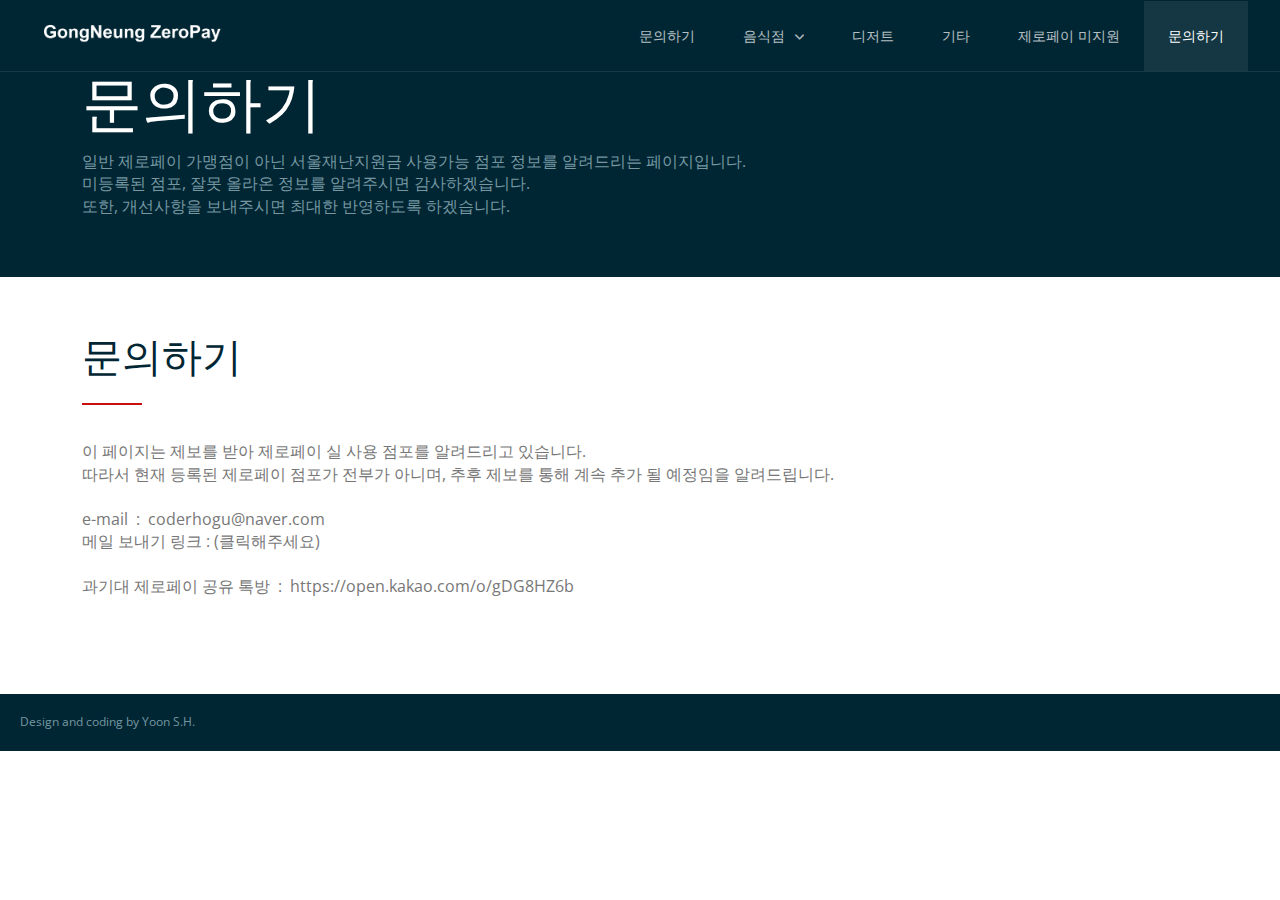
<file: contact.html>
<!DOCTYPE html>
<html lang="en-US">
<head>
  <meta charset="UTF-8">
  <meta name="viewport" content="width=device-width, initial-scale=1.0" />
  <title>공릉제로페이 - 문의하기</title>
  <link rel="stylesheet" href="css/components.css">
  <link rel="stylesheet" href="css/icons.css">
  <link rel="stylesheet" href="css/responsee.css">
  <link rel="stylesheet" href="owl-carousel/owl.carousel.css">
  <link rel="stylesheet" href="owl-carousel/owl.theme.css">     
  <link rel="stylesheet" href="css/template-style.css">
  <link href='https://fonts.googleapis.com/css?family=Playfair+Display&subset=latin,latin-ext' rel='stylesheet' type='text/css'>
  <link href='https://fonts.googleapis.com/css?family=Open+Sans:400,300,700,800&subset=latin,latin-ext' rel='stylesheet' type='text/css'>
  <script type="text/javascript" src="js/jquery-1.8.3.min.js"></script>
  <script type="text/javascript" src="js/jquery-ui.min.js"></script>      
  <!-- Global site tag (gtag.js) - Google Analytics -->
  <script async src="https://www.googletagmanager.com/gtag/js?id=UA-165721032-1"></script>
  <script>
    window.dataLayer = window.dataLayer || [];
    function gtag(){dataLayer.push(arguments);}
    gtag('js', new Date());

    gtag('config', 'UA-165721032-1');
  </script>

</head>

<body class="size-1140">

  <!-- HEADER -->
  <header role="banner" class="position-absolute">    
    <!-- Top Navigation -->
    <nav class="background-transparent background-transparent-hightlight full-width sticky">
      <div class="s-12 l-2">
        <a href="index.html" class="logo">
          <!-- Logo White Version -->
          <img class="logo-white" src="img/GongNeung ZeroPay-logo-white.png" alt="">
          <!-- Logo Dark Version -->
          <img class="logo-dark" src="img/GongNeung ZeroPay-logo.png" alt="">
        </a>
      </div>
      <div class="top-nav s-12 l-10">
        <p class="nav-text"></p>
        <ul class="right chevron">
          <li><a href="index.html">문의하기</a></li>
          <li><a>음식점</a>
            <ul>
              <li><a href="food.html">음식점 list</a></li>
              <li><a href="deliver.html">배달 가능 지점</a></li>
            </ul>
          </li>
          <li><a href="dessert.html">디저트</a></li>
          <li><a href="gallery.html">기타</a></li>
          <li><a href="nprovide.html">제로페이 미지원</a></li>
          <li><a href="contact.html">문의하기</a></li>
        </ul>
      </div>
    </nav>
  </header>

  <!-- MAIN -->
  <main role="main">
    <!-- Content -->
    <article>
      <header class="section background-dark" style="padding-top: 50px; padding-bottom: 60px;">
        <div class="line">        
          <h1 class="text-white margin-top-bottom-20 text-size-60 text-line-height-1">문의하기</h1>
          <p class="margin-bottom-0 text-size-16">일반 제로페이 가맹점이 아닌 서울재난지원금 사용가능 점포 정보를 알려드리는 페이지입니다.<br>
            미등록된 점포, 잘못 올라온 정보를 알려주시면 감사하겠습니다.<br>
            또한, 개선사항을 보내주시면 최대한 반영하도록 하겠습니다.</p>
        </div>  
      </header>


      <section class="section background-white" style="padding-top: 50px;">
        <div class="line">
          <h2 class="text-size-40">문의하기</h2>
          <hr class="break-small background-primary">
          <p class="margin-bottom-40">

            <div>
              이 페이지는 제보를 받아 제로페이 실 사용 점포를 알려드리고 있습니다.<br>따라서 현재 등록된 제로페이 점포가 전부가 아니며, 추후 제보를 통해 계속 추가 될 예정임을 알려드립니다.<br><br>
              e-mail &nbsp;: &nbsp;coderhogu@naver.com<br>
              메일 보내기 링크 : <a href="mailto:coderhogu@naver.com?Subject=gnZeroPay페이지 수정사항 건의&body=%0D%0AgnZeroPay페이지에 건의사항이 있습니다.%0D%0A%0D%0A%0D%0A%0D%0A">(클릭해주세요)</a><br><br>

              과기대 제로페이 공유 톡방 &nbsp;:&nbsp; <a href="https://open.kakao.com/o/gDG8HZ6b">https://open.kakao.com/o/gDG8HZ6b</a>
            </div>


          </p>
        </div>
      </section> 



    </article>
  </main>

  <!-- !axpqfk44vGBK64Z -->

  <footer>
    <section class="background-dark full-width">

      <!-- Bottom Footer -->
      <section class="padding background-dark full-width">
        <div class="s-12 l-6">
         <!-- <p class="text-size-12">Copyright 2019, Vision Design - graphic zoo</p> -->
         <p class="text-size-12">Design and coding by Yoon S.H.</p>
         <!-- <p class="text-size-12">All images have been purchased from Bigstock. Do not use the images in your website.</p> -->
       </div>
     </section>
   </footer>
   <script type="text/javascript" src="js/responsee.js"></script>
   <script type="text/javascript" src="owl-carousel/owl.carousel.js"></script>
   <script type="text/javascript" src="js/template-scripts.js"></script>
 </body>
 </html>
</file>
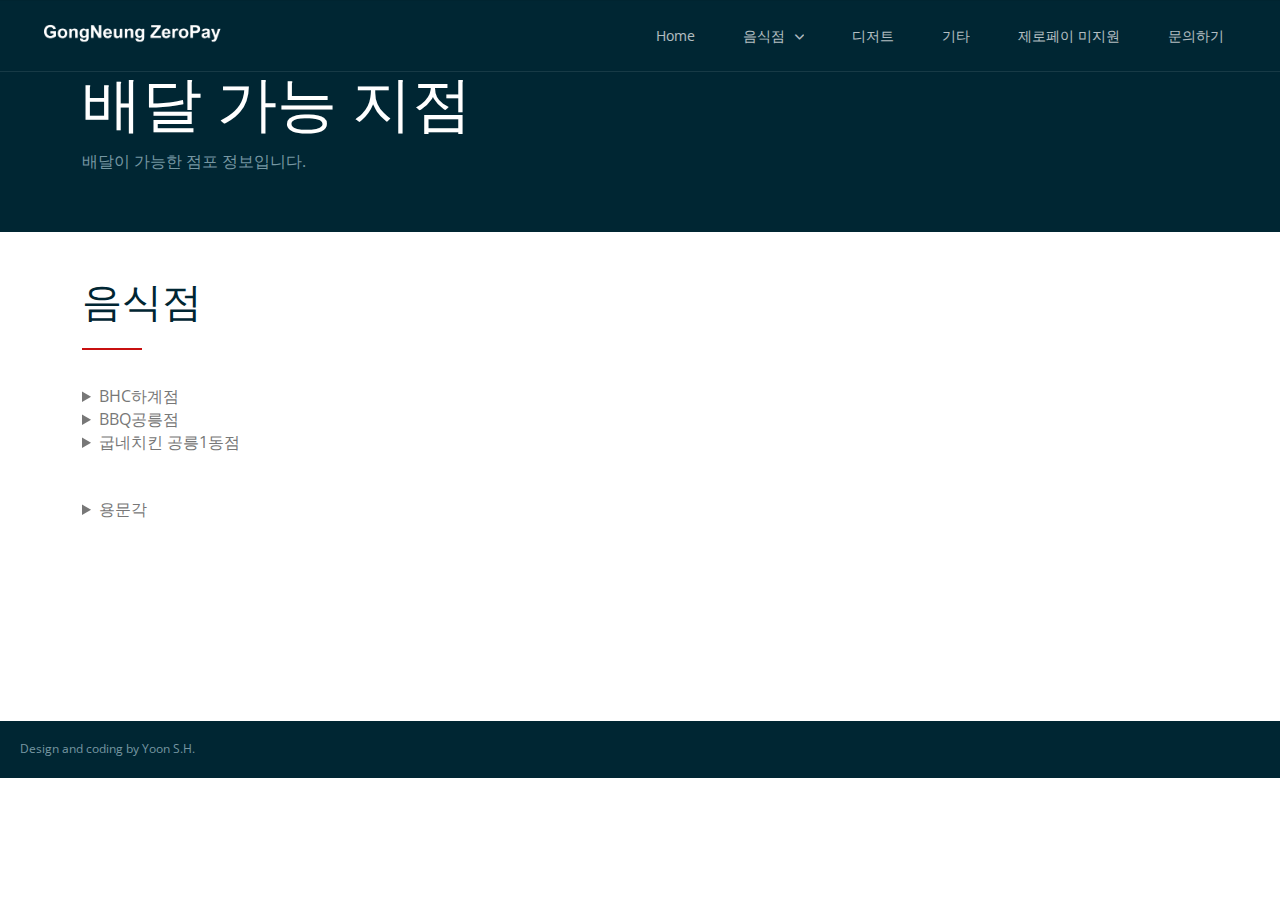
<file: deliver.html>
<!DOCTYPE html>
<html lang="en-US">
<head>
  <meta charset="UTF-8">
  <meta name="viewport" content="width=device-width, initial-scale=1.0" />
  <title>공릉제로페이 - 배달 가능</title>
  <link rel="stylesheet" href="css/components.css">
  <link rel="stylesheet" href="css/icons.css">
  <link rel="stylesheet" href="css/responsee.css">
  <link rel="stylesheet" href="owl-carousel/owl.carousel.css">
  <link rel="stylesheet" href="owl-carousel/owl.theme.css">     
  <link rel="stylesheet" href="css/template-style.css">
  <link href='https://fonts.googleapis.com/css?family=Playfair+Display&subset=latin,latin-ext' rel='stylesheet' type='text/css'>
  <link href='https://fonts.googleapis.com/css?family=Open+Sans:400,300,700,800&subset=latin,latin-ext' rel='stylesheet' type='text/css'>
  <script type="text/javascript" src="js/jquery-1.8.3.min.js"></script>
  <script type="text/javascript" src="js/jquery-ui.min.js"></script>    
  <script type="text/javascript" src="https://openapi.map.naver.com/openapi/v3/maps.js?ncpClientId=67dly4rgy2"></script>  
  <!-- Global site tag (gtag.js) - Google Analytics -->
  <script async src="https://www.googletagmanager.com/gtag/js?id=UA-165721032-1"></script>
  <script>
    window.dataLayer = window.dataLayer || [];
    function gtag(){dataLayer.push(arguments);}
    gtag('js', new Date());

    gtag('config', 'UA-165721032-1');
  </script>

</head>

<body class="size-1140">

 <!-- HEADER -->
 <header role="banner" class="position-absolute">    
  <!-- Top Navigation -->
  <nav class="background-transparent background-transparent-hightlight full-width sticky">
    <div class="s-12 l-2">
      <a href="index.html" class="logo">
        <!-- Logo White Version -->
        <img class="logo-white" src="img/GongNeung ZeroPay-logo-white.png" alt="">
        <!-- Logo Dark Version -->
        <img class="logo-dark" src="img/GongNeung ZeroPay-logo.png" alt="">
      </a>
    </div>
    <div class="top-nav s-12 l-10">
      <p class="nav-text"></p>
      <ul class="right chevron">
        <li><a href="index.html">Home</a></li>
        <li><a>음식점</a>
          <ul>
            <li><a href="food.html">음식점 list</a></li>
            <li><a href="deliver.html">배달 가능 지점</a></li>
          </ul>
        </li>
        <li><a href="dessert.html">디저트</a></li>
        <li><a href="gallery.html">기타</a></li>
        <li><a href="nprovide.html">제로페이 미지원</a></li>
        <li><a href="contact.html">문의하기</a></li>
      </ul>
    </div>
  </nav>
</header>


<!-- MAIN -->
<main role="main">
  <!-- Content -->
  <article>
    <header class="section background-dark"style="padding-top: 50px; padding-bottom: 60px;">
      <div class="line">        
        <h1 class="text-white margin-top-bottom-20 text-size-60 text-line-height-1">배달 가능 지점</h1>
        <p class="margin-bottom-0 text-size-16">배달이 가능한 점포 정보입니다.</p>
      </div>  
    </header>


    <section class="section background-white" style="padding-bottom:200px; padding-top: 40px">
      <div class="line">
        <h2 class="text-size-40">음식점</h2>
        <hr class="break-small background-primary">
        <p class="margin-bottom-40">

          <details>
            <p class="margin-bottom-10">
              <summary>BHC하계점</summary>
              <p>
                설명 : 전화해서 제로페이로 결제한다고 하면 됩니다.<br>
                <br><a href="tel:02-975-9282">전화걸기 : 02-975-9282</a><br><br>
                주소 : 서울 노원구 공릉로58길 103<br>
                <a href="https://map.naver.com/v5/search/BHC%ED%95%98%EA%B3%84%EC%A0%90/place/37402817?c=14145082.5177062,4526222.4473398,14,0,0,0,dh" class="margin-bottom-10">네이버지도 링크</a><br>
              </p>
            </p>
          </details>
          <details>
            <p class="margin-bottom-10">
              <summary>BBQ공릉점</summary>
              <p>
                설명 : 전화 연결 후 제로페이로 결제한다고 하면 됩니다. 배달원이 QR코드 보여줍니다.<br>
                <br><a href="tel:0504-3142-0796">전화 걸기 : 0504-3142-0796</a><br><br>
                주소 : 서울 노원구 공릉로 199 유성빌딩<br>
                <a href="https://map.naver.com/v5/search/bbq%EA%B3%B5%EB%A6%89%EC%A0%90/place/33646706?c=14145192.8114270,4527152.5948461,14,0,0,0,dh" class="margin-bottom-10">네이버지도 링크</a><br>
              </p>
            </p>
          </details>
          <details>
            <p class="margin-bottom-10">
              <summary>굽네치킨 공릉1동점</summary>
              <p>
                설명 : 전화하고 제로페이 사용한다고 하면 됩니다. 전용 결제수단 챙겨오심.<br>
                &nbsp;&nbsp;&nbsp;&nbsp;&nbsp;&nbsp;- 전화 주문 불편하면 배달의 민족 어플에서 주문 가능 (만나서 카드결제 -> 요청사항 : 제로페이 사용할게요.)<br>
                <br><a href="tel:0504-3143-8541">전화 걸기 : 0504-3143-8541</a><br><br>
                주소 : 서울 노원구 동일로173가길 69<br>
                <a href="https://map.naver.com/v5/search/%EA%B5%BD%EB%84%A4%EC%B9%98%ED%82%A8%20%EA%B3%B5%EB%A6%891.3%EB%8F%99%EC%A0%90/place/12806877?c=14145190.4227699,4526071.7274930,15,0,0,0,dh" class="margin-bottom-10">네이버지도 링크</a><br>
              </p>
            </p>
          </details>

          <br><br>
          <details>
            <p class="margin-bottom-10">
              <summary>용문각</summary>
              <p>
                설명 : 전화 연결 후 제로페이로 결제한다고 하면 됩니다.<br>
                <br><a href="tel:02-977-1277">전화 걸기 : 02-977-1277</a><br><br>
                주소 : 서울 노원구 공릉로41길 11<br>
                <a href="https://map.naver.com/v5/search/%EC%9A%A9%EB%AC%B8%EA%B0%81/place/33661836?c=14145794.9393069,4526567.7883446,15,0,0,0,dh" class="margin-bottom-10">네이버지도 링크</a><br>
              </p>
            </p>
          </details>
          


           <!--  <details>
              <p class="margin-bottom-10">
                <summary></summary>
                <p>
                  주소 : <br>
                  <a href="" class="margin-bottom-10">네이버지도 링크</a><br>
                </p>
                </p>
              </details> -->

            </p>
          </div>
        </section> 






      </article>
    </main>

    <!-- !axpqfk44vGBK64Z -->

    <footer>
      <!-- Bottom Footer -->
      <section class="padding background-dark full-width" style="padding-bottom:0px;">
        <div class="s-12 l-6">
         <!-- <p class="text-size-12">Copyright 2019, Vision Design - graphic zoo</p> -->
         <p class="text-size-12">Design and coding by Yoon S.H.</p>
         <!-- <p class="text-size-12">All images have been purchased from Bigstock. Do not use the images in your website.</p> -->
       </div>
     </section>
   </footer>
   <script type="text/javascript" src="js/responsee.js"></script>
   <script type="text/javascript" src="owl-carousel/owl.carousel.js"></script>
   <script type="text/javascript" src="js/template-scripts.js"></script>
 </body>
 </html>
</file>
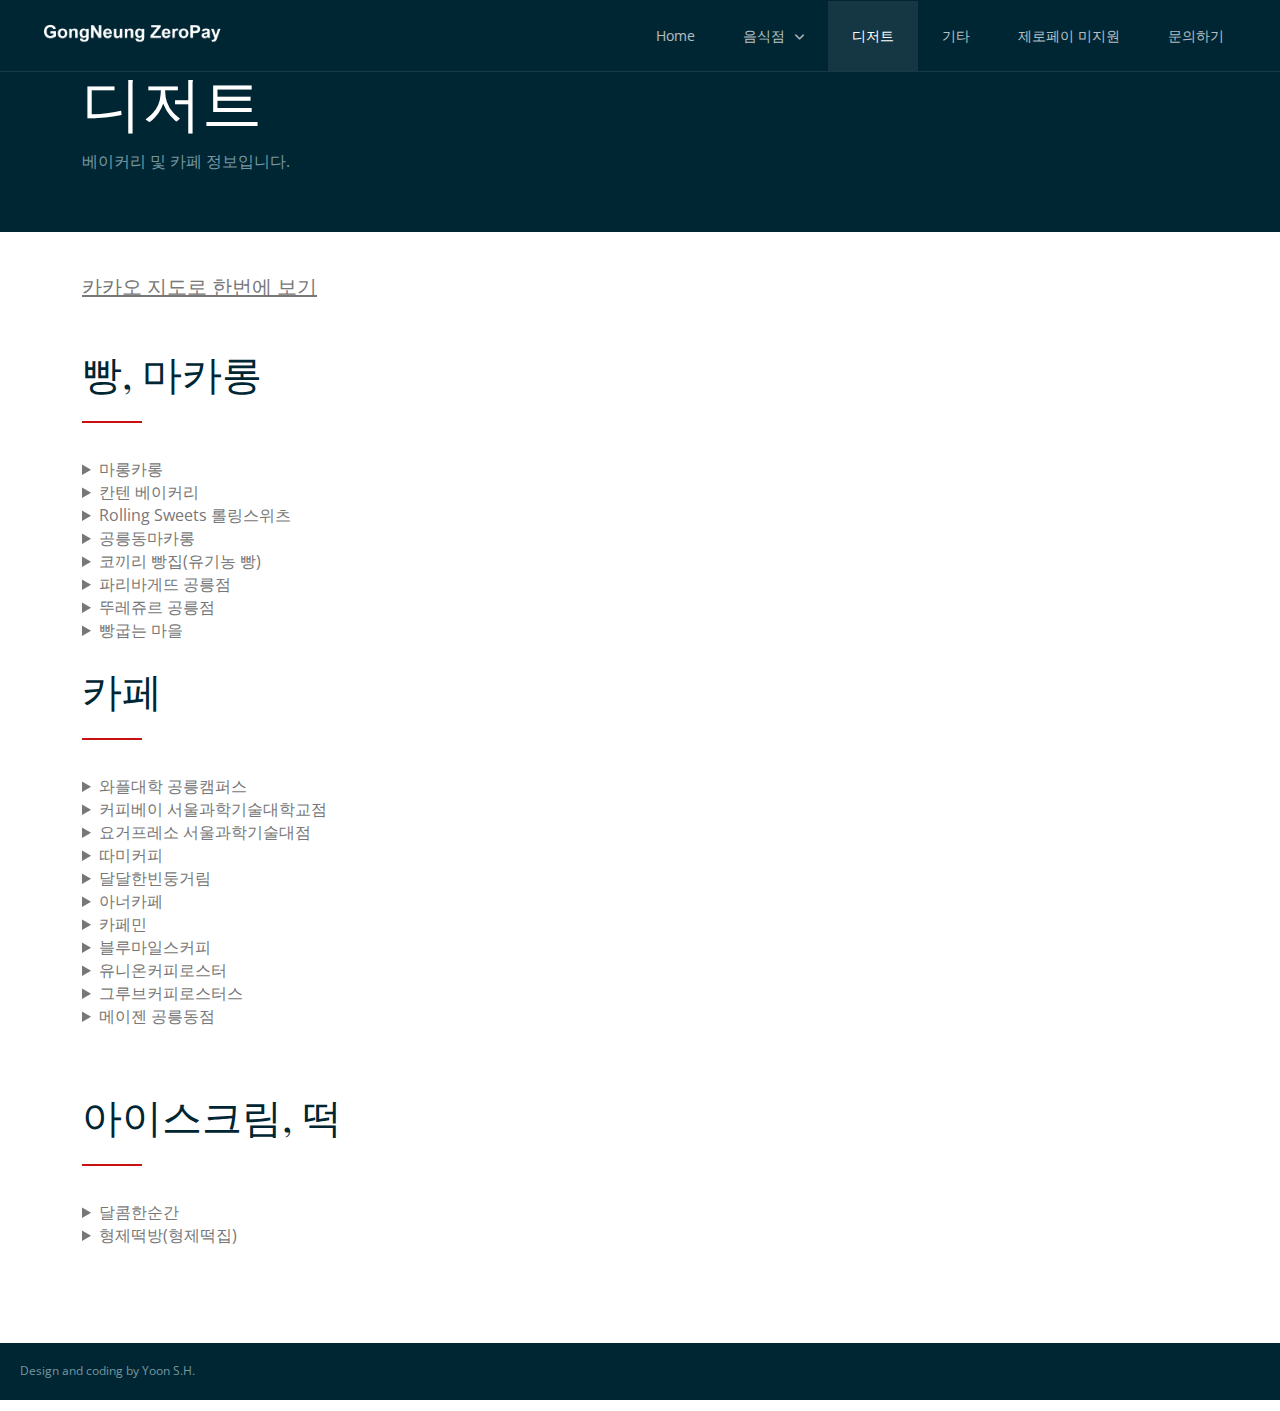
<file: dessert.html>
<!DOCTYPE html>
<html lang="en-US">
<head>
  <meta charset="UTF-8">
  <meta name="viewport" content="width=device-width, initial-scale=1.0" />
  <title>공릉제로페이 - 디저트</title>
  <link rel="stylesheet" href="css/components.css">
  <link rel="stylesheet" href="css/icons.css">
  <link rel="stylesheet" href="css/responsee.css">
  <link rel="stylesheet" href="owl-carousel/owl.carousel.css">
  <link rel="stylesheet" href="owl-carousel/owl.theme.css">     
  <link rel="stylesheet" href="css/template-style.css">
  <link href='https://fonts.googleapis.com/css?family=Playfair+Display&subset=latin,latin-ext' rel='stylesheet' type='text/css'>
  <link href='https://fonts.googleapis.com/css?family=Open+Sans:400,300,700,800&subset=latin,latin-ext' rel='stylesheet' type='text/css'>
  <script type="text/javascript" src="js/jquery-1.8.3.min.js"></script>
  <script type="text/javascript" src="js/jquery-ui.min.js"></script>      
  <!-- Global site tag (gtag.js) - Google Analytics -->
  <script async src="https://www.googletagmanager.com/gtag/js?id=UA-165721032-1"></script>
  <script>
    window.dataLayer = window.dataLayer || [];
    function gtag(){dataLayer.push(arguments);}
    gtag('js', new Date());

    gtag('config', 'UA-165721032-1');
  </script>

</head>

<body class="size-1140">
 <header role="banner" class="position-absolute">    
  <!-- Top Navigation -->
  <nav class="background-transparent background-transparent-hightlight full-width sticky">
    <div class="s-12 l-2">
      <a href="index.html" class="logo">
        <!-- Logo White Version -->
        <img class="logo-white" src="img/GongNeung ZeroPay-logo-white.png" alt="">
        <!-- Logo Dark Version -->
        <img class="logo-dark" src="img/GongNeung ZeroPay-logo.png" alt="">
      </a>
    </div>
    <div class="top-nav s-12 l-10">
      <p class="nav-text"></p>
      <ul class="right chevron">
        <li><a href="index.html">Home</a></li>
        <li><a>음식점</a>
          <ul>
            <li><a href="food.html">음식점 list</a></li>
            <li><a href="deliver.html">배달 가능 지점</a></li>
          </ul>
        </li>
        <li><a href="dessert.html">디저트</a></li>
        <li><a href="gallery.html">기타</a></li>
        <li><a href="nprovide.html">제로페이 미지원</a></li>
        <li><a href="contact.html">문의하기</a></li>
      </ul>
    </div>
  </nav>
</header>

<!-- MAIN -->
<main role="main">
  <!-- Content -->
  <article>
    <header class="section background-dark" style="padding-top: 50px; padding-bottom: 60px;">
      <div class="line">        
        <h1 class="text-white margin-top-bottom-20 text-size-60 text-line-height-1">디저트</h1>
        <p class="margin-bottom-0 text-size-16">베이커리 및 카페 정보입니다.</p>
      </div>  
    </header>

    <section class="section background-white" style="padding-bottom:10px; padding-top: 40px">
      <div class="line">
        <h2 class="text-size-20"><a href="http://kko.to/JmTpuwCjp"><u>카카오 지도로 한번에 보기</u></a></h2>
      </div>
    </section> 

    <section class="section background-white" style="padding-bottom:10px; padding-top: 20px;">
      <div class="line">
        <h2 class="text-size-40">빵, 마카롱</h2>
        <hr class="break-small background-primary">
        <p class="margin-bottom-40">
          <details>
            <p class="margin-bottom-10">
              <summary>마롱카롱</summary>
              <p>
                주소 : 서울 노원구 공릉로 207 2층 마롱카롱<br>
                <a href="https://map.naver.com/v5/search/%EB%A7%88%EB%A1%B1%EC%B9%B4%EB%A1%B1/place/594377275?c=14145082.5177062,4526222.4473398,14,0,0,0,dh" class="margin-bottom-10">네이버지도 링크</a><br>
              </p>
            </p>
          </details>
          <details>
            <p class="margin-bottom-10">
              <summary>칸텐 베이커리</summary>
              <p>
                설명 : 앙버터 4500원<br>
                주소 : 서울 노원구 동일로186길 53-50 1층<br>
                <a href="https://map.naver.com/v5/search/%EC%B9%B8%ED%85%90/place/1305142266?c=14145082.5177062,4526222.4473398,14,0,0,0,dh" class="margin-bottom-10">네이버지도 링크</a><br>
              </p>
            </p>
          </details>
          <details>
            <p class="margin-bottom-10">
              <summary>Rolling Sweets 롤링스위츠</summary>
              <p>
                설명 : 마카롱, 다쿠아즈 등 테이크아웃 디저트 전문점<br>
                &nbsp;&nbsp;&nbsp;&nbsp;&nbsp;&nbsp;&nbsp;&nbsp;- 마카롱 2200-2500원 선<br>
                주소 : 서울 노원구 동일로184길 63-16 1층<br>
                <a href="https://map.naver.com/v5/search/%EB%A1%A4%EB%A7%81%20%EC%8A%A4%EC%9C%97%EC%B8%A0/place/1494362957?c=14145216.6979984,4526631.8675909,14,0,0,0,dh" class="margin-bottom-10">네이버지도 링크</a><br>
              </p>
            </details>
            <details>
              <p class="margin-bottom-10">
                <summary>공릉동마카롱</summary>
                <p>
                  주소 : 서울 노원구 동일로184길 52 1층<br>
                  <a href="https://map.naver.com/v5/search/%EA%B3%B5%EB%A6%89%EB%8F%99%EB%A7%88%EC%B9%B4%EB%A1%B1/place/1728610129?c=14145216.6979984,4526631.8675909,14,0,0,0,dh" class="margin-bottom-10">네이버지도 링크</a><br>
                </p>
              </p>
            </details>
            <details>
              <p class="margin-bottom-10">
                <summary>코끼리 빵집(유기농 빵)</summary>
                <p>
                  주소 : 서울 노원구 동일로197길 21 우성빌딩<br>
                  <a href="https://map.naver.com/v5/around/DESSERT/DESSERT_ALL/place/1643580786?c=14145245.3618840,4527071.9776678,16,0,0,0,dh" class="margin-bottom-10">네이버지도 링크</a><br>
                </p>
              </p>
            </details>
            <details>
              <p class="margin-bottom-10">
                <summary>파리바게뜨 공릉점</summary>
                <p>
                  주소 : 서울 노원구 공릉로 198<br>
                  <a href="https://map.naver.com/v5/search/%ED%8C%8C%EB%A6%AC%EB%B0%94%EA%B2%8C%EB%9C%A8%20%EA%B3%B5%EB%A6%89%EC%A0%90/place/11690157?c=14146252.7780302,4526940.0043611,17,0,0,0,dh" class="margin-bottom-10">네이버지도 링크</a><br>
                </p>
              </p>
            </details>
            <details>
              <p class="margin-bottom-10">
                <summary>뚜레쥬르 공릉점</summary>
                <p>
                  주소 : 서울 노원구 공릉로 213 동신아파트 상가 101호<br>
                  <a href="https://map.naver.com/v5/search/%EB%9A%9C%EB%A0%88%EC%A5%AC%EB%A5%B4/place/11759210?c=14145780.4210820,4526893.4255470,15,0,0,0,dh" class="margin-bottom-10">네이버지도 링크</a><br>
                </p>
              </p>
            </details>
            <details>
              <p class="margin-bottom-10">
                <summary>빵굽는 마을</summary>
                <p>
                  설명 : 빵 저렴함(거의 다 500원)<br>
                  주소 : 서울 노원구 동일로178길 11-21 빵굽는마을<br>
                  <a href="https://map.naver.com/v5/around/DESSERT/DESSERT_ALL/place/1966318885?c=14145988.2342526,4526231.9168120,18,0,0,0,dh" class="margin-bottom-10">네이버지도 링크</a><br>
                </p>
              </p>
            </details>
            
           <!--  <details>
              <p class="margin-bottom-10">
                <summary></summary>
                <p>
                  주소 : <br>
                  <a href="" class="margin-bottom-10">네이버지도 링크</a><br>
                </p>
                </p>
              </details> -->
            </p>
          </div>
        </section> 


        <section class="section background-white" style="padding-top: 10px; padding-bottom: 40px">
          <div class="line">
            <h2 class="text-size-40">카페</h2>
            <hr class="break-small background-primary">
            <p class="margin-bottom-40">

              <details>
                <p class="margin-bottom-10">
                  <summary>와플대학 공릉캠퍼스</summary>
                  <p>
                    주소 : 서울 노원구 공릉로 208 1층 와플대학<br>
                    <a href="https://map.naver.com/v5/search/%EC%99%80%ED%94%8C%EB%8C%80%ED%95%99%20%EA%B3%B5%EB%A6%89%EC%BA%A0%ED%8D%BC%EC%8A%A4/place/1056017280?c=14145758.9231678,4527054.6599036,15,0,0,0,dh" class="margin-bottom-10">네이버지도 링크</a><br>
                  </p>
                </p>
              </details>
              <details>
                <p class="margin-bottom-10">
                  <summary>커피베이 서울과학기술대학교점</summary>
                  <p>
                    설명 : 사장님 친절<br>
                    &nbsp;&nbsp;&nbsp;&nbsp;&nbsp;&nbsp; - 화장실은 내부엔 없지만 공부하기에 적합<br>
                    주소 : 서울 노원구 공릉로 231<br>
                    <a href="https://map.naver.com/v5/search/%EC%BB%A4%ED%94%BC%EB%B2%A0%EC%9D%B4/place/1702251667?c=14145780.4210820,4526893.4255470,15,0,0,0,dh" class="margin-bottom-10">네이버지도 링크</a><br>
                  </p>
                </p>
              </details>
              <details>
                <p class="margin-bottom-10">
                  <summary>요거프레소 서울과학기술대점</summary>
                  <p>
                    주소 : 서울 노원구 공릉로 223 도곡빌딩<br>
                    <a href="https://map.naver.com/v5/search/%EC%9A%94%EA%B1%B0%ED%94%84%EB%A0%88%EC%86%8C%20%EC%84%9C%EC%9A%B8%EA%B3%BC%ED%95%99%EA%B8%B0%EC%88%A0%EB%8C%80%EC%A0%90/place/13158071?c=14145780.4210820,4526893.4255470,15,0,0,0,dh" class="margin-bottom-10">네이버지도 링크</a><br>
                  </p>
                </p>
              </details>
              <details>
                <p class="margin-bottom-10">
                  <summary>따미커피</summary>
                  <p>
                    주소 : 서울 노원구 공릉로 120<br>
                    <a href="https://map.naver.com/v5/search/ddami%20coffee/place/402684515?c=14145780.4210820,4526893.4255470,15,0,0,0,dh" class="margin-bottom-10">네이버지도 링크</a><br>
                  </p>
                </p>
              </details>
              <details>
                <p class="margin-bottom-10">
                  <summary>달달한빈둥거림</summary>
                  <p>
                    주소 : 서울 노원구 공릉로 173 1층<br>
                    <a href="https://map.naver.com/v5/search/%EB%8B%AC%EB%8B%AC%ED%95%9C%EB%B9%88%EB%91%A5%EA%B1%B0%EB%A6%BC/place/1233917794?c=14145780.4210820,4526893.4255470,15,0,0,0,dh" class="margin-bottom-10">네이버지도 링크</a><br>
                  </p>
                </p>
              </details>
              <details>
                <p class="margin-bottom-10">
                  <summary>아너카페</summary>
                  <p>
                    주소 : 서울 노원구 동일로192다길 9<br>
                    <a href="https://map.naver.com/v5/search/%EC%95%84%EB%84%88%EC%B9%B4%ED%8E%98/place/1506082849?c=14145780.4210820,4526893.4255470,15,0,0,0,dh" class="margin-bottom-10">네이버지도 링크</a><br>
                  </p>
                </p>
              </details>
              <details>
                <p class="margin-bottom-10">
                  <summary>카페민</summary>
                  <p>
                    주소 : 서울 노원구 동일로184길 6<br>
                    <a href="https://map.naver.com/v5/search/%EC%B9%B4%ED%8E%98%EB%AF%BC/place/1539997339?c=14145780.4210820,4526893.4255470,15,0,0,0,dh" class="margin-bottom-10">네이버지도 링크</a><br>
                  </p>
                </p>
              </details>
              <details>
                <p class="margin-bottom-10">
                  <summary>블루마일스커피</summary>
                  <p>
                    주소 : 서울 노원구 동일로190길 65 2층<br>
                    <a href="https://map.naver.com/v5/search/%EB%B8%94%EB%A3%A8%EB%A7%88%EC%9D%BC%EC%8A%A4%EC%BB%A4%ED%94%BC/place/1505598385?c=14146033.6187382,4527102.4330463,14,0,0,0,dh" class="margin-bottom-10">네이버지도 링크</a><br>
                  </p>
                </p>
              </details>
              <details>
                <p class="margin-bottom-10">
                  <summary>유니온커피로스터</summary>
                  <p>
                    주소 : 서울 노원구 동일로198길 72<br>
                    <a href="https://map.naver.com/v5/search/%EC%9C%A0%EB%8B%88%EC%98%A8%EC%BB%A4%ED%94%BC/place/36453812?c=14145794.9393069,4526567.7883446,15,0,0,0,dh">네이버지도 링크</a><br>
                  </p>
                </p>
              </details>
              <details>
                <p class="margin-bottom-10">
                  <summary>그루브커피로스터스</summary>
                  <p>
                    주소 : 서울 노원구 동일로186길 64 좌측 상가<br>
                    <a href="https://map.naver.com/v5/search/%EA%B7%B8%EB%A3%A8%EB%B8%8C%EC%BB%A4%ED%94%BC/place/1074070561?c=14145159.3702272,4526622.3129623,14,0,0,0,dh" class="margin-bottom-10">네이버지도 링크</a><br>
                  </p>
                </p>
              </details>
              <details>
                <p class="margin-bottom-10">
                  <summary>메이젠 공릉동점</summary>
                  <p>
                    설명 : 와플대학 옆 샌드위치, 커피 판매<br>
                    주소 : 서울 노원구 공릉로 208<br>
                    <a href="https://map.naver.com/v5/search/%EB%A9%94%EC%9D%B4%EC%A0%A0%EC%83%8C%EB%93%9C%EC%9C%84%EC%B9%98/place/1710093073?c=14146175.7438376,4526951.3504825,18,0,0,0,dh" class="margin-bottom-10">네이버지도 링크</a><br>
                  </p>
                </p>
              </details>


            </p>
          </div>
        </section> 


        <section class="section background-white" style="padding-top: 20px;">
          <div class="line">
            <h2 class="text-size-40">아이스크림, 떡</h2>
            <hr class="break-small background-primary">
            <p class="margin-bottom-40">
              <details>
                <p class="margin-bottom-10">
                  <summary>달콤한순간</summary>
                  <p>
                    설명 : 터키 아이스크림 가게 (두가지맛 4,000원, 세가지맛 15,000원, 네가지맛 20,000원)<br>
                    주소 : 서울 노원구 공릉로27길 10<br>
                    <a href="https://map.naver.com/v5/search/%EB%8B%AC%EC%BD%A4%ED%95%9C%EC%88%9C%EA%B0%84/place/1909480703?c=14146193.0616019,4526114.7233214,17,0,0,0,dh" class="margin-bottom-10">네이버지도 링크</a><br>
                  </p>
                </p>
              </details>
              <details>
              <p class="margin-bottom-10">
                <summary>형제떡방(형제떡집)</summary>
                <p>
                  주소 : 서울 노원구 공릉로 203<br>
                  <a href="https://map.naver.com/v5/search/%ED%98%95%EC%A0%9C%EB%96%A1%EC%A7%91/place/21542118?c=14146339.3668513,4527172.3012674,16,0,0,0,dh" class="margin-bottom-10">네이버지도 링크</a><br>
                </p>
                </p>
              </details>



            </p>
          </div>
        </section> 


      </article>
    </main>

    <!-- !axpqfk44vGBK64Z -->

    <footer>
      <section class="background-dark full-width">

        <!-- Bottom Footer -->
        <section class="padding background-dark full-width">
          <div class="s-12 l-6">
           <!-- <p class="text-size-12">Copyright 2019, Vision Design - graphic zoo</p> -->
           <p class="text-size-12">Design and coding by Yoon S.H.</p>
           <!-- <p class="text-size-12">All images have been purchased from Bigstock. Do not use the images in your website.</p> -->
         </div>
       </section>
     </footer>
     <script type="text/javascript" src="js/responsee.js"></script>
     <script type="text/javascript" src="owl-carousel/owl.carousel.js"></script>
     <script type="text/javascript" src="js/template-scripts.js"></script>
   </body>
   </html>
</file>
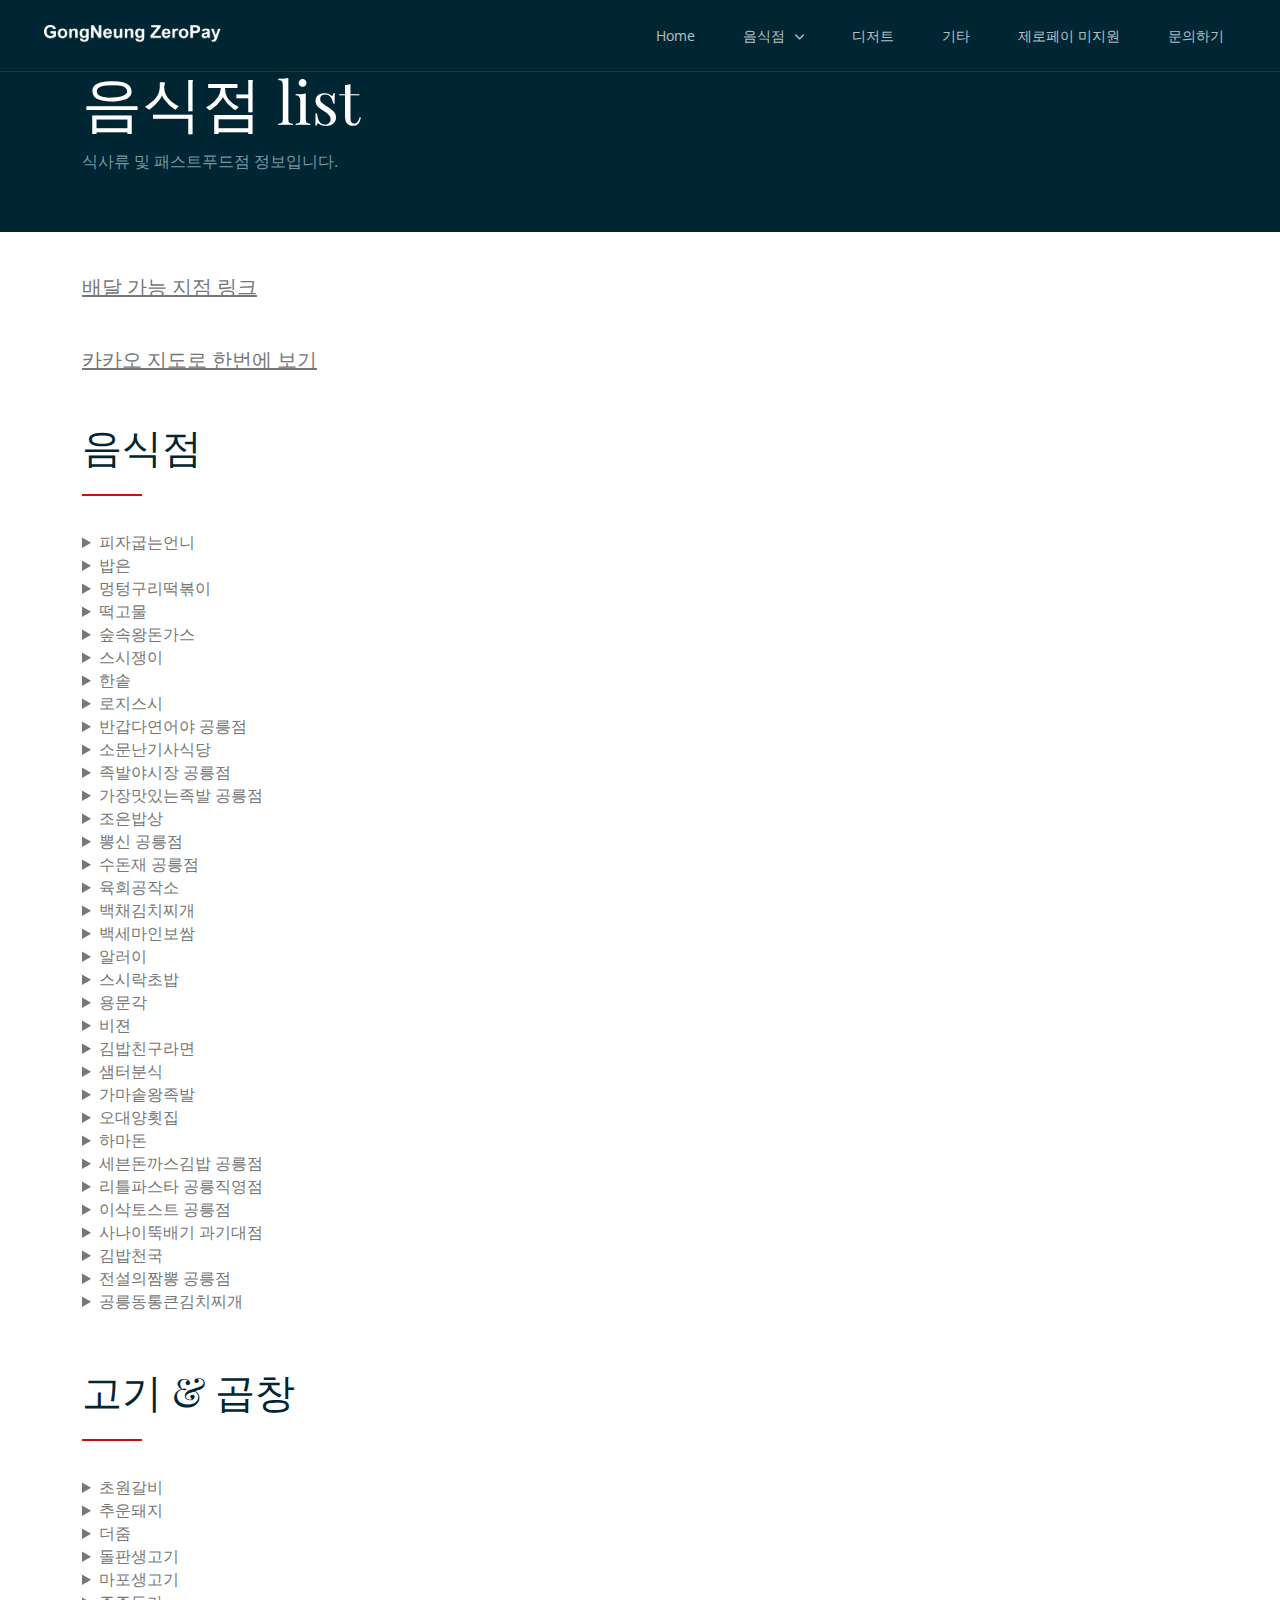
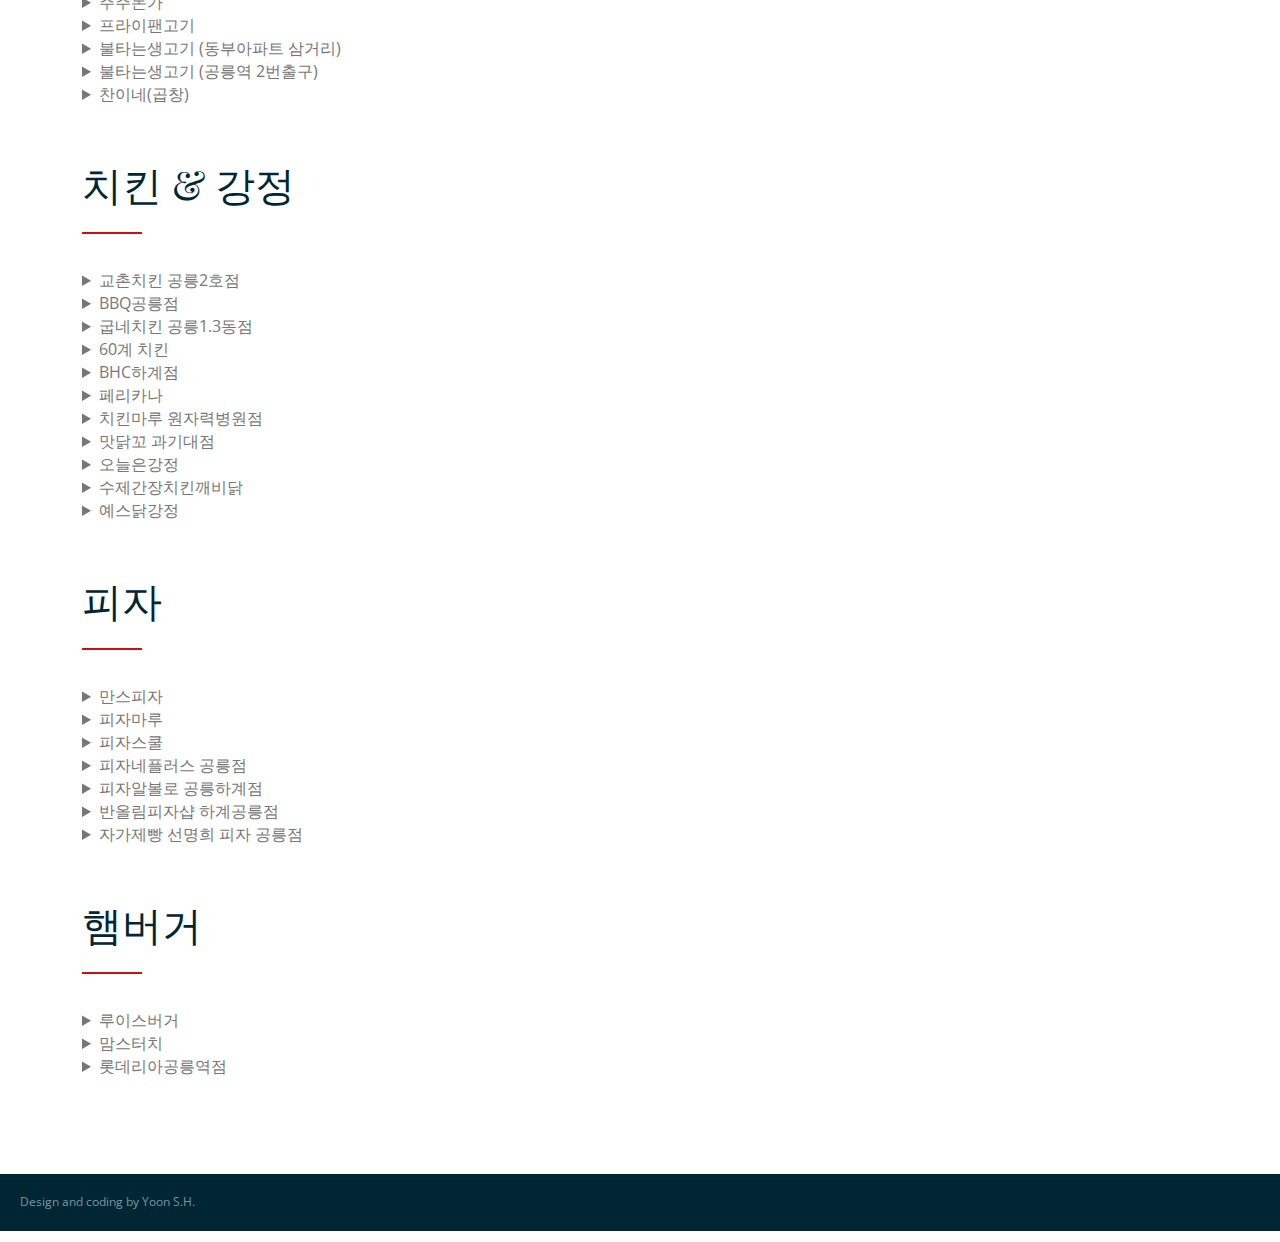
<file: food.html>
<!DOCTYPE html>
<html lang="en-US">
<head>
  <meta charset="UTF-8">
  <meta name="viewport" content="width=device-width, initial-scale=1.0" />
  <title>공릉제로페이 - 음식점</title>
  <link rel="stylesheet" href="css/components.css">
  <link rel="stylesheet" href="css/icons.css">
  <link rel="stylesheet" href="css/responsee.css">
  <link rel="stylesheet" href="owl-carousel/owl.carousel.css">
  <link rel="stylesheet" href="owl-carousel/owl.theme.css">     
  <link rel="stylesheet" href="css/template-style.css">
  <link href='https://fonts.googleapis.com/css?family=Playfair+Display&subset=latin,latin-ext' rel='stylesheet' type='text/css'>
  <link href='https://fonts.googleapis.com/css?family=Open+Sans:400,300,700,800&subset=latin,latin-ext' rel='stylesheet' type='text/css'>
  <script type="text/javascript" src="js/jquery-1.8.3.min.js"></script>
  <script type="text/javascript" src="js/jquery-ui.min.js"></script>    
  <script type="text/javascript" src="https://openapi.map.naver.com/openapi/v3/maps.js?ncpClientId=67dly4rgy2"></script>  
  <!-- Global site tag (gtag.js) - Google Analytics -->
  <script async src="https://www.googletagmanager.com/gtag/js?id=UA-165721032-1"></script>
  <script>
    window.dataLayer = window.dataLayer || [];
    function gtag(){dataLayer.push(arguments);}
    gtag('js', new Date());

    gtag('config', 'UA-165721032-1');
  </script>

</head>

<body class="size-1140">

 <!-- HEADER -->
 <header role="banner" class="position-absolute">    
  <!-- Top Navigation -->
  <nav class="background-transparent background-transparent-hightlight full-width sticky">
    <div class="s-12 l-2">
      <a href="index.html" class="logo">
        <!-- Logo White Version -->
        <img class="logo-white" src="img/GongNeung ZeroPay-logo-white.png" alt="">
        <!-- Logo Dark Version -->
        <img class="logo-dark" src="img/GongNeung ZeroPay-logo.png" alt="">
      </a>
    </div>
    <div class="top-nav s-12 l-10">
      <p class="nav-text"></p>
      <ul class="right chevron">
        <li><a href="index.html">Home</a></li>
        <li><a>음식점</a>
          <ul>
            <li><a href="food.html">음식점 list</a></li>
            <li><a href="deliver.html">배달 가능 지점</a></li>
          </ul>
        </li>
        <li><a href="dessert.html">디저트</a></li>
        <li><a href="gallery.html">기타</a></li>
        <li><a href="nprovide.html">제로페이 미지원</a></li>
        <li><a href="contact.html">문의하기</a></li>
      </ul>
    </div>
  </nav>
</header>


<!-- MAIN -->
<main role="main">
  <!-- Content -->
  <article>
    <header class="section background-dark"style="padding-top: 50px; padding-bottom: 60px;">
      <div class="line">        
        <h1 class="text-white margin-top-bottom-20 text-size-60 text-line-height-1">음식점 list</h1>
        <p class="margin-bottom-0 text-size-16">식사류 및 패스트푸드점 정보입니다.</p>
      </div>  
    </header>

    <section class="section background-white" style="padding-bottom:10px; padding-top: 40px">
      <div class="line">
        <h2 class="text-size-20"><a href="deliver.html"><u>배달 가능 지점 링크</u></a></h2>
      </div>
    </section> 
    <section class="section background-white" style="padding-bottom:10px; padding-top: 20px">
      <div class="line">
        <h2 class="text-size-20"><a href="http://kko.to/DXc2N6kjM"><u>카카오 지도로 한번에 보기</u></a></h2>
      </div>
    </section> 

    <section class="section background-white" style="padding-bottom:10px; padding-top: 20px">
      <div class="line">
        <h2 class="text-size-40">음식점</h2>
        <hr class="break-small background-primary">
        <p class="margin-bottom-40">
          <details>
            <p class="margin-bottom-10">
              <summary>피자굽는언니</summary>
              <p>
                주소 : 서울 노원구 동일로198길 58 <br>
                <a href="https://map.naver.com/v5/search/%ED%94%BC%EC%9E%90%EA%B5%BD%EB%8A%94%EC%96%B8%EB%8B%88/place/31032820?c=14144963.5003422,4527214.6999315,14,0,0,0,dh" class="margin-bottom-10">네이버지도 링크</a><br>
              </p>
            </details>
            <details>
              <p class="margin-bottom-10">
                <summary>밥은</summary>
                <p class="margin-bottom-0">
                  주소 : 서울 노원구 공릉로 229-1 1102호 밥은 과기대점 <br>
                  <a href="https://map.naver.com/v5/search/%EB%B0%A5%EC%9D%80/place/1410256316?c=14146015.8531007,4527220.2983467,19,0,0,0,dh" class="margin-bottom-10">네이버지도 링크</a><br>
                </p>
              </p>
            </details>
            <details>
              <p class="margin-bottom-10">
                <summary>멍텅구리떡볶이</summary>
                <p>
                  주소 : 서울 노원구 공릉로51길 14-2 우림고시원<br>
                  <a href="https://map.naver.com/v5/search/%EB%A9%8D%ED%85%85%EA%B5%AC%EB%A6%AC/place/13547499?c=14145153.4504857,4527118.1425037,14,0,0,0,dh" class="margin-bottom-10">네이버지도 링크</a><br>
                </p>
              </p>
            </details>

            <details>
              <p class="margin-bottom-10">
                <summary>떡고물</summary>
                <p>
                  설명 : 떡볶이 다 먹은 다음 볶음밥 추천<br>
                  주소 : 서울 노원구 공릉로 217 청운빌딩 B1<br>
                  <a href="https://map.naver.com/v5/search/%EB%96%A1%EA%B3%A0%EB%AC%BC/place/38733255?c=14145235.8072554,4527100.0443891,14,0,0,0,dh" class="margin-bottom-10">네이버지도 링크</a><br>
                </p>
              </details>
              <details>
                <p class="margin-bottom-10">
                  <summary>숲속왕돈가스</summary>
                  <p>
                    주소 : 서울 노원구 공릉로51길 4<br>
                    <a href="https://map.naver.com/v5/search/%EC%88%B2%EC%86%8D%EC%99%95%EB%8F%88%EA%B0%80%EC%8A%A4/place/350682145?c=14145235.8072554,4527100.0443891,14,0,0,0,dh" class="margin-bottom-10">네이버지도 링크</a><br>
                  </p>
                </p>
              </details>

              <details>
                <p class="margin-bottom-10">
                  <summary>스시쟁이</summary>
                  <p>
                    주소 : 서울 노원구 공릉로 197<br>
                    <a href="https://map.naver.com/v5/search/%EC%8A%A4%EC%8B%9C%EC%9F%81%EC%9D%B4/place/34585360?c=14145235.8072554,4527100.0443891,14,0,0,0,dh" class="margin-bottom-10">네이버지도 링크</a><br>
                  </p>
                </details>
                <details>
                  <p class="margin-bottom-10">
                    <summary>한솥</summary>
                    <p>
                      주소 : 서울 노원구 공릉동 440-1 도곡빌딩 1층<br>
                      <a href="https://map.naver.com/v5/search/%ED%95%9C%EC%86%A5/place/36321652?c=14145192.8114270,4527157.3721603,14,0,0,0,dh" class="margin-bottom-10">네이버지도 링크</a><br>
                    </p>
                  </details>
                  <details>
                    <p class="margin-bottom-10">
                      <summary>로지스시</summary>
                      <p>
                        주소 : 서울 노원구 동일로192길 87<br>
                        <a href="https://map.naver.com/v5/search/%EB%A1%9C%EC%A7%80%EC%8A%A4%EC%8B%9C/place/38522446?c=14145192.8114270,4527157.3721603,14,0,0,0,dh" class="margin-bottom-10">네이버지도 링크</a><br>
                      </p>
                    </details>
                    <details>
                      <p class="margin-bottom-10">
                        <summary>반갑다연어야 공릉점</summary>
                        <p>
                          주소 : 서울 노원구 공릉로 207 세림빌딩 2층 202호<br>
                          <a href="https://map.naver.com/v5/search/%EB%B0%98%EA%B0%91%EB%8B%A4%EC%97%B0%EC%96%B4%EC%95%BC%20%EA%B3%B5%EB%A6%89%EC%A0%90/place/1190793872?c=14146018.0924668,4526771.6040332,16,0,0,0,dh" class="margin-bottom-10">네이버지도 링크</a><br>
                        </p>
                      </p>
                    </details>
                    
                    <details>
                      <p class="margin-bottom-10">
                        <summary>소문난기사식당</summary>
                        <p>
                          주소 : 소문난기사식당<br>
                          <a href="https://map.naver.com/v5/search/%EC%86%8C%EB%AC%B8%EB%82%9C%EA%B8%B0%EC%82%AC%EC%8B%9D%EB%8B%B9/place/18641096?c=14146018.0924668,4526771.6040332,16,0,0,0,dh" class="margin-bottom-10">네이버지도 링크</a><br>
                        </p>
                      </p>
                    </details>

                    <details>
                      <p class="margin-bottom-10">
                        <summary>족발야시장 공릉점</summary>
                        <p>
                          주소 : 서울 노원구 동일로192길 37 족발야시장<br>
                          <a href="https://map.naver.com/v5/search/%EC%A1%B1%EB%B0%9C%EC%95%BC%EC%8B%9C%EC%9E%A5%20%EA%B3%B5%EB%A6%89%EC%A0%90/place/461381327?c=14146018.0924668,4526771.6040332,16,0,0,0,dh" class="margin-bottom-10">네이버지도 링크</a><br>
                        </p>
                      </p>
                    </details>
                    <details>
                      <p class="margin-bottom-10">
                        <summary>가장맛있는족발 공릉점</summary>
                        <p>
                          주소 : 서울 노원구 동일로192길 46 송암빌딩<br>
                          <a href="https://map.naver.com/v5/search/%EA%B0%80%EC%9E%A5%EB%A7%9B%EC%9E%88%EB%8A%94%EC%A1%B1%EB%B0%9C%20%EA%B3%B5%EB%A6%89%EC%A0%90/place/32721195?c=14146018.0924668,4526771.6040332,16,0,0,0,dh" class="margin-bottom-10">네이버지도 링크</a><br>
                        </p>
                      </p>
                    </details>
                    <details>
                      <p class="margin-bottom-10">
                        <summary>조은밥상</summary>
                        <p>
                          설명 : 삼겹구이 정식, 김치찜 정식 (8000~10000원)<br>
                          주소 : 서울 노원구 공릉로39길 21 서로퍼스트빌 104호<br>
                          <a href="https://map.naver.com/v5/search/%EC%A1%B0%EC%9D%80%EB%B0%A5%EC%83%81/place/1608972409?c=14146018.0924668,4526771.6040332,16,0,0,0,dh" class="margin-bottom-10">네이버지도 링크</a><br>
                        </p>
                      </p>
                    </details>
                    <details>
                      <p class="margin-bottom-10">
                        <summary>뽕신 공릉점</summary>
                        <p>
                          주소 : 서울 노원구 동일로 1078 대경상운<br>
                          <a href="https://map.naver.com/v5/search/%EB%BD%95%EC%8B%A0%20%EA%B3%B5%EB%A6%89%EC%A0%90/place/21301636?c=14145238.1959126,4526768.0210475,15,0,0,0,dh" class="margin-bottom-10">네이버지도 링크</a><br>
                        </p>
                      </p>
                    </details>
                    <details>
                      <p class="margin-bottom-10">
                        <summary>수돈재 공릉점</summary>
                        <p>
                          설명 : 3~4시는 직원분들 식사시간<br>
                          주소 : 서울 노원구 동일로192길 5<br>
                          <a href="https://map.naver.com/v5/search/%EC%88%98%EB%8F%88%EC%9E%AC%20%EA%B3%B5%EB%A6%89%EC%A0%90/place/38448564?c=14145238.1959126,4526768.0210475,15,0,0,0,dh" class="margin-bottom-10">네이버지도 링크</a><br>
                        </p>
                      </p>
                    </details>
                    <details>
                      <p class="margin-bottom-10">
                        <summary>육회공작소</summary>
                        <p>
                          추천메뉴 : 야끼니쿠<br>
                          주소 : 서울 노원구 동일로192길 14 1층<br>
                          <a href="https://map.naver.com/v5/search/%EC%9C%A1%ED%9A%8C%EA%B3%B5%EC%9E%91%EC%86%8C%20%EA%B3%B5%EB%A6%89%EC%A0%90/place/37125917?c=14145238.1959126,4526768.0210475,15,0,0,0,dh" class="margin-bottom-10">네이버지도 링크</a><br>
                        </p>
                      </p>
                    </details>

                    <details>
                      <p class="margin-bottom-10">
                        <summary>백채김치찌개</summary>
                        <p>
                          주소 : 서울 노원구 동일로191가길 9<br>
                          <a href="https://map.naver.com/v5/search/%EB%B0%B1%EC%B1%84%EA%B9%80%EC%B9%98%EC%B0%8C%EA%B0%9C%20%EA%B3%B5%EB%A6%89%EC%97%AD%EC%A0%90/place/1409274187?c=14145238.1959126,4526768.0210475,15,0,0,0,dh" class="margin-bottom-10">네이버지도 링크</a><br>
                        </p>
                      </p>
                    </details>

                    <details>
                      <p class="margin-bottom-10">
                        <summary>백세마인보쌈</summary>
                        <p>
                          주소 : 서울 노원구 공릉로 187 건설빌딩<br>
                          <a href="https://map.naver.com/v5/search/%EB%B0%B1%EC%84%B8%EB%A7%88%EC%9D%B8%EB%B3%B4%EC%8C%88/place/450295592?c=14145238.1959126,4526768.0210475,15,0,0,0,dh" class="margin-bottom-10">네이버지도 링크</a><br>
                        </p>
                      </p>
                    </details>

                    <details>
                      <p class="margin-bottom-10">
                        <summary>알러이</summary>
                        <p>
                          주소 : 서울 노원구 공릉로43길 15 1층 알러이<br>
                          <a href="https://map.naver.com/v5/search/%EC%95%8C%EB%9F%AC%EC%9D%B4/place/1545471442?c=14145238.1959126,4526768.0210475,15,0,0,0,dh" class="margin-bottom-10">네이버지도 링크</a><br>
                        </p>
                      </p>
                    </details>
                    <details>
                      <p class="margin-bottom-10">
                        <summary>스시락초밥</summary>
                        <p>
                          주소 : 서울 노원구 공릉로 146<br>
                          <a href="https://map.naver.com/v5/search/%EC%8A%A4%EC%8B%9C%EB%9D%BD%EC%B4%88%EB%B0%A5/place/36798187?c=14145238.1959126,4526768.0210475,15,0,0,0,dh" class="margin-bottom-10">네이버지도 링크</a><br>
                        </p>
                      </p>
                    </details>

                    <details>
                      <p class="margin-bottom-10">
                        <summary>용문각</summary>
                        <p>
                          주소 : 서울 노원구 공릉로 146<br>
                          <a href="https://map.naver.com/v5/search/%EC%8A%A4%EC%8B%9C%EB%9D%BD%EC%B4%88%EB%B0%A5/place/36798187?c=14145238.1959126,4526768.0210475,15,0,0,0,dh" class="margin-bottom-10">네이버지도 링크</a><br>
                        </p>
                      </p>
                    </details>

                    <details>
                      <p class="margin-bottom-10">
                        <summary>비젼</summary>
                        <p>
                          설명 : 백반집 저렴한 가격에 메뉴 많음<br>
                          &nbsp;&nbsp;&nbsp;&nbsp;&nbsp;- 찌개류 및 기본 백반(메뉴 매일 달라짐)은 1인 가능<br>
                          &nbsp;&nbsp;&nbsp;&nbsp;&nbsp;- 나머지 볶음류는 2인 이상<br> 
                          &nbsp;&nbsp;&nbsp;&nbsp;&nbsp;- 반찬 공깃밥 무한리필<br>
                          주소 : 서울 노원구 공릉로58가길 12<br>
                          <a href="https://map.naver.com/v5/search/%EB%B9%84%EC%A0%BC/place/1673370052?c=14145689.6521109,4528139.1102424,15,0,0,0,dh" class="margin-bottom-10">네이버지도 링크</a><br>
                        </p>
                      </p>
                    </details>

                    <details>
                      <p class="margin-bottom-10">
                        <summary>김밥친구라면</summary>
                        <p>
                          주소 : 서울 노원구 공릉로58길 131<br>
                          <a href="https://map.naver.com/v5/search/%EA%B9%80%EB%B0%A5%EC%B9%9C%EA%B5%AC%EB%9D%BC%EB%A9%B4/place/1969384893?c=14145030.3827419,4528191.6606993,14,0,0,0,dh" class="margin-bottom-10">네이버지도 링크</a><br>
                        </p>
                      </p>
                    </details>

                    <details>
                      <p class="margin-bottom-10">
                        <summary>샘터분식</summary>
                        <p>
                          주소 : 서울 노원구 동일로 1032 안성민치과의원<br>
                          <a href="https://map.naver.com/v5/search/%EC%83%98%ED%84%B0%EB%B6%84%EC%8B%9D/place/505530820?c=14145030.3827419,4528191.6606993,14,0,0,0,dh" class="margin-bottom-10">네이버지도 링크</a><br>
                        </p>
                      </p>
                    </details>

                    <details>
                      <p class="margin-bottom-10">
                        <summary>가마솥왕족발</summary>
                        <p>
                          주소 : 서울 노원구 동일로180길 25<br>
                          <a href="https://map.naver.com/v5/search/%EA%B0%80%EB%A7%88%EC%86%A5%EC%99%95%EC%A1%B1%EB%B0%9C/place/31375702?c=14145030.3827419,4528191.6606993,14,0,0,0,dh" class="margin-bottom-10">네이버지도 링크</a><br>
                        </p>
                      </p>
                    </details>

                    <details>
                      <p class="margin-bottom-10">
                        <summary>오대양횟집</summary>
                        <p>
                          주소 : 서울 노원구 동일로180길 37 공릉상가<br>
                          <a href="https://map.naver.com/v5/search/%EC%98%A4%EB%8C%80%EC%96%91%ED%9A%9F%EC%A7%91/place/18060097?c=14145030.3827419,4528191.6606993,14,0,0,0,dh" class="margin-bottom-10">네이버지도 링크</a><br>
                        </p>
                      </p>
                    </details>
                    <details>
                      <p class="margin-bottom-10">
                        <summary>하마돈</summary>
                        <p>
                          주소 : 서울 노원구 공릉로 153 제1호동 제1호<br>
                          <a href="https://map.naver.com/v5/search/%ED%95%98%EB%A7%88%EB%8F%88/place/1022403331?c=14146391.4694350,4526408.2295667,18,0,0,0,dh" class="margin-bottom-10">네이버지도 링크</a><br>
                        </p>
                      </p>
                    </details>
                    <details>
                      <p class="margin-bottom-10">
                        <summary>세븐돈까스김밥 공릉점</summary>
                        <p>
                          주소 : 서울 노원구 공릉로 173 1층<br>
                          <a href="https://map.naver.com/v5/search/%EC%84%B8%EB%B8%90%EB%8F%88%EA%B9%8C%EC%8A%A4/place/38522434?c=14146065.8656095,4526499.8942842,16,0,0,0,dh" class="margin-bottom-10">네이버지도 링크</a><br>
                        </p>
                      </p>
                    </details>
                    <details>
                      <p class="margin-bottom-10">
                        <summary>리틀파스타 공릉직영점</summary>
                        <p>
                          주소 : 서울 노원구 동일로192길 62<br>
                          <a href="https://map.naver.com/v5/search/%EB%A6%AC%ED%8B%80%ED%8C%8C%EC%8A%A4%ED%83%80/place/32284147?c=14145794.7530248,4526568.5681768,15,0,0,0,dh" class="margin-bottom-10">네이버지도 링크</a><br>
                        </p>
                      </p>
                    </details>
                    
                    <details>
                      <p class="margin-bottom-10">
                        <summary>이삭토스트 공릉점</summary>
                        <p>
                          주소 : 서울 노원구 공릉로 196 102호<br>
                          <a href="https://map.naver.com/v5/search/%EC%9D%B4%EC%82%AD%ED%86%A0%EC%8A%A4%ED%8A%B8%20%EA%B3%B5%EB%A6%89%EC%A0%90/place/1552152626?c=14145794.7530248,4526567.3738483,15,0,0,0,dh" class="margin-bottom-10">네이버지도 링크</a><br>
                        </p>
                      </p>
                    </details>
                    
                    <details>
                      <p class="margin-bottom-10">
                        <summary>사나이뚝배기 과기대점</summary>
                        <p>
                          주소 : 서울 노원구 공릉로 227 사나이뚝배기과기대점 1층<br>
                          <a href="https://map.naver.com/v5/search/%EC%82%AC%EB%82%98%EC%9D%B4%EB%9A%9D%EB%B0%B0%EA%B8%B0%EA%B3%BC%EA%B8%B0%EB%8C%80%EC%A0%90/place/1438186268?c=14145794.9393069,4526567.7883446,15,0,0,0,dh" class="margin-bottom-10">네이버지도 링크</a><br>
                        </p>
                      </p>
                    </details>
                    <details>
                      <p class="margin-bottom-10">
                        <summary>김밥천국</summary>
                        <p>
                          설명 : 도깨비 시장 안에 있는 김밥천국<br>
                          주소 : 서울 노원구 동일로 1028 김밥천국<br>
                          <a href="https://map.naver.com/v5/search/%EA%B9%80%EB%B0%A5%EC%B2%9C%EA%B5%AD/place/1194911319?c=14146184.1041376,4526356.5748562,16,0,0,0,dh" class="margin-bottom-10">네이버지도 링크</a><br>
                        </p>
                      </p>
                    </details>
                    <details>
                      <p class="margin-bottom-10">
                        <summary>전설의짬뽕 공릉점</summary>
                        <p>
                          주소 : 서울 노원구 동일로192길 80 명성빌딩 1층<br>
                          <a href="https://map.naver.com/v5/search/%EC%A0%84%EC%84%A4%EC%9D%98%20%EC%A7%AC%EB%BD%95/place/1905581947?c=14145794.9393069,4526567.7883446,15,0,0,0,dh" class="margin-bottom-10">네이버지도 링크</a><br>
                        </p>
                      </p>
                    </details>
                    <details>
                      <p class="margin-bottom-10">
                        <summary>공릉동통큰김치찌개</summary>
                        <p>
                          주소 : 공릉동통큰김치찌개<br>
                          <a href="https://map.naver.com/v5/search/%EA%B3%B5%EB%A6%89%EB%8F%99%ED%86%B5%ED%81%B0%EA%B9%80%EC%B9%98%EC%B0%8C%EA%B0%9C/place/1334516946?c=14145794.9393069,4526567.7883446,15,0,0,0,dh" class="margin-bottom-10">네이버지도 링크</a><br>
                        </p>
                      </p>
                    </details>
                  <!--   <details>
                      <p class="margin-bottom-10">
                        <summary>이박사왕돈까스</summary>
                        <p>
                          주소 : 서울 노원구 동일로173가길 127<br>
                          <a href="https://map.naver.com/v5/search/%EC%9D%B4%EB%B0%95%EC%82%AC%EC%99%95%EB%8F%88%EA%B9%8C%EC%8A%A4/place/18641325?c=14145159.3702272,4526622.3129623,14,0,0,0,dh" class="margin-bottom-10">네이버지도 링크</a><br>
                        </p>
                      </p>
                    </details>
                    <details>
                      <p class="margin-bottom-10">
                        <summary>강나루유황오리주물럭</summary>
                        <p>
                          주소 : 서울 노원구 공릉로43길 11<br>
                          <a href="https://map.naver.com/v5/search/%EA%B0%95%EB%82%98%EB%A3%A8%EC%98%A4%EB%A6%AC%EC%A3%BC%EB%AC%BC%EB%9F%AD/place/33705423?c=14145159.3702272,4526622.3129623,14,0,0,0,dh" class="margin-bottom-10">네이버지도 링크</a><br>
                        </p>
                      </p>
                    </details>
                    <details>
                      <p class="margin-bottom-10">
                        <summary>돈까스가게</summary>
                        <p>
                          주소 : 서울 노원구 공릉로 304<br>
                          <a href="https://map.naver.com/v5/search/%EB%8F%88%EA%B9%8C%EC%8A%A4%EA%B0%80%EA%B2%8C/place/1406451777?c=14145159.3702272,4526622.3129623,14,0,0,0,dh" class="margin-bottom-10">네이버지도 링크</a><br>
                        </p>
                      </p>
                    </details>
                    <details>
                      <p class="margin-bottom-10">
                        <summary>공릉봉평메밀촌 공릉본점</summary>
                        <p>
                          주소 : 서울 노원구 동일로191가길 73<br>
                          <a href="https://map.naver.com/v5/search/%EB%B4%89%ED%8F%89%EB%A9%94%EB%B0%80%EC%B4%8C/place/1295508661?c=14145400.0274334,4527074.2170339,18,0,0,0,dh" class="margin-bottom-10">네이버지도 링크</a><br>
                        </p>
                      </p>
                    </details> -->




           <!--  <details>
              <p class="margin-bottom-10">
                <summary></summary>
                <p>
                  주소 : <br>
                  <a href="" class="margin-bottom-10">네이버지도 링크</a><br>
                </p>
                </p>
              </details> -->

            </p>
          </div>
        </section> 

        <section class="section background-white" style="padding-bottom:10px; padding-top: 40px">
          <div class="line">
            <h2 class="text-size-40">고기 & 곱창</h2>
            <hr class="break-small background-primary">
            <p class="margin-bottom-40">
              <details>
                <p class="margin-bottom-10">
                  <summary>초원갈비</summary>
                  <p>
                    주소 : 백세마인보쌈 맞은편<br>
                    <p class="margin-bottom-10">링크 없음</p>><br>
                  </p>
                </p>
              </details>
              <details>
                <p class="margin-bottom-10">
                  <summary>추운돼지</summary>
                  <p>
                    주소 : 서울 노원구 동일로186길 77-21<br>
                    <a href="https://map.naver.com/v5/search/%EC%B6%94%EC%9A%B4%EB%8F%BC%EC%A7%80/place/37912204?c=14145794.9393069,4526567.7883446,15,0,0,0,dh" class="margin-bottom-10">네이버지도 링크</a><br>
                  </p>
                </p>
              </details>
              <details>
                <p class="margin-bottom-10">
                  <summary>더줌</summary>
                  <p>
                    설명 : 고깃집<br>
                    주소 : 서울 노원구 동일로192길 37<br>
                    <a href="https://map.naver.com/v5/search/%EB%8D%94%EC%A4%8C/place/36883626?c=14146018.0924668,4526771.6040332,16,0,0,0,dh" class="margin-bottom-10">네이버지도 링크</a><br>
                  </p>
                </p>
              </details>
              <details>
                <p class="margin-bottom-10">
                  <summary>돌판생고기</summary>
                  <p>
                    설명 : (국내산 생고기) 1인분 200그람에 12000~13000원 / 볶음밥 맛있다고 함.<br>
                    주소 : 서울 노원구 공릉로34길 20<br>
                    <a href="https://map.naver.com/v5/search/%EB%8F%8C%ED%8C%90%EC%83%9D%EA%B3%A0%EA%B8%B0/place/378586540?c=14145238.1959126,4526768.0210475,15,0,0,0,dh" class="margin-bottom-10">네이버지도 링크</a><br>
                  </p>
                </p>
              </details>
              <details>
                <p class="margin-bottom-10">
                  <summary>마포생고기</summary>
                  <p>
                    주소 : 서울 노원구 동일로192길 30<br>
                    <a href="https://map.naver.com/v5/search/%EB%A7%88%ED%8F%AC%EC%83%9D%EA%B3%A0%EA%B8%B0/place/19742340?c=14145794.9393069,4526567.7883446,15,0,0,0,dh" class="margin-bottom-10">네이버지도 링크</a><br>
                  </p>
                </p>
              </details>
              <details>
                <p class="margin-bottom-10">
                  <summary>주주돈가</summary>
                  <p>
                    주소 : 서울 노원구 공릉로34길 118 공릉동삼익2차아파트상가 201동 101호<br>
                    <a href="https://map.naver.com/v5/search/%EC%A3%BC%EC%A3%BC%EB%8F%88%EA%B0%80/place/1714166119?c=14145238.1959126,4526768.0210475,15,0,0,0,dh" class="margin-bottom-10">네이버지도 링크</a><br>
                  </p>
                </p>
              </details>
              <details>
                <p class="margin-bottom-10">
                  <summary>프라이팬고기</summary>
                  <p>
                    주소 : 서울 노원구 공릉로27길 48<br>
                    <a href="https://map.naver.com/v5/search/%ED%94%84%EB%9D%BC%EC%9D%B4%ED%8C%AC%EA%B3%A0%EA%B8%B0/place/37257054?c=14146018.0924668,4526771.6040332,16,0,0,0,dh" class="margin-bottom-10">네이버지도 링크</a><br>
                  </p>
                </p>
              </details>
              <details>
                <p class="margin-bottom-10">
                  <summary>불타는생고기 (동부아파트 삼거리)</summary>
                  <p>
                    설명 : 동부아파트 삼거리 위치<br>
                    주소 : 서울 노원구 공릉로 203<br>
                    <a href="https://map.naver.com/v5/search/%EB%B6%88%ED%83%80%EB%8A%94%EC%83%9D%EA%B3%A0%EA%B8%B0/place/13158076?c=14146181.7154805,4526560.8050411,16,0,0,0,dh" class="margin-bottom-10">네이버지도 링크</a><br>
                  </p>
                </p>
              </details>
              <details>
                <p class="margin-bottom-10">
                  <summary>불타는생고기 (공릉역 2번출구)</summary>
                  <p>
                    설명 : 공릉역 2번출구 인근 위치. 사장님만 사용법을 아셔서 제로페이 사용 못 한 후기 있음. 들어가면서 확인해보셔야 합니다.<br>
                    주소 : 서울 노원구 공릉로 203<br>
                    <a href="https://map.naver.com/v5/search/%EB%B6%88%ED%83%80%EB%8A%94%EC%83%9D%EA%B3%A0%EA%B8%B0/place/13158076?c=14146181.7154805,4526560.8050411,16,0,0,0,dh" class="margin-bottom-10">네이버지도 링크</a><br>
                  </p>
                </p>
              </details>
              <details>
                <p class="margin-bottom-10">
                  <summary>찬이네(곱창)</summary>
                  <p>
                    주소 : 서울 노원구 공릉로 217-1<br>
                    <a href="https://map.naver.com/v5/search/%EC%B0%AC%EC%9D%B4%EB%84%A4/place/37864970?c=14145153.4504857,4527118.1425037,14,0,0,0,dh" class="margin-bottom-10">네이버지도 링크</a><br>
                  </p>
                </p>
              </details>

            </p>
          </div>
        </section> 


        <section class="section background-white" style="padding-bottom:10px; padding-top: 40px">
          <div class="line">
            <h2 class="text-size-40">치킨 & 강정</h2>
            <hr class="break-small background-primary">
            <p class="margin-bottom-40">
              <details>
                <p class="margin-bottom-10">
                  <summary>교촌치킨 공릉2호점</summary>
                  <p>
                    주소 : 서울 노원구 공릉로 235 <br>
                    <a href="https://map.naver.com/v5/search/%EA%B5%90%EC%B4%8C%EC%B9%98%ED%82%A8/place/38758079?c=14146265.3184802,4526508.8517485,15,0,0,0,dh" class="margin-bottom-10">네이버지도 링크</a><br>
                  </p>
                </details>
                <details>
                  <p class="margin-bottom-10">
                    <summary>BBQ공릉점</summary>
                    <p>
                      주소 : 서울 노원구 공릉로 199 유성빌딩<br>
                      <a href="https://map.naver.com/v5/search/bbq%EA%B3%B5%EB%A6%89%EC%A0%90/place/33646706?c=14145192.8114270,4527152.5948461,14,0,0,0,dh" class="margin-bottom-10">네이버지도 링크</a><br>
                    </p>
                  </p>
                </details>
                <details>
                  <p class="margin-bottom-10">
                    <summary>굽네치킨 공릉1.3동점</summary>
                    <p>
                      주소 : 서울 노원구 동일로173가길 69<br>
                      <a href="https://map.naver.com/v5/search/%EA%B5%BD%EB%84%A4%EC%B9%98%ED%82%A8%20%EA%B3%B5%EB%A6%891.3%EB%8F%99%EC%A0%90/place/12806877?c=14145190.4227699,4526071.7274930,15,0,0,0,dh" class="margin-bottom-10">네이버지도 링크</a><br>
                    </p>
                  </p>
                </details>
                <details>
                  <p class="margin-bottom-10">
                    <summary>60계 치킨</summary>
                    <p>
                      주소 : 서울 노원구 동일로198길 81<br>
                      <a href="https://map.naver.com/v5/search/60%EA%B3%84%EC%B9%98%ED%82%A8%20%EC%84%9C%EC%9A%B8%EA%B3%B5%EB%A6%89%EC%A0%90/place/1901683812?c=14145794.9393069,4526567.7883446,15,0,0,0,dh" class="margin-bottom-10">네이버지도 링크</a><br>
                    </p>
                  </p>
                </details>
                
                <details>
                  <p class="margin-bottom-10">
                    <summary>BHC하계점</summary>
                    <p>
                      주소 : 서울 노원구 공릉로58길 103<br>
                      <a href="https://map.naver.com/v5/search/BHC%ED%95%98%EA%B3%84%EC%A0%90/place/37402817?c=14145082.5177062,4526222.4473398,14,0,0,0,dh" class="margin-bottom-10">네이버지도 링크</a><br>
                    </p>
                  </p>
                </details>
                <details>
                  <p class="margin-bottom-10">
                    <summary>페리카나</summary>
                    <p>
                      주소 : 서울 노원구 동일로184길 69<br>
                      <a href="https://map.naver.com/v5/search/%ED%8E%98%EB%A6%AC%EC%B9%B4%EB%82%98%20%EA%B3%B5%EB%A6%89%EC%B2%A0%EA%B8%B8%EA%B3%B5%EC%9B%90%EC%A0%90/place/38482517?c=14145082.5177062,4526222.4473398,14,0,0,0,dh" class="margin-bottom-10">네이버지도 링크</a><br>
                    </p>
                  </p>
                </details>
                <details>
                  <p class="margin-bottom-10">
                    <summary>치킨마루 원자력병원점</summary>
                    <p>
                      주소 : 서울 노원구 공릉로46길 2<br>
                      <a href="https://map.naver.com/v5/search/%EC%B9%98%ED%82%A8%EB%A7%88%EB%A3%A8/place/36424012?c=14145794.7530248,4526567.3738483,15,0,0,0,dh" class="margin-bottom-10">네이버지도 링크</a><br>
                    </p>
                  </p>
                </details>
                <details>
                  <p class="margin-bottom-10">
                    <summary>맛닭꼬 과기대점</summary>
                    <p>
                      주소 : 서울 노원구 동일로192길 90<br>
                      <a href="https://map.naver.com/v5/search/%EB%A7%9B%EB%8B%AD%EA%BC%AC%20%EA%B3%BC%EA%B8%B0%EB%8C%80%EC%A0%90/place/38781614?c=14146212.2455045,4526915.7818849,20,0,0,0,dh" class="margin-bottom-10">네이버지도 링크</a><br>
                    </p>
                  </p>
                </details>

                <details>
                  <p class="margin-bottom-10">
                    <summary>오늘은강정</summary>
                    <p>
                      주소 : 서울 노원구 공릉로 197<br>
                      <a href="https://map.naver.com/v5/search/%EC%98%A4%EB%8A%98%EC%9D%80%EA%B0%95%EC%A0%95/place/19452440?c=14145192.8114270,4527152.5948461,14,0,0,0,dh" class="margin-bottom-10">네이버지도 링크</a><br>
                    </p>
                  </p>
                </details>
                <details>
                  <p class="margin-bottom-10">
                    <summary>수제간장치킨깨비닭</summary>
                    <p>
                      주소 : 서울 노원구 동일로180길 28 나-15호<br>
                      <a href="https://map.naver.com/v5/search/%EA%B9%A8%EB%B9%84%EB%8B%AD/place/1020597616?c=14145082.5177062,4526222.4473398,14,0,0,0,dh" class="margin-bottom-10">네이버지도 링크</a><br>
                    </p>
                  </p>
                </details>
                <details>
                  <p class="margin-bottom-10">
                    <summary>예스닭강정</summary>
                    <p>
                      설명 : 제로페이 결제시 현금가와 동일(대 : 11,000원)<br>
                      주소 : 서울 노원구 동일로180길 29<br>
                      <a href="https://map.naver.com/v5/search/yes%EB%8B%AD%EA%B0%95%EC%A0%95/place/1145599416?c=14145794.9393069,4526567.7883446,15,0,0,0,dh" class="margin-bottom-10">네이버지도 링크</a><br>
                    </p>
                  </p>
                </details>

              </p>
            </div>
          </section> 


          <section class="section background-white" style="padding-bottom:10px; padding-top: 40px">
            <div class="line">
              <h2 class="text-size-40">피자</h2>
              <hr class="break-small background-primary">
              <p class="margin-bottom-40">
                <details>
                  <p class="margin-bottom-10">
                    <summary>만스피자</summary>
                    <p>
                      주소 : 서울 노원구 공릉로 223 도곡빌딩<br>
                      -현금결제혜택 적용되어서 고구마나 크림치즈 엣지 적용됩니다.(방문포장)<br>
                      <a href="https://map.naver.com/v5/search/%EB%A7%8C%EC%8A%A4%ED%94%BC%EC%9E%90/place/38460532?c=14146265.3184802,4526508.8517485,15,0,0,0,dh" class="margin-bottom-10">네이버지도 링크</a><br>
                    </p>
                  </p>
                </details>
                <details>
                  <p class="margin-bottom-10">
                    <summary>피자마루</summary>
                    <p>
                      주소 : 서울 노원구 공릉로 196<br>
                      <a href="https://map.naver.com/v5/search/%ED%94%BC%EC%9E%90%EB%A7%88%EB%A3%A8/place/13395505?c=14146265.3184802,4526508.8517485,15,0,0,0,dh" class="margin-bottom-10">네이버지도 링크</a><br>
                    </p>
                  </p>
                </details>

                <details>
                  <p class="margin-bottom-10">
                    <summary>피자스쿨</summary>
                    <p>
                      주소 : 서울 노원구 동일로192길 87<br>
                      <a href="https://map.naver.com/v5/search/%ED%94%BC%EC%9E%90%EC%8A%A4%EC%BF%A8/place/32168557?c=14145274.0257696,4526956.7249611,14,0,0,0,dh" class="margin-bottom-10">네이버지도 링크</a><br>
                    </p>
                  </p>
                </details>

                <details>
                  <p class="margin-bottom-10">
                    <summary>피자네플러스 공릉점</summary>
                    <p>
                      주소 : 서울 노원구 동일로197길 11<br>
                      <a href="https://map.naver.com/v5/search/%ED%94%BC%EC%9E%90%EB%84%A4%ED%94%8C%EB%9F%AC%EC%8A%A4%EA%B3%B5%EB%A6%89%EC%A0%90/place/1377657913?c=14145378.8281013,4527129.9026033,18,0,0,0,dh" class="margin-bottom-10">네이버지도 링크</a><br>
                    </p>
                  </p>
                </details>
                <details>
                  <p class="margin-bottom-10">
                    <summary>피자알볼로 공릉하계점</summary>
                    <p>
                      설명 : 방문 포장시 L사이즈 5천원 할인 <br>
                      주소 : 서울 노원구 동일로 1106 태평당약국<br>
                      <a href="https://map.naver.com/v5/search/%EC%95%8C%EB%B3%BC%EB%A1%9C/place/33385812?c=14145586.6412720,4527069.9622383,19,0,0,0,dh" class="margin-bottom-10">네이버지도 링크</a><br>
                    </p>
                  </p>
                </details>
                <details>
                  <p class="margin-bottom-10">
                    <summary>반올림피자샵 하계공릉점</summary>
                    <p>
                      주소 : 서울 노원구 동일로184길 41 동양빌딩 1층<br>
                      <a href="https://map.naver.com/v5/search/%EB%B0%98%EC%98%AC%EB%A6%BC%ED%94%BC%EC%9E%90%EC%83%B5%20%ED%95%98%EA%B3%84%EA%B3%B5%EB%A6%89%EC%A0%90/place/1371046968?c=14145794.9393069,4526567.7883446,15,0,0,0,dh" class="margin-bottom-10">네이버지도 링크</a><br>
                    </p>
                  </p>
                </details>
                <details>
                  <p class="margin-bottom-10">
                    <summary>자가제빵 선명희 피자 공릉점</summary>
                    <p>
                      설명 : 방문포장시 5천원 할인 (전화 미리 주문 가능)<br>
                      &nbsp;&nbsp;&nbsp;&nbsp;&nbsp; - 같이 주는 마늘크림소스(?) 괜찮음<br>
                      &nbsp;&nbsp;&nbsp;&nbsp;&nbsp; - 피자 도우 끝부분 얇음.<br>
                      &nbsp;&nbsp;&nbsp;&nbsp;&nbsp; - 단, 포장시 핫소스, 피클 기본 미제공<br>
                      <br><a href="tel:02-949-6699">전화걸기 : 02-949-6699</a><br><br>
                      주소 : 서울 노원구 공릉로41길 18<br>
                      <a href="https://map.naver.com/v5/around/DINING/DINING_ALL/place/1847958350?c=14146213.9623518,4526565.2837733,17,0,0,0,dh" class="margin-bottom-10">네이버지도 링크</a><br>
                    </p>
                  </p>
                </details>
              </p>
            </div>
          </section> 




          <section class="section background-white" style="padding-top: 40px;">
            <div class="line">
              <h2 class="text-size-40">햄버거</h2>
              <hr class="break-small background-primary">
              <p class="margin-bottom-40">
                <details>
                  <p class="margin-bottom-10">
                    <summary>루이스버거</summary>
                    <p>
                      주소 : 서울 노원구 동일로192길 74 1층<br>
                      <a href="https://map.naver.com/v5/search/%EB%A3%A8%EC%9D%B4%EC%8A%A4%EB%B2%84%EA%B1%B0/place/1958280900?c=14146018.0924668,4526771.6040332,16,0,0,0,dh" class="margin-bottom-10">네이버지도 링크</a><br>
                    </p>
                  </p>
                </details>
                <details>
                  <p class="margin-bottom-10">
                    <summary>맘스터치</summary>
                    <p class="margin-bottom-0">
                      주소 : 서울 노원구 공릉로 223 도곡빌딩 <br>
                      <a href="https://map.naver.com/v5/search/%EB%A7%98%EC%8A%A4%ED%84%B0%EC%B9%98/place/36952433?c=14146265.3184802,4526508.8517485,15,0,0,0,dh" class="margin-bottom-10">네이버지도 링크</a><br>
                    </p>
                  </p>
                </details>
                <details>
                  <p class="margin-bottom-10">
                    <summary>롯데리아공릉역점</summary>
                    <p>
                      주소 : 서울 노원구 동일로192길 27<br>
                      <a href="https://map.naver.com/v5/search/%EB%A1%AF%EB%8D%B0%EB%A6%AC%EC%95%84/place/18020947?c=14146033.6187382,4527102.4330463,14,0,0,0,dh" class="margin-bottom-10">네이버지도 링크</a><br>
                    </p>
                  </p>
                </details>
              </p>
            </div>
          </section> 



        </article>
      </main>

      <!-- !axpqfk44vGBK64Z -->

      <footer>
        <section class="background-dark full-width">

          <!-- Bottom Footer -->
          <section class="padding background-dark full-width">
            <div class="s-12 l-6">
             <!-- <p class="text-size-12">Copyright 2019, Vision Design - graphic zoo</p> -->
             <p class="text-size-12">Design and coding by Yoon S.H.</p>
             <!-- <p class="text-size-12">All images have been purchased from Bigstock. Do not use the images in your website.</p> -->
           </div>
         </section>
       </footer>
       <script type="text/javascript" src="js/responsee.js"></script>
       <script type="text/javascript" src="owl-carousel/owl.carousel.js"></script>
       <script type="text/javascript" src="js/template-scripts.js"></script>
     </body>
     </html>
</file>
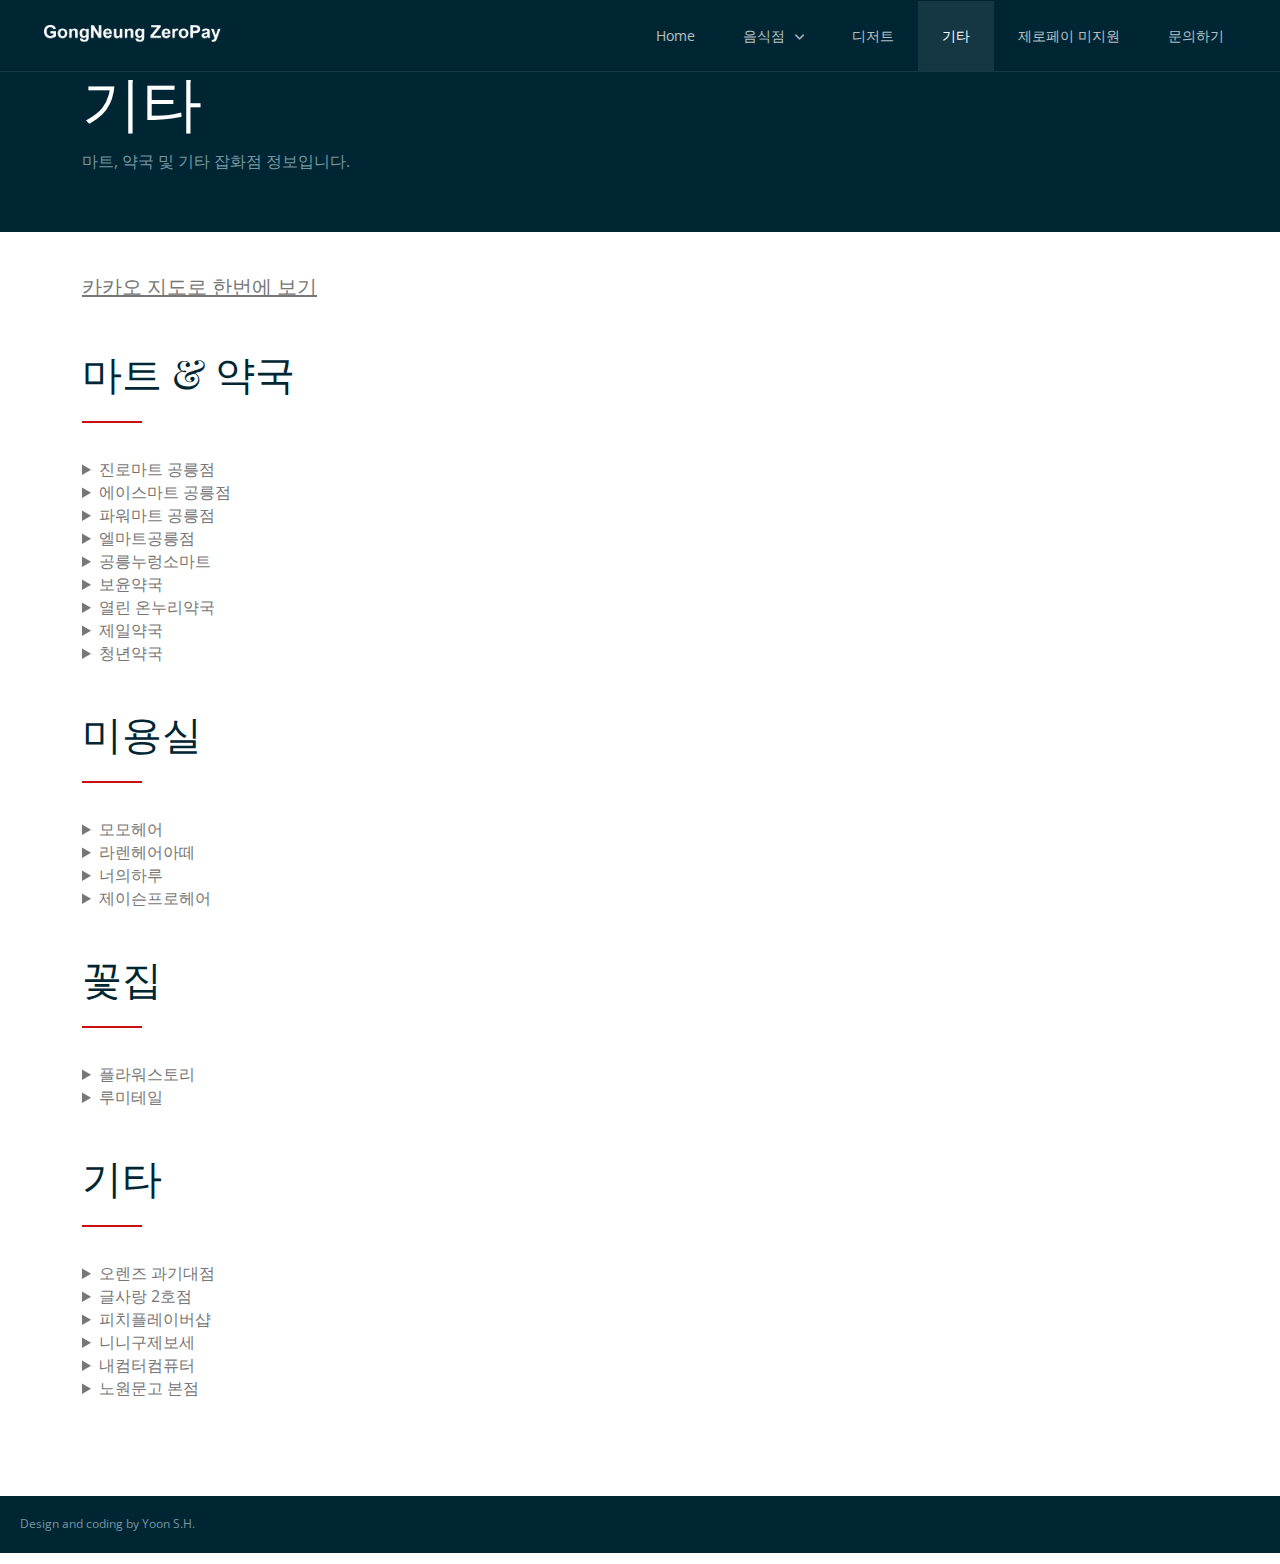
<file: gallery.html>
<!DOCTYPE html>
<html lang="en-US">
<head>
  <meta charset="UTF-8">
  <meta name="viewport" content="width=device-width, initial-scale=1.0" />
  <title>공릉제로페이 - 기타</title>
  <link rel="stylesheet" href="css/components.css">
  <link rel="stylesheet" href="css/icons.css">
  <link rel="stylesheet" href="css/responsee.css">
  <link rel="stylesheet" href="owl-carousel/owl.carousel.css">
  <link rel="stylesheet" href="owl-carousel/owl.theme.css">     
  <link rel="stylesheet" href="css/template-style.css">
  <link href='https://fonts.googleapis.com/css?family=Playfair+Display&subset=latin,latin-ext' rel='stylesheet' type='text/css'>
  <link href='https://fonts.googleapis.com/css?family=Open+Sans:400,300,700,800&subset=latin,latin-ext' rel='stylesheet' type='text/css'>
  <script type="text/javascript" src="js/jquery-1.8.3.min.js"></script>
  <script type="text/javascript" src="js/jquery-ui.min.js"></script>   
  <!-- Global site tag (gtag.js) - Google Analytics -->
  <script async src="https://www.googletagmanager.com/gtag/js?id=UA-165721032-1"></script>
  <script>
    window.dataLayer = window.dataLayer || [];
    function gtag(){dataLayer.push(arguments);}
    gtag('js', new Date());

    gtag('config', 'UA-165721032-1');
  </script>
  
</head>

<body class="size-1140">
 <!-- PREMIUM FEATURES BUTTON -->
 <header role="banner" class="position-absolute">    
  <!-- Top Navigation -->
  <nav class="background-transparent background-transparent-hightlight full-width sticky">
    <div class="s-12 l-2">
      <a href="index.html" class="logo">
        <!-- Logo White Version -->
        <img class="logo-white" src="img/GongNeung ZeroPay-logo-white.png" alt="">
        <!-- Logo Dark Version -->
        <img class="logo-dark" src="img/GongNeung ZeroPay-logo.png" alt="">
      </a>
    </div>
    <div class="top-nav s-12 l-10">
      <p class="nav-text"></p>
      <ul class="right chevron">
        <li><a href="index.html">Home</a></li>
        <li><a>음식점</a>
          <ul>
            <li><a href="food.html">음식점 list</a></li>
            <li><a href="deliver.html">배달 가능 지점</a></li>
          </ul>
        </li>
        <li><a href="dessert.html">디저트</a></li>
        <li><a href="gallery.html">기타</a></li>
        <li><a href="nprovide.html">제로페이 미지원</a></li>
        <li><a href="contact.html">문의하기</a></li>
      </ul>
    </div>
  </nav>
</header>

<!-- MAIN -->
<main role="main">
  <!-- Content -->
  <article>
    <header class="section background-dark"style="padding-top: 50px; padding-bottom: 60px;">
      <div class="line">        
        <h1 class="text-white margin-top-bottom-20 text-size-60 text-line-height-1">기타</h1>
        <p class="margin-bottom-0 text-size-16">마트, 약국 및 기타 잡화점 정보입니다.</p>
      </div>  
    </header>

    <section class="section background-white" style="padding-bottom:10px; padding-top: 40px">
      <div class="line">
        <h2 class="text-size-20"><a href="http://kko.to/aMHHu6kjB"><u>카카오 지도로 한번에 보기</u></a></h2>
      </div>
    </section> 


    <section class="section background-white" style="padding-bottom:20px; padding-top: 20px">
      <div class="line">
        <h2 class="text-size-40">마트 & 약국</h2>
        <hr class="break-small background-primary">
        <p class="margin-bottom-40">
          <details>
            <p class="margin-bottom-10">
              <summary>진로마트 공릉점</summary>
              <p>
                <img src="img/jinromart.jpg" alt="계산대 사진" style="width:80%; height:">
                설명 : 맨 왼쪽 계산대는 제로페이 불가. <br>
                &nbsp;&nbsp;&nbsp;&nbsp;&nbsp;- 화면밝기 최대로 높이고 바코드 보여드리면 됩니다.<br>
                주소 : 서울 노원구 공릉로 187 건설빌딩<br>
                <a href="https://map.naver.com/v5/search/%EC%A7%84%EB%A1%9C%EB%A7%88%ED%8A%B8/place/18056855?c=14145794.9393069,4526567.7883446,15,0,0,0,dh" class="margin-bottom-10">네이버지도 링크</a><br>
              </p>
            </p>
          </details>
          <details>
            <p class="margin-bottom-10">
              <summary>에이스마트 공릉점</summary>
              <p>
                설명 : QR코드 보여드리면 포스기로 찍어서 결제해주심.<br>
                주소 : 서울 노원구 동일로192길 23<br>
                <a href="https://map.naver.com/v5/search/%EC%97%90%EC%9D%B4%EC%8A%A4%EB%A7%88%ED%8A%B8%20%EA%B3%B5%EB%A6%89%EC%A0%90/place/38414194?c=14145780.4210820,4526893.4255470,15,0,0,0,dh" class="margin-bottom-10">네이버지도 링크</a><br>
              </p>
            </p>
          </details>
          <details>
            <p class="margin-bottom-10">
              <summary>파워마트 공릉점</summary>
              <p>
                설명 : 도깨비 시장 안에 있는 마트. 내부 깔끔하고 넓음.<br>
                주소 : 서울 노원구 동일로180길 14<br>
                <a href="https://map.naver.com/v5/search/%ED%8C%8C%EC%9B%8C%EB%A7%88%ED%8A%B8%20%EA%B3%B5%EB%A6%89%EC%A0%90/place/18059911?c=14145794.9393069,4526567.7883446,15,0,0,0,dh" class="margin-bottom-10">네이버지도 링크</a><br>
              </p>
            </p>
          </details>
          <details>
            <p class="margin-bottom-10">
              <summary>엘마트공릉점</summary>
              <p>
                설명 : 3만원 이상시 배달 가능<br>
                주소 : 서울 노원구 동일로197길 12<br>
                <a href="https://map.naver.com/v5/search/%EC%97%98%EB%A7%88%ED%8A%B8%EA%B3%B5%EB%A6%89%EC%A0%90/place/37571999?c=14144953.9457136,4527146.6232032,15,0,0,0,dh" class="margin-bottom-10">네이버지도 링크</a><br>
              </p>
            </p>
          </details>
          <details>
            <p class="margin-bottom-10">
              <summary>공릉누렁소마트</summary>
              <p>
                주소 : 서울 노원구 동일로184길 38<br>
                <a href="https://map.naver.com/v5/search/%EB%88%84%EB%A0%81%EC%86%8C%EB%A7%88%ED%8A%B8/place/20850120?c=14145794.9393069,4526567.7883446,15,0,0,0,dh" class="margin-bottom-10">네이버지도 링크</a><br>
              </p>
            </details>

            <details>
              <p class="margin-bottom-10">
                <summary>보윤약국</summary>
                <p>
                  주소 : 서울 노원구 동일로192길 20 중앙외과의원<br>
                  <a href="https://map.naver.com/v5/search/%EB%B3%B4%EC%9C%A4%EC%95%BD%EA%B5%AD/place/38291348?c=14145780.4210820,4526893.4255470,15,0,0,0,dh" class="margin-bottom-10">네이버지도 링크</a><br>
                </p>
              </p>
            </details>
            <details>
              <p class="margin-bottom-10">
                <summary>열린 온누리약국</summary>
                <p>
                  주소 : 서울 노원구 공릉로 173<br>
                  <a href="https://map.naver.com/v5/search/%EC%98%A8%EB%88%84%EB%A6%AC%EC%95%BD%EA%B5%AD/place/31482326?c=14146392.5144725,4526656.7991997,18,0,0,0,dh" class="margin-bottom-10">네이버지도 링크</a><br>
                </p>
              </p>
            </details>
            <details>
              <p class="margin-bottom-10">
                <summary>제일약국</summary>
                <p>
                  주소 : 서울 노원구 노원로 246 욱현하이브빌딩 105호<br>
                  <a href="https://map.naver.com/v5/search/%EC%A0%9C%EC%9D%BC%EC%95%BD%EA%B5%AD/place/1027798095?c=14145379.1266835,4528240.6281706,15,0,0,0,dh" class="margin-bottom-10">네이버지도 링크</a><br>
                </p>
              </p>
            </details>
            <details>
              <p class="margin-bottom-10">
                <summary>청년약국</summary>
                <p>
                  주소 : 서울 노원구 공릉로 211 청년약국<br>
                  <a href="https://map.naver.com/v5/search/%EC%95%BD%EA%B5%AD/place/1533250728?c=14146170.5186501,4527046.0383442,20,0,0,0,dh" class="margin-bottom-10">네이버지도 링크</a><br>
                </p>
              </p>
            </details>

            

           <!--  <details>
              <p class="margin-bottom-10">
                <summary></summary>
                <p>
                  주소 : <br>
                  <a href="" class="margin-bottom-10">네이버지도 링크</a><br>
                </p>
                </p>
              </details> -->
            </p>
          </div>
        </section> 

        <section class="section background-white" style="padding-top: 20px; padding-bottom: 20px;">
          <div class="line">
            <h2 class="text-size-40">미용실</h2>
            <hr class="break-small background-primary">
            <p class="margin-bottom-40">

              <details>
                <p class="margin-bottom-10">
                  <summary>모모헤어</summary>
                  <p>
                    주소 : 서울 노원구 공릉로43길 23<br>
                    <a href="https://map.naver.com/v5/search/%EB%AA%A8%EB%AA%A8%ED%97%A4%EC%96%B4/place/1609182338?c=14146227.6971303,4526690.0911085,17,0,0,0,dh" class="margin-bottom-10">네이버지도 링크</a><br>
                  </p>
                </p>
              </details>
              <details>
                <p class="margin-bottom-10">
                  <summary>라렌헤어아떼</summary>
                  <p>
                    주소 : 서울 노원구 동일로192길 74<br>
                    <a href="https://map.naver.com/v5/search/%EB%9D%BC%EB%A0%8C%ED%97%A4%EC%96%B4/place/1463802662?c=14145692.0407680,4526879.0936042,15,0,0,0,dh" class="margin-bottom-10">네이버지도 링크</a><br>
                  </p>
                </p>
              </details>
              <details>
                <p class="margin-bottom-10">
                  <summary>너의하루</summary>
                  <p>
                    주소 : 서울 노원구 동일로184길 67 1층<br>
                    <a href="https://map.naver.com/v5/search/%EB%84%88%EC%9D%98%ED%95%98%EB%A3%A8/place/1766341255?c=14146033.6187382,4527102.4330463,14,0,0,0,dh" class="margin-bottom-10">네이버지도 링크</a><br>
                  </p>
                </p>
              </details>
              <details>
                <p class="margin-bottom-10">
                  <summary>제이슨프로헤어</summary>
                  <p>
                    설명 : 커트 13,000원. 아래 링크 통해서 네이버 예약 가능<br>
                    주소 : 서울 노원구 동일로 1085 2층<br>
                    <a href="https://map.naver.com/v5/search/%EC%A0%9C%EC%9D%B4%EC%8A%A8%ED%94%84%EB%A1%9C%ED%97%A4%EC%96%B4/place/1884435332?c=14144672.0841718,4526825.3488187,14,0,0,0,dh" class="margin-bottom-10">네이버지도 링크</a><br>
                  </p>
                </p>
              </details>

              

            </p>
          </div>
        </section> 


        <section class="section background-white" style="padding-top: 20px; padding-bottom: 20px;">
          <div class="line">
            <h2 class="text-size-40">꽃집</h2>
            <hr class="break-small background-primary">
            <p class="margin-bottom-40">

             <details>
              <p class="margin-bottom-10">
                <summary>플라워스토리</summary>
                <p>
                  주소 : 서울 노원구 동일로190길 4 플라워 스토리<br>
                  <a href="https://map.naver.com/v5/search/%EA%BD%83%EC%A7%91/place/35402819?c=14145759.2963954,4526595.4405696,20,0,0,0,dh" class="margin-bottom-10">네이버지도 링크</a><br>
                </p>
              </p>
            </details>
            <details>
              <p class="margin-bottom-10">
                <summary>루미테일</summary>
                <p>
                  주소 : 서울 노원구 동일로190길 33 1층 루미테일<br>
                  <a href="https://map.naver.com/v5/search/%EB%A3%A8%EB%AF%B8%ED%85%8C%EC%9D%BC/place/1673413410?c=14145887.9106530,4526690.5389817,19,0,0,0,dh" class="margin-bottom-10">네이버지도 링크</a><br>
                </p>
              </p>
            </details>

          </p>
        </div>
      </section> 


      <section class="section background-white" style="padding-top: 20px;">
        <div class="line">
          <h2 class="text-size-40">기타</h2>
          <hr class="break-small background-primary">
          <p class="margin-bottom-40">

            <details>
              <p class="margin-bottom-10">
                <summary>오렌즈 과기대점</summary>
                <p>
                  주소 : 서울 노원구 공릉로 213 동신아파트 102동 상가 1층 오렌즈<br>
                  <a href="https://map.naver.com/v5/search/%EC%98%A4%EB%A0%8C%EC%A6%88%20%EA%B3%BC%EA%B8%B0%EB%8C%80%EC%A0%90/place/36666568?c=14145692.0407680,4526879.0936042,15,0,0,0,dh" class="margin-bottom-10">네이버지도 링크</a><br>
                </p>
              </p>
            </details>
            <details>
              <p class="margin-bottom-10">
                <summary>글사랑 2호점</summary>
                <p>
                  주소 : 서울 노원구 공릉로 235 1층<br>
                  <a href="https://map.naver.com/v5/search/%EA%B8%80%EC%82%AC%EB%9E%91/place/20083768?c=14145692.0407680,4526879.0936042,15,0,0,0,dh" class="margin-bottom-10">네이버지도 링크</a><br>
                </p>
              </p>
            </details>
            <details>
              <p class="margin-bottom-10">
                <summary>피치플레이버샵</summary>
                <p>
                  설명 : 예쁜 물건 많은 소품샵<br>
                  주소 : 서울 노원구 동일로184길 37<br>
                  <a href="https://map.naver.com/v5/search/%ED%94%BC%EC%B9%98%ED%94%8C%EB%A0%88%EC%9D%B4%EB%B2%84%EC%83%B5/place/1061553769?c=14145692.0407680,4526879.0936042,15,0,0,0,dh" class="margin-bottom-10">네이버지도 링크</a><br>
                </p>
              </p>
            </details>
            <details>
              <p class="margin-bottom-10">
                <summary>니니구제보세</summary>
                <p>
                  주소 : 서울 노원구 공릉로41길 22<br>
                  <a href="https://map.naver.com/v5/search/%EB%8B%88%EB%8B%88%EA%B5%AC%EC%A0%9C%EB%B3%B4%EC%84%B8/place/1486735746?c=14146033.6187382,4527102.4330463,14,0,0,0,dh" class="margin-bottom-10">네이버지도 링크</a><br>
                </p>
              </p>
            </details>
            <details>
              <p class="margin-bottom-10">
                <summary>내컴터컴퓨터</summary>
                <p>
                  설명 : 컴퓨터 부품 구매 가능. 복권가게로 들어가면 됨.
                  주소 : 서울 노원구 노원로1길 78<br>
                  <a href="https://map.naver.com/v5/search/%EB%82%B4%EC%BB%B4%ED%84%B0%EC%BB%B4%ED%93%A8%ED%84%B0/place/10979840?c=14146033.6187382,4527102.4330463,14,0,0,0,dh" class="margin-bottom-10">네이버지도 링크</a><br>
                </p>
              </p>
            </details>
            <details>
              <p class="margin-bottom-10">
                <summary>노원문고 본점</summary>
                <p>
                  주소 : 서울 노원구 동일로 1390 상계주공아파트<br>
                  <a href="https://map.naver.com/v5/search/%EB%85%B8%EC%9B%90%EB%AC%B8%EA%B3%A0%20%EB%B3%B8%EC%A0%90/place/13294403?c=14143938.7664317,4530470.4396051,15,0,0,0,dh" class="margin-bottom-10">네이버지도 링크</a><br>
                </p>
              </p>
            </details>


          </p>
        </div>
      </section> 



    </article>
  </main>

  <!-- !axpqfk44vGBK64Z -->

  <footer>
    <section class="background-dark full-width">

      <!-- Bottom Footer -->
      <section class="padding background-dark full-width">
        <div class="s-12 l-6">
         <!-- <p class="text-size-12">Copyright 2019, Vision Design - graphic zoo</p> -->
         <p class="text-size-12">Design and coding by Yoon S.H.</p>
         <!-- <p class="text-size-12">All images have been purchased from Bigstock. Do not use the images in your website.</p> -->
       </div>
     </section>
   </footer>
   <script type="text/javascript" src="js/responsee.js"></script>
   <script type="text/javascript" src="owl-carousel/owl.carousel.js"></script>
   <script type="text/javascript" src="js/template-scripts.js"></script>
 </body>
 </html>
</file>
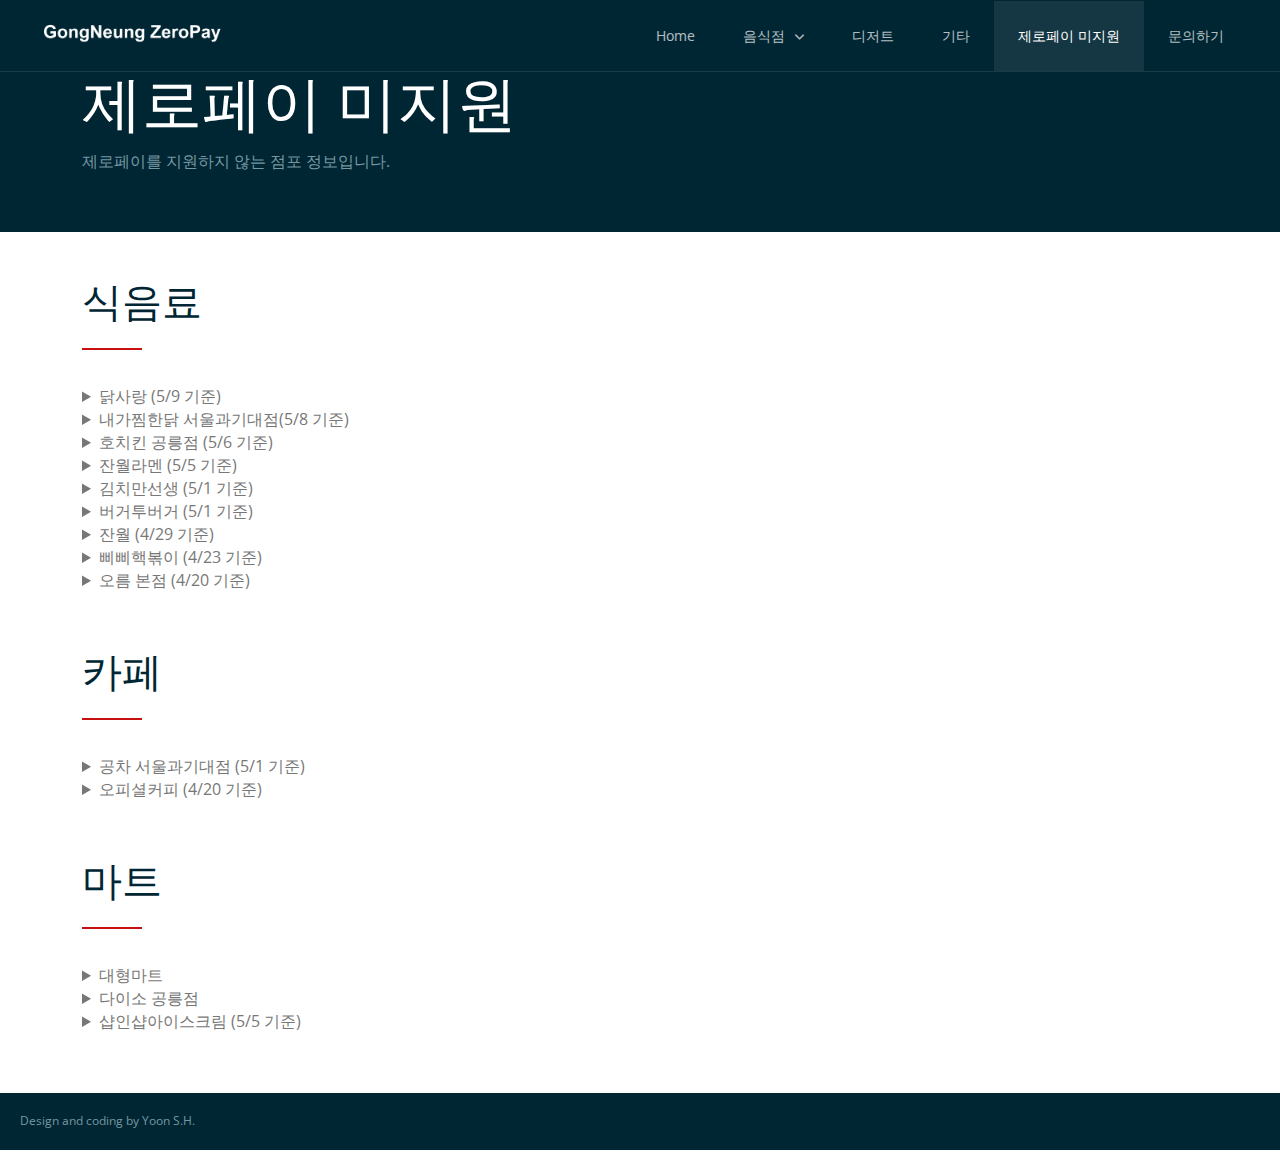
<file: nprovide.html>
<!DOCTYPE html>
<html lang="en-US">
<head>
  <meta charset="UTF-8">
  <meta name="viewport" content="width=device-width, initial-scale=1.0" />
  <title>제로페이 미지원</title>
  <link rel="stylesheet" href="css/components.css">
  <link rel="stylesheet" href="css/icons.css">
  <link rel="stylesheet" href="css/responsee.css">
  <link rel="stylesheet" href="owl-carousel/owl.carousel.css">
  <link rel="stylesheet" href="owl-carousel/owl.theme.css">     
  <link rel="stylesheet" href="css/template-style.css">
  <link href='https://fonts.googleapis.com/css?family=Playfair+Display&subset=latin,latin-ext' rel='stylesheet' type='text/css'>
  <link href='https://fonts.googleapis.com/css?family=Open+Sans:400,300,700,800&subset=latin,latin-ext' rel='stylesheet' type='text/css'>
  <script type="text/javascript" src="js/jquery-1.8.3.min.js"></script>
  <script type="text/javascript" src="js/jquery-ui.min.js"></script>      
  <!-- Global site tag (gtag.js) - Google Analytics -->
  <script async src="https://www.googletagmanager.com/gtag/js?id=UA-165721032-1"></script>
  <script>
    window.dataLayer = window.dataLayer || [];
    function gtag(){dataLayer.push(arguments);}
    gtag('js', new Date());

    gtag('config', 'UA-165721032-1');
  </script>

</head>

<body class="size-1140">
 <header role="banner" class="position-absolute">    
  <!-- Top Navigation -->
  <nav class="background-transparent background-transparent-hightlight full-width sticky">
    <div class="s-12 l-2">
      <a href="index.html" class="logo">
        <!-- Logo White Version -->
        <img class="logo-white" src="img/GongNeung ZeroPay-logo-white.png" alt="">
        <!-- Logo Dark Version -->
        <img class="logo-dark" src="img/GongNeung ZeroPay-logo.png" alt="">
      </a>
    </div>
    <div class="top-nav s-12 l-10">
      <p class="nav-text"></p>
      <ul class="right chevron">
        <li><a href="index.html">Home</a></li>
        <li><a>음식점</a>
          <ul>
            <li><a href="food.html">음식점 list</a></li>
            <li><a href="deliver.html">배달 가능 지점</a></li>
          </ul>
        </li>
        <li><a href="dessert.html">디저트</a></li>
        <li><a href="gallery.html">기타</a></li>
        <li><a href="nprovide.html">제로페이 미지원</a></li>
        <li><a href="contact.html">문의하기</a></li>
      </ul>
    </div>
  </nav>
</header>

<!-- MAIN -->
<main role="main">
  <!-- Content -->
  <article>
    <header class="section background-dark" style="padding-top: 50px; padding-bottom: 60px;">
      <div class="line">        
        <h1 class="text-white margin-top-bottom-20 text-size-60 text-line-height-1">제로페이 미지원</h1>
        <p class="margin-bottom-0 text-size-16">제로페이를 지원하지 않는 점포 정보입니다.</p>
      </div>  
    </header>


    <section class="section background-white" style="padding-bottom:10px; padding-top: 40px;">
      <div class="line">
        <h2 class="text-size-40">식음료</h2>
        <hr class="break-small background-primary">
        <p class="margin-bottom-40">
          <details>
            <p class="margin-bottom-10">
              <summary>닭사랑 (5/9 기준)</summary>
              <p>
                주소 : 서울 노원구 공릉로 229-1<br>
                <a href="https://map.naver.com/v5/search/%EB%8B%AD%EC%82%AC%EB%9E%91/place/20892239?c=14145977.4852955,4526803.8509045,16,0,0,0,dh" class="margin-bottom-10">네이버지도 링크</a><br>
              </p>
            </p>
          </details>
          <details>
            <p class="margin-bottom-10">
              <summary>내가찜한닭 서울과기대점(5/8 기준)</summary>
              <p>
                주소 : 서울 노원구 공릉로 213 102동 105호<br>
                <a href="https://map.naver.com/v5/search/%EB%82%B4%EA%B0%80%EC%B0%9C%ED%95%9C%EB%8B%AD%20%EC%84%9C%EC%9A%B8%EA%B3%BC%EA%B8%B0%EB%8C%80%EC%A0%90/place/1704655862?c=14146189.1800340,4527046.3742491,19,0,0,0,dh" class="margin-bottom-10">네이버지도 링크</a><br>
              </p>
            </p>
          </details>
          <details>
            <p class="margin-bottom-10">
              <summary>호치킨 공릉점 (5/6 기준)</summary>
              <p>
                주소 : 서울 노원구 동일로192길 77 동신아파트<br>
                <a href="https://map.naver.com/v5/search/%ED%98%B8%EC%B9%98%ED%82%A8/place/35476319?c=14145794.9393069,4526567.7883446,15,0,0,0,dh" class="margin-bottom-10">네이버지도 링크</a><br>
              </p>
            </p>
          </details>
          <details>
            <p class="margin-bottom-10">
              <summary>잔월라멘 (5/5 기준)</summary>
              <p>
                주소 : 서울 노원구 동일로186길 53-50 1층 잔월<br>
                <a href="https://map.naver.com/v5/search/%EC%9E%94%EC%9B%94%EB%9D%BC%EB%A9%98/place/1553637225?c=14145794.9393069,4526567.7883446,15,0,0,0,dh" class="margin-bottom-10">네이버지도 링크</a><br>
              </p>
            </p>
          </details>
          <details>
            <p class="margin-bottom-10">
              <summary>김치만선생 (5/1 기준)</summary>
              <p>
                주소 : 서울 노원구 공릉로51길 4<br>
                <a href="https://map.naver.com/v5/search/%EA%B9%80%EC%B9%98%EB%A7%8C%EC%84%A0%EC%83%9D/place/718464471?c=14144189.5754308,4527068.9918464,13,0,0,0,dh" class="margin-bottom-10">네이버지도 링크</a><br>
              </p>
            </p>
          </details>
          <details>
            <p class="margin-bottom-10">
              <summary>버거투버거 (5/1 기준)</summary>
              <p>
                주소 : 서울 노원구 공릉로62가길 50<br>
                <a href="https://map.naver.com/v5/search/%EB%B2%84%EA%B1%B0%ED%88%AC%EB%B2%84%EA%B1%B0/place/20899942?c=14144189.5754308,4527068.9918464,13,0,0,0,dh" class="margin-bottom-10">네이버지도 링크</a><br>
              </p>
            </p>
          </details>

          <details>
            <p class="margin-bottom-10">
              <summary>잔월 (4/29 기준)</summary>
              <p>
                주소 : 서울 노원구 동일로192길 38<br>
                <a href="https://map.naver.com/v5/search/%EC%9E%94%EC%9B%94/place/1619975061?c=14144189.5754308,4527068.9918464,13,0,0,0,dh" class="margin-bottom-10">네이버지도 링크</a><br>
              </p>
            </p>
          </details>
          <details>
            <p class="margin-bottom-10">
              <summary>삐삐핵볶이 (4/23 기준)</summary>
              <p>
                주소 : 서울 노원구 공릉로 225<br>
                <a href="https://map.naver.com/v5/search/%EC%82%90%EC%82%90%ED%95%B5%EB%B3%B6%EC%9D%B4/place/38008285?c=14145794.9393069,4526567.7883446,15,0,0,0,dh" class="margin-bottom-10">네이버지도 링크</a><br>
              </p>
            </p>
          </details>
          <details>
            <p class="margin-bottom-10">
              <summary>오름 본점 (4/20 기준)</summary>
              <p>
                주소 : 서울 노원구 동일로192길 85<br>
                <a href="https://map.naver.com/v5/search/%EC%98%A4%EB%A6%84/place/37046250?c=14145794.9393069,4526567.7883446,15,0,0,0,dh" class="margin-bottom-10">네이버지도 링크</a><br>
              </p>
            </details>
            
            
            
            

           <!--  <details>
              <p class="margin-bottom-10">
                <summary></summary>
                <p>
                  주소 : <br>
                  <a href="" class="margin-bottom-10">네이버지도 링크</a><br>
                </p>
                </p>
              </details> -->
            </p>
          </div>
        </section> 

        <section class="section background-white" style="padding-bottom:10px; padding-top: 40px;">
          <div class="line">
            <h2 class="text-size-40">카페</h2>
            <hr class="break-small background-primary">
            <p class="margin-bottom-40">

              <details>
                <p class="margin-bottom-10">
                  <summary>공차 서울과기대점 (5/1 기준)</summary>
                  <p>
                    설명 : 어플에 된다고 나와 있으나 안됨.
                    주소 : 서울 노원구 공릉로 225<br>
                    <a href="https://map.naver.com/v5/search/%EA%B3%B5%EC%B0%A8/place/37116980?c=14145156.8457302,4527215.5777196,14,0,0,0,dh" class="margin-bottom-10">네이버지도 링크</a><br>
                  </p>
                </p>
              </details>
              <details>
                <p class="margin-bottom-10">
                  <summary>오피셜커피 (4/20 기준)</summary>
                  <p>
                    주소 : 서울 노원구 동일로184길 69-7 1층 오피셜커피<br>
                    <a href="https://map.naver.com/v5/search/%EC%98%A4%ED%94%BC%EC%85%9C%EC%BB%A4%ED%94%BC/place/1008011249?c=14145794.9393069,4526567.7883446,15,0,0,0,dh" class="margin-bottom-10">네이버지도 링크</a><br>
                  </p>
                </p>
              </details>

            </p>
          </div>
        </section> 


        <section class="section background-white" style="padding-bottom:60px; padding-top: 40px;">
          <div class="line">
            <h2 class="text-size-40">마트</h2>
            <hr class="break-small background-primary">
            <p class="margin-bottom-40">
              <details>
                <p class="margin-bottom-10">
                  <summary>대형마트</summary>
                  <p>이마트, 롯데마트 및 백화점</p>
                </p>
              </details>
              <details>
                <p class="margin-bottom-10">
                  <summary>다이소 공릉점</summary>
                  <p>
                    설명 : 계좌 연동해서 쓰는 제로페이만 됨<br>
                    주소 : 서울 노원구 동일로192길 29 민재빌딩<br>
                    <a href="https://map.naver.com/v5/search/%EB%8B%A4%EC%9D%B4%EC%86%8C/place/18016888?c=14145794.9393069,4526567.7883446,15,0,0,0,dh" class="margin-bottom-10">네이버지도 링크</a><br>
                  </p>
                </p>
              </details>
              <details>
                <p class="margin-bottom-10">
                  <summary>샵인샵아이스크림 (5/5 기준)</summary>
                  <p>
                    설명 : 호야네 우측 가게<br>
                    주소 : 서울 노원구 동일로198길 75<br>
                    <a href="https://map.naver.com/v5/search/%EC%83%B5%EC%9D%B8%EC%83%B5%EC%95%84%EC%9D%B4%EC%8A%A4%ED%81%AC%EB%A6%BC/place/13160112?c=14145995.6241606,4527281.5450085,20,0,0,0,dh" class="margin-bottom-10">네이버지도 링크</a><br>
                  </p>
                </p>
              </details>


           <!--  <details>
              <p class="margin-bottom-10">
                <summary></summary>
                <p>
                  주소 : <br>
                  <a href="" class="margin-bottom-10">네이버지도 링크</a><br>
                </p>
                </p>
              </details> -->
            </p>
          </div>
        </section>


      </article>
    </main>

    <!-- !axpqfk44vGBK64Z -->

    <footer>
      <section class="background-dark full-width">

        <!-- Bottom Footer -->
        <section class="padding background-dark full-width">
          <div class="s-12 l-6">
           <!-- <p class="text-size-12">Copyright 2019, Vision Design - graphic zoo</p> -->
           <p class="text-size-12">Design and coding by Yoon S.H.</p>
           <!-- <p class="text-size-12">All images have been purchased from Bigstock. Do not use the images in your website.</p> -->
         </div>
       </section>
     </footer>
     <script type="text/javascript" src="js/responsee.js"></script>
     <script type="text/javascript" src="owl-carousel/owl.carousel.js"></script>
     <script type="text/javascript" src="js/template-scripts.js"></script>
   </body>
   </html>
</file>
<file: css/components.css>
/*
 * Components CSS - v5 - 2016-07-08
 * https://www.myresponsee.com
 * Copyright 2018, Vision Design - graphic zoo
 * Free to use under the MIT license.
*/
/* Tabs */
.tab-item {
  background: none repeat scroll 0 0 #fff;
  display: none;
  padding: 1.25rem 0;
}
.tab-item.tab-active {
  display: block;
}
.tab-content > .tab-label {
  display: none;
}
.tab-nav > .tab-label {
  float:left;
}
a.tab-label, a.tab-label:link, a.tab-label:visited, a.tab-label:hover {
  background: none repeat scroll 0 0 #262626;
  color: #fff;
  margin-right: 1px;
  padding: 0.625rem 1.25rem;
  transition: background 0.20s linear 0s;
  -o-transition: background 0.20s linear 0s;
  -ms-transition: background 0.20s linear 0s;
  -moz-transition: background 0.20s linear 0s;
  -webkit-transition: background 0.20s linear 0s;
}
a.tab-label:hover,a.tab-label.active-btn {
  background: none repeat scroll 0 0 #999;
}
.tab-label.active-btn {
  cursor: default;
}
.tab-content {
  text-align: left;
}
@media screen and (max-width:768px) {    
  .tab-nav > .tab-label {
    margin: 0.5px 0;
    width: 100%;
  }
}
/* Custom forms */
form.customform input, form.customform select, form.customform textarea, form.customform button {
 font-size:0.9rem;
 font-family:inherit;
 margin-bottom:1.25rem;
} 
form.customform input, form.customform select {height: 2.7rem;}
form.customform input, form.customform textarea, form.customform select { 
 background: none repeat scroll 0 0 #F5F5F5;
 transition: background 0.20s linear 0s;
 -o-transition: background 0.20s linear 0s;
 -ms-transition: background 0.20s linear 0s;
 -moz-transition: background 0.20s linear 0s;
 -webkit-transition: background 0.20s linear 0s;
}
form.customform input:hover, form.customform textarea:hover, form.customform select:hover, form.customform input:focus, form.customform textarea:focus, form.customform select:focus {background: none repeat scroll 0 0 #fff;}
form.customform input, form.customform textarea, form.customform select {
 background: none repeat scroll 0 0 #F5F5F5;
 border: 1px solid #E0E0E0;
 padding: 0.625rem;
 width: 100%;
}
form.customform input[type="file"] {
 border: 1px solid #E0E0E0;
 height: auto;
 max-height: 2.7rem;
 min-height: 2.7rem;
 padding: 0.4rem;
 width: 100%;
}
form.customform input[type="radio"], form.customform input[type="checkbox"] {
 margin-right: 0.625rem;
 width:auto;
 padding:0;
 height:auto;
}
form.customform option {padding: 0.625rem;}
form.customform select[multiple="multiple"] {height: auto;}
form.customform button {
 width: 100%;
 background: none repeat scroll 0 0 #152732;
 border: 0 none;
 color: #fff;
 height: 2.7rem;
 padding: 0.625rem;
 cursor:pointer;
 width: 100%;
 transition: background 0.20s linear 0s;
 -o-transition: background 0.20s linear 0s;
 -ms-transition: background 0.20s linear 0s;
 -moz-transition: background 0.20s linear 0s;
 -webkit-transition: background 0.20s linear 0s;
}
/* Tooltip */
a.tooltip-container,.tooltip-container {
  border-bottom:1px dotted;
  border-bottom-color: color;
  cursor: help;
  font-weight: 600;
}
a .tooltip-content,.tooltip-content {
  background: #152732 none repeat scroll 0 0;
  color: #fff!important;
  border-radius: 3px;
  display: none;
  font-size: 0.8rem;
  font-weight: normal;
  line-height: 1.3rem;
  margin-top: -1.25rem;
  max-width: 300px;
  padding: 0.625rem;
  position: absolute;
  z-index: 10;
}
.tooltip-content::after {
  border-left: 9px solid transparent;
  border-right: 9px solid transparent;
  border-top: 7px solid #152732;
  bottom: -5px;
  clear: both;
  content: "";
  height: 0;
  left: 50%;
  margin-left: -5px;
  position: absolute;
  width: 0;
}
a.tooltip-content.tooltip-bottom,.tooltip-content.tooltip-bottom {
  margin-top: 1.25rem;
}
.tooltip-content.tooltip-bottom::after {
  border-left: 9px solid transparent;
  border-right: 9px solid transparent;
  border-top: 0;
  border-bottom: 7px solid #152732;
  top: -5px;
}
/* Buttons */
.button,a.button,a.button:link,a.button:active,a.button:visited {
  background: #777 none repeat scroll 0 0;
  border: 0;
  color: #fff;
  cursor: pointer;
  display: inline-block;
  font-size: 0.85rem;
  padding: 0.825rem 1rem;
  text-align: center;
  transition: all 0.20s linear 0s;
  -o-transition: all 0.20s linear 0s;
  -ms-transition: all 0.20s linear 0s;
  -moz-transition: all 0.20s linear 0s;
  -webkit-transition: all 0.20s linear 0s;
}
.button.rounded-btn {
  border-radius: 4px;
}
.button.rounded-full-btn {
  border-radius: 100px;
}
.button:hover {box-shadow: 0 0 10px 100px rgba(255,255,255,0.15) inset;}
.button.secondary-btn,a.button.secondary-btn,a.button.secondary-btn:link,a.button.secondary-btn:active,a.button.secondary-btn:visited {
  background: #444 none repeat scroll 0 0;
}
.button.cancel-btn,a.button.cancel-btn,a.button.cancel-btn:link,a.button.cancel-btn:active,a.button.cancel-btn:visited {
  background: #dc003a none repeat scroll 0 0;
}
.button.submit-btn,a.button.submit-btn,a.button.submit-btn:link,a.button.submit-btn:active,a.button.submit-btn:visited {
  background: #b4bf04 none repeat scroll 0 0;
}
.button.reload-btn,a.button.reload-btn,a.button.reload-btn:link,a.button.reload-btn:active,a.button.reload-btn:visited {
  background: #ff9800 none repeat scroll 0 0;
}
.button.disabled-btn {
  cursor: not-allowed!important;
  opacity: 0.2;
}
.button i {
  background: rgba(0, 0, 0, 0.1) none repeat scroll 0 0;
  border-radius: 27px;
  color: #fff!important;
  display: inline-block;
  font-size: 0.8rem;
  height: 27px;
  line-height: 27px;
  margin-right: 5px;
  width: 27px;
  transition: all 0.20s linear 0s;
  -o-transition: all 0.20s linear 0s;
  -ms-transition: all 0.20s linear 0s;
  -moz-transition: all 0.20s linear 0s;
  -webkit-transition: all 0.20s linear 0s;
}
.button:hover > i {
  background: rgba(0, 0, 0, 0.06) none repeat scroll 0 0;
}
</file>
<file: css/icons.css>
/* Icon font - MFG labs */
@font-face {
  font-family: 'mfg';
    src: url('../font/mfglabsiconset-webfont.eot');
    src: url('../font/mfglabsiconset-webfont.svg#mfg_labs_iconsetregular') format('svg'),
   		   url('../font/mfglabsiconset-webfont.eot?#iefix') format('embedded-opentype'),
         url('../font/mfglabsiconset-webfont.woff') format('woff'),
         url('../font/mfglabsiconset-webfont.ttf') format('truetype');
    font-weight: normal;
    font-style: normal;
}

.icon-cloud,
.icon-at,
.icon-plus,
.icon-minus,
.icon-arrow_up,
.icon-arrow_down,
.icon-arrow_right,
.icon-arrow_left,
.icon-chevron_down,
.icon-chevron_up,
.icon-chevron_right,
.icon-chevron_left,
.icon-reorder,
.icon-list,
.icon-reorder_square,
.icon-reorder_square_line,
.icon-coverflow,
.icon-coverflow_line,
.icon-pause,
.icon-play,
.icon-step_forward,
.icon-step_backward,
.icon-fast_forward,
.icon-fast_backward,
.icon-cloud_upload,
.icon-cloud_download,
.icon-data_science,
.icon-data_science_black,
.icon-globe,
.icon-globe_black,
.icon-math_ico,
.icon-math,
.icon-math_black,
.icon-paperplane_ico,
.icon-paperplane,
.icon-paperplane_black,
.icon-color_balance,
.icon-star,
.icon-star_half,
.icon-star_empty,
.icon-star_half_empty,
.icon-reload,
.icon-heart,
.icon-heart_broken,
.icon-hashtag,
.icon-reply,
.icon-retweet,
.icon-signin,
.icon-signout,
.icon-download,
.icon-upload,
.icon-placepin,
.icon-display_screen,
.icon-tablet,
.icon-smartphone,
.icon-connected_object,
.icon-lock,
.icon-unlock,
.icon-camera,
.icon-isight,
.icon-video_camera,
.icon-random,
.icon-message,
.icon-discussion,
.icon-calendar,
.icon-ringbell,
.icon-movie,
.icon-mail,
.icon-pen,
.icon-settings,
.icon-measure,
.icon-vector,
.icon-vector_pen,
.icon-mute_on,
.icon-mute_off,
.icon-home,
.icon-sheet,
.icon-arrow_big_right,
.icon-arrow_big_left,
.icon-arrow_big_down,
.icon-arrow_big_up,
.icon-dribbble_circle,
.icon-dribbble,
.icon-facebook_circle,
.icon-facebook,
.icon-git_circle_alt,
.icon-git_circle,
.icon-git,
.icon-octopus,
.icon-twitter_circle,
.icon-twitter,
.icon-google_plus_circle,
.icon-google_plus,
.icon-linked_in_circle,
.icon-linked_in,
.icon-instagram,
.icon-instagram_circle,
.icon-mfg_icon,
.icon-xing,
.icon-xing_circle,
.icon-mfg_icon_circle,
.icon-user,
.icon-user_male,
.icon-user_female,
.icon-users,
.icon-file_open,
.icon-file_close,
.icon-file_alt,
.icon-file_close_alt,
.icon-attachment,
.icon-check,
.icon-cross_mark,
.icon-cancel_circle,
.icon-check_circle,
.icon-magnifying,
.icon-inbox,
.icon-clock,
.icon-stopwatch,
.icon-hourglass,
.icon-trophy,
.icon-unlock_alt,
.icon-lock_alt,
.icon-arrow_doubled_right,
.icon-arrow_doubled_left,
.icon-arrow_doubled_down,
.icon-arrow_doubled_up,
.icon-link,
.icon-warning,
.icon-warning_alt,
.icon-magnifying_plus,
.icon-magnifying_minus,
.icon-white_question,
.icon-black_question,
.icon-stop,
.icon-share,
.icon-eye,
.icon-trash_can,
.icon-hard_drive,
.icon-information_black,
.icon-information_white,
.icon-printer,
.icon-letter,
.icon-soundcloud,
.icon-soundcloud_circle,
.icon-anchor,
.icon-female_sign,
.icon-male_sign,
.icon-joystick,
.icon-high_voltage,
.icon-fire,
.icon-newspaper,
.icon-chart,
.icon-spread,
.icon-spinner_1,
.icon-spinner_2,
.icon-chart_alt,
.icon-label,
.icon-brush,
.icon-refresh,
.icon-node,
.icon-node_2,
.icon-node_3,
.icon-link_2_nodes,
.icon-link_3_nodes,
.icon-link_loop_nodes,
.icon-node_size,
.icon-node_color,
.icon-layout_directed,
.icon-layout_radial,
.icon-layout_hierarchical,
.icon-node_link_direction,
.icon-node_link_short_path,
.icon-node_cluster,
.icon-display_graph,
.icon-node_link_weight,
.icon-more_node_links,
.icon-node_shape,
.icon-node_icon,
.icon-node_text,
.icon-node_link_text,
.icon-node_link_color,
.icon-node_link_shape,
.icon-credit_card,
.icon-disconnect,
.icon-graph,
.icon-new_user {
  font-family: 'mfg';
  font-style: normal;
  font-variant: normal;
  font-weight: normal;
  color:#e3e3e3;
  speak: none; 
  text-transform: none;
  /* Better Font Rendering =========== */
  -webkit-font-smoothing: antialiased;
  -moz-osx-font-smoothing: grayscale;
}
.icon2x {font-size: 2rem;}
.icon3x {font-size: 3rem;}

.icon-cloud:before { content: "\2601"; }
.icon-at:before { content: "\0040"; }
.icon-plus:before { content: "\002B"; }
.icon-minus:before { content: "\2212"; }
.icon-arrow_up:before { content: "\2191"; }
.icon-arrow_down:before { content: "\2193"; }
.icon-arrow_right:before { content: "\2192"; }
.icon-arrow_left:before { content: "\2190"; }
.icon-chevron_down:before { content: "\f004"; }
.icon-chevron_up:before { content: "\f005"; }
.icon-chevron_right:before { content: "\f006"; }
.icon-chevron_left:before { content: "\f007"; }
.icon-reorder:before { content: "\f008"; }
.icon-list:before { content: "\f009"; }
.icon-reorder_square:before { content: "\f00a"; }
.icon-reorder_square_line:before { content: "\f00b"; }
.icon-coverflow:before { content: "\f00c"; }
.icon-coverflow_line:before { content: "\f00d"; }
.icon-pause:before { content: "\f00e"; }
.icon-play:before { content: "\f00f"; }
.icon-step_forward:before { content: "\f010"; }
.icon-step_backward:before { content: "\f011"; }
.icon-fast_forward:before { content: "\f012"; }
.icon-fast_backward:before { content: "\f013"; }
.icon-cloud_upload:before { content: "\f014"; }
.icon-cloud_download:before { content: "\f015"; }
.icon-data_science:before { content: "\f016"; }
.icon-data_science_black:before { content: "\f017"; }
.icon-globe:before { content: "\f018"; }
.icon-globe_black:before { content: "\f019"; }
.icon-math_ico:before { content: "\f01a"; }
.icon-math:before { content: "\f01b"; }
.icon-math_black:before { content: "\f01c"; }
.icon-paperplane_ico:before { content: "\f01d"; }
.icon-paperplane:before { content: "\f01e"; }
.icon-paperplane_black:before { content: "\f01f"; }
.icon-color_balance:before { content: "\f020"; }
.icon-star:before { content: "\2605"; }
.icon-star_half:before { content: "\f022"; }
.icon-star_empty:before { content: "\2606"; }
.icon-star_half_empty:before { content: "\f024"; }
.icon-reload:before { content: "\f025"; }
.icon-heart:before { content: "\2665"; }
.icon-heart_broken:before { content: "\f028"; }
.icon-hashtag:before { content: "\f029"; }
.icon-reply:before { content: "\f02a"; }
.icon-retweet:before { content: "\f02b"; }
.icon-signin:before { content: "\f02c"; }
.icon-signout:before { content: "\f02d"; }
.icon-download:before { content: "\f02e"; }
.icon-upload:before { content: "\f02f"; }
.icon-placepin:before { content: "\f031"; }
.icon-display_screen:before { content: "\f032"; }
.icon-tablet:before { content: "\f033"; }
.icon-smartphone:before { content: "\f034"; }
.icon-connected_object:before { content: "\f035"; }
.icon-lock:before { content: "\F512"; }
.icon-unlock:before { content: "\F513"; }
.icon-camera:before { content: "\F4F7"; }
.icon-isight:before { content: "\f039"; }
.icon-video_camera:before { content: "\f03a"; }
.icon-random:before { content: "\f03b"; }
.icon-message:before { content: "\F4AC"; }
.icon-discussion:before { content: "\f03d"; }
.icon-calendar:before { content: "\F4C5"; }
.icon-ringbell:before { content: "\f03f"; }
.icon-movie:before { content: "\f040"; }
.icon-mail:before { content: "\2709"; }
.icon-pen:before { content: "\270F"; }
.icon-settings:before { content: "\9881"; }
.icon-measure:before { content: "\f044"; }
.icon-vector:before { content: "\f045"; }
.icon-vector_pen:before { content: "\2712"; }
.icon-mute_on:before { content: "\f047"; }
.icon-mute_off:before { content: "\f048"; }
.icon-home:before { content: "\2302"; }
.icon-sheet:before { content: "\f04a"; }
.icon-arrow_big_right:before { content: "\21C9"; }
.icon-arrow_big_left:before { content: "\21C7"; }
.icon-arrow_big_down:before { content: "\21CA"; }
.icon-arrow_big_up:before { content: "\21C8"; }
.icon-dribbble_circle:before { content: "\f04f"; }
.icon-dribbble:before { content: "\f050"; }
.icon-facebook_circle:before { content: "\f051"; }
.icon-facebook:before { content: "\f052"; }
.icon-git_circle_alt:before { content: "\f053"; }
.icon-git_circle:before { content: "\f054"; }
.icon-git:before { content: "\f055"; }
.icon-octopus:before { content: "\f056"; }
.icon-twitter_circle:before { content: "\f057"; }
.icon-twitter:before { content: "\f058"; }
.icon-google_plus_circle:before { content: "\f059"; }
.icon-google_plus:before { content: "\f05a"; }
.icon-linked_in_circle:before { content: "\f05b"; }
.icon-linked_in:before { content: "\f05c"; }
.icon-instagram:before { content: "\f05d"; }
.icon-instagram_circle:before { content: "\f05e"; }
.icon-mfg_icon:before { content: "\f05f"; }
.icon-xing:before { content: "\F532"; }
.icon-xing_circle:before { content: "\F533"; }
.icon-mfg_icon_circle:before { content: "\f060"; }
.icon-user:before { content: "\f061"; }
.icon-user_male:before { content: "\f062"; }
.icon-user_female:before { content: "\f063"; }
.icon-users:before { content: "\f064"; }
.icon-file_open:before { content: "\F4C2"; }
.icon-file_close:before { content: "\f067"; }
.icon-file_alt:before { content: "\f068"; }
.icon-file_close_alt:before { content: "\f069"; }
.icon-attachment:before { content: "\f06a"; }
.icon-check:before { content: "\2713"; }
.icon-cross_mark:before { content: "\274C"; }
.icon-cancel_circle:before { content: "\F06E"; }
.icon-check_circle:before { content: "\f06d"; }
.icon-magnifying:before { content: "\F50D"; }
.icon-inbox:before { content: "\f070"; }
.icon-clock:before { content: "\23F2"; }
.icon-stopwatch:before { content: "\23F1"; }
.icon-hourglass:before { content: "\231B"; }
.icon-trophy:before { content: "\f074"; }
.icon-unlock_alt:before { content: "\F075"; }
.icon-lock_alt:before { content: "\F510"; }
.icon-arrow_doubled_right:before { content: "\21D2"; }
.icon-arrow_doubled_left:before { content: "\21D0"; }
.icon-arrow_doubled_down:before { content: "\21D3"; }
.icon-arrow_doubled_up:before { content: "\21D1"; }
.icon-link:before { content: "\f07B"; }
.icon-warning:before { content: "\2757"; }
.icon-warning_alt:before { content: "\2755"; }
.icon-magnifying_plus:before { content: "\f07E"; }
.icon-magnifying_minus:before { content: "\f07F"; }
.icon-white_question:before { content: "\2754"; }
.icon-black_question:before { content: "\2753"; }
.icon-stop:before { content: "\f080"; }
.icon-share:before { content: "\f081"; }
.icon-eye:before { content: "\f082"; }
.icon-trash_can:before { content: "\f083"; }
.icon-hard_drive:before { content: "\f084"; }
.icon-information_black:before { content: "\f085"; }
.icon-information_white:before { content: "\f086"; }
.icon-printer:before { content: "\f087"; }
.icon-letter:before { content: "\f088"; }
.icon-soundcloud:before { content: "\f089"; }
.icon-soundcloud_circle:before { content: "\f08A"; }
.icon-anchor:before { content: "\2693"; }
.icon-female_sign:before { content: "\2640"; }
.icon-male_sign:before { content: "\2642"; }
.icon-joystick:before { content: "\F514"; }
.icon-high_voltage:before { content: "\26A1"; }
.icon-fire:before { content: "\F525"; }
.icon-newspaper:before { content: "\F4F0"; }
.icon-chart:before { content: "\F526"; }
.icon-spread:before { content: "\F527"; }
.icon-spinner_1:before { content: "\F528"; }
.icon-spinner_2:before { content: "\F529"; }
.icon-chart_alt:before { content: "\F530"; }
.icon-label:before { content: "\F531"; }
.icon-brush:before { content: "\E000"; }
.icon-refresh:before { content: "\E001"; }
.icon-node:before { content: "\E002"; }
.icon-node_2:before { content: "\E003"; }
.icon-node_3:before { content: "\E004"; }
.icon-link_2_nodes:before { content: "\E005"; }
.icon-link_3_nodes:before { content: "\E006"; }
.icon-link_loop_nodes:before { content: "\E007"; }
.icon-node_size:before { content: "\E008"; }
.icon-node_color:before { content: "\E009"; }
.icon-layout_directed:before { content: "\E010"; }
.icon-layout_radial:before { content: "\E011"; }
.icon-layout_hierarchical:before { content: "\E012"; }
.icon-node_link_direction:before { content: "\E013"; }
.icon-node_link_short_path:before { content: "\E014"; }
.icon-node_cluster:before { content: "\E015"; }
.icon-display_graph:before { content: "\E016"; }
.icon-node_link_weight:before { content: "\E017"; }
.icon-more_node_links:before { content: "\E018"; }
.icon-node_shape:before { content: "\E00A"; }
.icon-node_icon:before { content: "\E00B"; }
.icon-node_text:before { content: "\E00C"; }
.icon-node_link_text:before { content: "\E00D"; }
.icon-node_link_color:before { content: "\E00E"; }
.icon-node_link_shape:before { content: "\E00F"; }
.icon-credit_card:before { content: "\F4B3"; }
.icon-disconnect:before { content: "\F534"; }
.icon-graph:before { content: "\F535"; }
.icon-new_user:before { content: "\F536"; }


/* Icon font - Simple Line Icons */
@font-face {
  font-family: 'sli';
  src: url('../font/Simple-Line-Icons.eot?v=2.2.2');
  src: url('../font/Simple-Line-Icons.eot?v=2.2.2#iefix') format('embedded-opentype'), url('../font/Simple-Line-Icons.ttf?v=2.2.2') format('truetype'), url('../font/Simple-Line-Icons.woff2?v=2.2.2') format('woff2'), url('../font/Simple-Line-Icons.woff?v=2.2.2') format('woff'), url('../font/Simple-Line-Icons.svg?v=2.2.2#simple-line-icons') format('svg');
  font-weight: normal;
  font-style: normal;
}

.icon-sli-user,
.icon-sli-people,
.icon-sli-user-female,
.icon-sli-user-follow,
.icon-sli-user-following,
.icon-sli-user-unfollow,
.icon-sli-login,
.icon-sli-logout,
.icon-sli-emotsmile,
.icon-sli-phone,
.icon-sli-call-end,
.icon-sli-call-in,
.icon-sli-call-out,
.icon-sli-map,
.icon-sli-location-pin,
.icon-sli-direction,
.icon-sli-directions,
.icon-sli-compass,
.icon-sli-layers,
.icon-sli-menu,
.icon-sli-list,
.icon-sli-options-vertical,
.icon-sli-options,
.icon-sli-arrow-down,
.icon-sli-arrow-left,
.icon-sli-arrow-right,
.icon-sli-arrow-up,
.icon-sli-arrow-up-circle,
.icon-sli-arrow-left-circle,
.icon-sli-arrow-right-circle,
.icon-sli-arrow-down-circle,
.icon-sli-check,
.icon-sli-clock,
.icon-sli-plus,
.icon-sli-minus,
.icon-sli-close,
.icon-sli-organization,
.icon-sli-trophy,
.icon-sli-screen-smartphone,
.icon-sli-screen-desktop,
.icon-sli-plane,
.icon-sli-notebook,
.icon-sli-mustache,
.icon-sli-mouse,
.icon-sli-magnet,
.icon-sli-energy,
.icon-sli-disc,
.icon-sli-cursor,
.icon-sli-cursor-move,
.icon-sli-crop,
.icon-sli-chemistry,
.icon-sli-speedometer,
.icon-sli-shield,
.icon-sli-screen-tablet,
.icon-sli-magic-wand,
.icon-sli-hourglass,
.icon-sli-graduation,
.icon-sli-ghost,
.icon-sli-game-controller,
.icon-sli-fire,
.icon-sli-eyeglass,
.icon-sli-envelope-open,
.icon-sli-envelope-letter,
.icon-sli-bell,
.icon-sli-badge,
.icon-sli-anchor,
.icon-sli-wallet,
.icon-sli-vector,
.icon-sli-speech,
.icon-sli-puzzle,
.icon-sli-printer,
.icon-sli-present,
.icon-sli-playlist,
.icon-sli-pin,
.icon-sli-picture,
.icon-sli-handbag,
.icon-sli-globe-alt,
.icon-sli-globe,
.icon-sli-folder-alt,
.icon-sli-folder,
.icon-sli-film,
.icon-sli-feed,
.icon-sli-drop,
.icon-sli-drawer,
.icon-sli-docs,
.icon-sli-doc,
.icon-sli-diamond,
.icon-sli-cup,
.icon-sli-calculator,
.icon-sli-bubbles,
.icon-sli-briefcase,
.icon-sli-book-open,
.icon-sli-basket-loaded,
.icon-sli-basket,
.icon-sli-bag,
.icon-sli-action-undo,
.icon-sli-action-redo,
.icon-sli-wrench,
.icon-sli-umbrella,
.icon-sli-trash,
.icon-sli-tag,
.icon-sli-support,
.icon-sli-frame,
.icon-sli-size-fullscreen,
.icon-sli-size-actual,
.icon-sli-shuffle,
.icon-sli-share-alt,
.icon-sli-share,
.icon-sli-rocket,
.icon-sli-question,
.icon-sli-pie-chart,
.icon-sli-pencil,
.icon-sli-note,
.icon-sli-loop,
.icon-sli-home,
.icon-sli-grid,
.icon-sli-graph,
.icon-sli-microphone,
.icon-sli-music-tone-alt,
.icon-sli-music-tone,
.icon-sli-earphones-alt,
.icon-sli-earphones,
.icon-sli-equalizer,
.icon-sli-like,
.icon-sli-dislike,
.icon-sli-control-start,
.icon-sli-control-rewind,
.icon-sli-control-play,
.icon-sli-control-pause,
.icon-sli-control-forward,
.icon-sli-control-end,
.icon-sli-volume-1,
.icon-sli-volume-2,
.icon-sli-volume-off,
.icon-sli-calendar,
.icon-sli-bulb,
.icon-sli-chart,
.icon-sli-ban,
.icon-sli-bubble,
.icon-sli-camrecorder,
.icon-sli-camera,
.icon-sli-cloud-download,
.icon-sli-cloud-upload,
.icon-sli-envelope,
.icon-sli-eye,
.icon-sli-flag,
.icon-sli-heart,
.icon-sli-info,
.icon-sli-key,
.icon-sli-link,
.icon-sli-lock,
.icon-sli-lock-open,
.icon-sli-magnifier,
.icon-sli-magnifier-add,
.icon-sli-magnifier-remove,
.icon-sli-paper-clip,
.icon-sli-paper-plane,
.icon-sli-power,
.icon-sli-refresh,
.icon-sli-reload,
.icon-sli-settings,
.icon-sli-star,
.icon-sli-symbol-female,
.icon-sli-symbol-male,
.icon-sli-target,
.icon-sli-credit-card,
.icon-sli-paypal,
.icon-sli-social-tumblr,
.icon-sli-social-twitter,
.icon-sli-social-facebook,
.icon-sli-social-instagram,
.icon-sli-social-linkedin,
.icon-sli-social-pinterest,
.icon-sli-social-github,
.icon-sli-social-google,
.icon-sli-social-reddit,
.icon-sli-social-skype,
.icon-sli-social-dribbble,
.icon-sli-social-behance,
.icon-sli-social-foursqare,
.icon-sli-social-soundcloud,
.icon-sli-social-spotify,
.icon-sli-social-stumbleupon,
.icon-sli-social-youtube,
.icon-sli-social-dropbox {
  font-family: 'sli';
  font-style: normal;  
  font-variant: normal;
  font-weight: normal;
  color:#e3e3e3;
  speak: none;
  text-transform: none;
  /* Better Font Rendering =========== */
  -webkit-font-smoothing: antialiased;
  -moz-osx-font-smoothing: grayscale;
}
.icon-sli-user:before { content: "\e005"; }
.icon-sli-people:before { content: "\e001"; }
.icon-sli-user-female:before { content: "\e000"; }
.icon-sli-user-follow:before { content: "\e002"; }
.icon-sli-user-following:before { content: "\e003"; }
.icon-sli-user-unfollow:before { content: "\e004"; }
.icon-sli-login:before { content: "\e066"; }
.icon-sli-logout:before { content: "\e065"; }
.icon-sli-emotsmile:before { content: "\e021"; }
.icon-sli-phone:before { content: "\e600"; }
.icon-sli-call-end:before { content: "\e048"; }
.icon-sli-call-in:before { content: "\e047"; }
.icon-sli-call-out:before { content: "\e046"; }
.icon-sli-map:before { content: "\e033"; }
.icon-sli-location-pin:before { content: "\e096"; }
.icon-sli-direction:before { content: "\e042"; }
.icon-sli-directions:before { content: "\e041"; }
.icon-sli-compass:before { content: "\e045"; }
.icon-sli-layers:before { content: "\e034"; }
.icon-sli-menu:before { content: "\e601"; }
.icon-sli-list:before { content: "\e067"; }
.icon-sli-options-vertical:before { content: "\e602"; }
.icon-sli-options:before { content: "\e603"; }
.icon-sli-arrow-down:before { content: "\e604"; }
.icon-sli-arrow-left:before { content: "\e605"; }
.icon-sli-arrow-right:before { content: "\e606"; }
.icon-sli-arrow-up:before { content: "\e607"; }
.icon-sli-arrow-up-circle:before { content: "\e078"; }
.icon-sli-arrow-left-circle:before { content: "\e07a"; }
.icon-sli-arrow-right-circle:before { content: "\e079"; }
.icon-sli-arrow-down-circle:before { content: "\e07b"; }
.icon-sli-check:before { content: "\e080"; }
.icon-sli-clock:before { content: "\e081"; }
.icon-sli-plus:before { content: "\e095"; }
.icon-sli-minus:before { content: "\e615"; }
.icon-sli-close:before { content: "\e082"; }
.icon-sli-organization:before { content: "\e616"; }

.icon-sli-trophy:before { content: "\e006"; }
.icon-sli-screen-smartphone:before { content: "\e010"; }
.icon-sli-screen-desktop:before { content: "\e011"; }
.icon-sli-plane:before { content: "\e012"; }
.icon-sli-notebook:before { content: "\e013"; }
.icon-sli-mustache:before { content: "\e014"; }
.icon-sli-mouse:before { content: "\e015"; }
.icon-sli-magnet:before { content: "\e016"; }
.icon-sli-energy:before { content: "\e020"; }
.icon-sli-disc:before { content: "\e022"; }
.icon-sli-cursor:before { content: "\e06e"; }
.icon-sli-cursor-move:before { content: "\e023"; }
.icon-sli-crop:before { content: "\e024"; }
.icon-sli-chemistry:before { content: "\e026"; }
.icon-sli-speedometer:before { content: "\e007"; }
.icon-sli-shield:before { content: "\e00e"; }
.icon-sli-screen-tablet:before { content: "\e00f"; }
.icon-sli-magic-wand:before { content: "\e017"; }
.icon-sli-hourglass:before { content: "\e018"; }
.icon-sli-graduation:before { content: "\e019"; }
.icon-sli-ghost:before { content: "\e01a"; }
.icon-sli-game-controller:before { content: "\e01b"; }
.icon-sli-fire:before { content: "\e01c"; }
.icon-sli-eyeglass:before { content: "\e01d"; }
.icon-sli-envelope-open:before { content: "\e01e"; }
.icon-sli-envelope-letter:before { content: "\e01f"; }
.icon-sli-bell:before { content: "\e027"; }
.icon-sli-badge:before { content: "\e028"; }
.icon-sli-anchor:before { content: "\e029"; }
.icon-sli-wallet:before { content: "\e02a"; }
.icon-sli-vector:before { content: "\e02b"; }
.icon-sli-speech:before { content: "\e02c"; }
.icon-sli-puzzle:before { content: "\e02d"; }
.icon-sli-printer:before { content: "\e02e"; }
.icon-sli-present:before { content: "\e02f"; }
.icon-sli-playlist:before { content: "\e030"; }
.icon-sli-pin:before { content: "\e031"; }
.icon-sli-picture:before { content: "\e032"; }
.icon-sli-handbag:before { content: "\e035"; }
.icon-sli-globe-alt:before { content: "\e036"; }
.icon-sli-globe:before { content: "\e037"; }
.icon-sli-folder-alt:before { content: "\e039"; }
.icon-sli-folder:before { content: "\e089"; }
.icon-sli-film:before { content: "\e03a"; }
.icon-sli-feed:before { content: "\e03b"; }
.icon-sli-drop:before { content: "\e03e"; }
.icon-sli-drawer:before { content: "\e03f"; }
.icon-sli-docs:before { content: "\e040"; }
.icon-sli-doc:before { content: "\e085"; }
.icon-sli-diamond:before { content: "\e043"; }
.icon-sli-cup:before { content: "\e044"; }
.icon-sli-calculator:before { content: "\e049"; }
.icon-sli-bubbles:before { content: "\e04a"; }
.icon-sli-briefcase:before { content: "\e04b"; }
.icon-sli-book-open:before { content: "\e04c"; }
.icon-sli-basket-loaded:before { content: "\e04d"; }
.icon-sli-basket:before { content: "\e04e"; }
.icon-sli-bag:before { content: "\e04f"; }
.icon-sli-action-undo:before { content: "\e050"; }
.icon-sli-action-redo:before { content: "\e051"; }
.icon-sli-wrench:before { content: "\e052"; }
.icon-sli-umbrella:before { content: "\e053"; }
.icon-sli-trash:before { content: "\e054"; }
.icon-sli-tag:before { content: "\e055"; }
.icon-sli-support:before { content: "\e056"; }
.icon-sli-frame:before { content: "\e038"; }
.icon-sli-size-fullscreen:before { content: "\e057"; }
.icon-sli-size-actual:before { content: "\e058"; }
.icon-sli-shuffle:before { content: "\e059"; }
.icon-sli-share-alt:before { content: "\e05a"; }
.icon-sli-share:before { content: "\e05b"; }
.icon-sli-rocket:before { content: "\e05c"; }
.icon-sli-question:before { content: "\e05d"; }
.icon-sli-pie-chart:before { content: "\e05e"; }
.icon-sli-pencil:before { content: "\e05f"; }
.icon-sli-note:before { content: "\e060"; }
.icon-sli-loop:before { content: "\e064"; }
.icon-sli-home:before { content: "\e069"; }
.icon-sli-grid:before { content: "\e06a"; }
.icon-sli-graph:before { content: "\e06b"; }
.icon-sli-microphone:before { content: "\e063"; }
.icon-sli-music-tone-alt:before { content: "\e061"; }
.icon-sli-music-tone:before { content: "\e062"; }
.icon-sli-earphones-alt:before { content: "\e03c"; }
.icon-sli-earphones:before { content: "\e03d"; }
.icon-sli-equalizer:before { content: "\e06c"; }
.icon-sli-like:before { content: "\e068"; }
.icon-sli-dislike:before { content: "\e06d"; }
.icon-sli-control-start:before { content: "\e06f"; }
.icon-sli-control-rewind:before { content: "\e070"; }
.icon-sli-control-play:before { content: "\e071"; }
.icon-sli-control-pause:before { content: "\e072"; }
.icon-sli-control-forward:before { content: "\e073"; }
.icon-sli-control-end:before { content: "\e074"; }
.icon-sli-volume-1:before { content: "\e09f"; }
.icon-sli-volume-2:before { content: "\e0a0"; }
.icon-sli-volume-off:before { content: "\e0a1"; }
.icon-sli-calendar:before { content: "\e075"; }
.icon-sli-bulb:before { content: "\e076"; }
.icon-sli-chart:before { content: "\e077"; }
.icon-sli-ban:before { content: "\e07c"; }
.icon-sli-bubble:before { content: "\e07d"; }
.icon-sli-camrecorder:before { content: "\e07e"; }
.icon-sli-camera:before { content: "\e07f"; }
.icon-sli-cloud-download:before { content: "\e083"; }
.icon-sli-cloud-upload:before { content: "\e084"; }
.icon-sli-envelope:before { content: "\e086"; }
.icon-sli-eye:before { content: "\e087"; }
.icon-sli-flag:before { content: "\e088"; }
.icon-sli-heart:before { content: "\e08a"; }
.icon-sli-info:before { content: "\e08b"; }
.icon-sli-key:before { content: "\e08c"; }
.icon-sli-link:before { content: "\e08d"; }
.icon-sli-lock:before { content: "\e08e"; }
.icon-sli-lock-open:before { content: "\e08f"; }
.icon-sli-magnifier:before { content: "\e090"; }
.icon-sli-magnifier-add:before { content: "\e091"; }
.icon-sli-magnifier-remove:before { content: "\e092"; }
.icon-sli-paper-clip:before { content: "\e093"; }
.icon-sli-paper-plane:before { content: "\e094"; }
.icon-sli-power:before { content: "\e097"; }
.icon-sli-refresh:before { content: "\e098"; }
.icon-sli-reload:before { content: "\e099"; }
.icon-sli-settings:before { content: "\e09a"; }
.icon-sli-star:before { content: "\e09b"; }
.icon-sli-symbol-female:before { content: "\e09c"; }
.icon-sli-symbol-male:before { content: "\e09d"; }
.icon-sli-target:before { content: "\e09e"; }
.icon-sli-credit-card:before { content: "\e025"; }
.icon-sli-paypal:before { content: "\e608"; }
.icon-sli-social-tumblr:before { content: "\e00a"; }
.icon-sli-social-twitter:before { content: "\e009"; }
.icon-sli-social-facebook:before { content: "\e00b"; }
.icon-sli-social-instagram:before { content: "\e609"; }
.icon-sli-social-linkedin:before { content: "\e60a"; }
.icon-sli-social-pinterest:before { content: "\e60b"; }
.icon-sli-social-github:before { content: "\e60c"; }
.icon-sli-social-google:before { content: "\e60d"; }
.icon-sli-social-reddit:before { content: "\e60e"; }
.icon-sli-social-skype:before { content: "\e60f"; }
.icon-sli-social-dribbble:before { content: "\e00d"; }
.icon-sli-social-behance:before { content: "\e610"; }
.icon-sli-social-foursqare:before { content: "\e611"; }
.icon-sli-social-soundcloud:before { content: "\e612"; }
.icon-sli-social-spotify:before { content: "\e613"; }
.icon-sli-social-stumbleupon:before { content: "\e614"; }
.icon-sli-social-youtube:before { content: "\e008"; }
.icon-sli-social-dropbox:before { content: "\e00c"; }
</file>
<file: css/responsee.css>
/*
 * Responsee CSS - v5 - 2018-01-06
 * https://www.myresponsee.com
 * Copyright 2018, Vision Design - graphic zoo
 * Free to use under the MIT license.
*/
* {  
  -webkit-box-sizing:border-box;
  -moz-box-sizing:border-box;
  box-sizing:border-box;
  margin:0;	
}
body {
  background:none repeat scroll 0 0 #eeeeee;
  font-size:16px;
  font-family:"Open Sans",Arial,sans-serif;
  color:#444;
}
h1,h2,h3,h4,h5,h6 {
  color:#152732;
  font-weight: normal;
  line-height: 1.3;
  margin:0.5rem 0;  
}
h1 {font-size:2.7rem;}
h2 {font-size:2.2rem;}  
h3 {font-size:1.8rem;}  
h4 {font-size:1.4rem;}  
h5 {font-size:1.1rem;}  
h6 {font-size:0.9rem;}    
a, a:link, a:visited, a:hover, a:active {
  text-decoration:none;
  color:#9BB800;
  transition:color 0.20s linear 0s;
  -o-transition:color 0.20s linear 0s;
  -ms-transition:color 0.20s linear 0s;
  -moz-transition:color 0.20s linear 0s;
  -webkit-transition:color 0.20s linear 0s;
}  
a:hover {color:#B6C900;}
p,li,dl,blockquote,table,kbd {
  font-size: 0.85rem;
  line-height: 1.6;
}
b,strong {font-weight:700;}
.text-center {text-align:center!important;}
.text-right {text-align:right!important;}
img {
  border:0;
  display:block;
  height:auto;
  max-width:100%;
  width:auto;
}
.owl-item img, .full-img {
  max-width: none;
  width:100%;
}
.owl-nav div {font-family: "mfg";}  
table {
  background:none repeat scroll 0 0 #fff;
  border:1px solid #f0f0f0;
  border-collapse:collapse;
  border-spacing:0;
  text-align:left;
  width:100%;
}
table tr td, table tr th {padding:0.625rem;}
table tfoot, table thead,table tr:nth-of-type(2n) {background:none repeat scroll 0 0 #f0f0f0;}
th,table tr:nth-of-type(2n) td {border-right:1px solid #fff;}
td {border-right:1px solid #f0f0f0;}
.size-960 .line,.size-1140 .line,.size-1280 .line,.size-1520 .line {
  margin:0 auto;
  padding:0 0.625rem;
}
hr {
  border: 0;
  border-top: 1px solid #e5e5e5;
  clear:both;  
  height:0; 
  margin:2.5rem auto;
}
li {padding:0;}
ul,ol {padding-left:1.25rem;}
blockquote {
  border:2px solid #f0f0f0;
  padding:1.25rem;
}
cite {
  color:#999;
  display:block;
  font-size:0.8rem;
}
cite:before {content:"— ";}
dl dt {font-weight:700;}
dl dd {margin-bottom:0.625rem;}
dl dd:last-child {margin-bottom:0;}
abbr {cursor:help;}
abbr[title] {border-bottom:1px dotted;}
kbd {
  background: #152732 none repeat scroll 0 0;
  color: #fff;
  padding: 0.125rem 0.3125rem;
}
code, kbd, pre, samp {font-family: Menlo,Monaco,Consolas,"Courier New",monospace;}
mark {
  background: #F3F8A9 none repeat scroll 0 0;
  padding: 0.125rem 0.3125rem;
}
.size-960 .line {max-width:59.75rem;}
.size-1140 .line {max-width:71rem;}
.size-1280 .line {max-width:80rem;}
.size-1520 .line {max-width:95rem;}
.size-960.align-content-left .line,.size-1140.align-content-left .line,.size-1280.align-content-left .line,.size-1520.align-content-left .line {margin-left:0;}
form {line-height:1.4;}
nav {
  display:block;
  width:100%;
  background:#152732;
}
.line:after, nav:after, .center:after, .box:after, .margin:after, .margin2x:after {
  clear:both;
  content:".";
  display:block;
  height:0;
  line-height:0;
  overflow: hidden;
  visibility:hidden;
}
.top-nav ul {padding:0;}
.top-nav ul ul {
  position:absolute;
  background:#152732;
}
.top-nav li {
  float:left;
  list-style:none outside none;
  cursor:pointer;
}
.top-nav li a {
  color:#fff; 
  display:block;
  font-size:1rem;
  padding:1.25rem; 
}
.top-nav li ul li a {
  background:none repeat scroll 0 0 #152732;
  min-width:100%;
  padding:0.625rem;
}
.top-nav li a:hover, .aside-nav li a:hover {background:#2b4c61;}
.top-nav li ul {display:none;}
.top-nav li ul li,.top-nav li ul li ul li {
  float:none;
  list-style:none outside none;
  min-width:100%;
  padding:0;
}
.count-number {
  background: rgba(153, 153, 153, 0.25) none repeat scroll 0 0;
  border-radius: 10rem;
  color: #fff;
  display: inline-block;
  font-size: 0.7rem;
  height: 1.3rem;
  line-height: 1.3rem; 
  margin: 0 0 -0.3125rem 0.3125rem;
  text-align: center;
  width: 1.3rem;
}
ul.chevron .count-number {display:none;}
ul.chevron .submenu > a:after, ul.chevron .sub-submenu > a:after,ul.chevron .aside-submenu > a:after, ul.chevron .aside-sub-submenu > a:after {
  content:"\f004";
  display:inline-block;
  font-family:mfg;
  font-size:0.7rem;
  margin:0 0.625rem;
}
.top-nav .active-item a {background:#2b4c61;}
.aside-nav > ul > li.active-item > a:link,.aside-nav > ul > li.active-item > a:visited {
  background:#2b4c61;
  color:#fff;
}
@media screen and (min-width:769px) {
  .aside-nav .count-number {
	  margin-left:-1.25rem;	
	  float:right;	
  }
  .top-nav li:hover > ul {
	  display:block;
	  z-index:10;
  }  
  .top-nav li:hover > ul ul {
    left:100%;
    margin:-2.5rem 0;
    width:100%;
  } 
}
.nav-text,.aside-nav-text {display:none;}
.aside-nav a,.aside-nav a:link,.aside-nav a:visited,.aside-nav li > ul,.top-nav a,.top-nav a:link,.top-nav a:visited {
  transition:background 0.20s linear 0s;
  -o-transition:background 0.20s linear 0s;
  -ms-transition:background 0.20s linear 0s;
  -moz-transition:background 0.20s linear 0s;
  -webkit-transition:background 0.20s linear 0s;
}
.aside-nav ul {
  background:#e8e8e8; 
  padding:0;
}
.aside-nav li {
  list-style:none outside none;
  cursor:pointer;
}
.aside-nav li a,.aside-nav li a:link,.aside-nav li a:visited {
  color:#444;
  display:block;
  font-size:1rem;
  padding:1.25rem;
}
.aside-nav > ul > li:last-child a {border-bottom:0 none;}
.aside-nav li > ul {
  height:0;
  display:block;
  position:relative;
  background:#f4f4f4;
  border-left:solid 1px #f2f2f2;
  border-right:solid 1px #f2f2f2;
  overflow:hidden;
}
.aside-nav li ul ul {
  border:0;
  background:#fff;
}
.aside-nav ul ul a {padding:0.625rem 1.25rem;}
.aside-nav li a:link, .aside-nav li a:visited {color:#333;}
.aside-nav li li a:hover, .aside-nav li li.active-item > a, .aside-nav li li.aside-sub-submenu li a:hover {
  color:#fff;
  background:#2b4c61;
}
.aside-nav > ul > li > a:hover {color:#fff;}
.aside-nav li li a:link, .aside-nav li li a:visited {background:none;}
.aside-nav .show-aside-ul, .aside-nav .active-aside-item {height:auto;} 
nav.breadcrumb-nav {
  background:#fff;
  margin:0.625rem 0;
}
nav.breadcrumb-nav ul {
  list-style:none;
  padding:0;
}
nav.breadcrumb-nav ul li {float:left;}
nav.breadcrumb-nav ul li a:hover {text-decoration:underline;}
.breadcrumb-nav i {color:#B6C900;}
nav.breadcrumb-nav ul li:after {
  content:"/";
  margin:0 9px;
  color:#c8c7c7;
}
nav.breadcrumb-nav ul li:last-child:after {content:"";}
.slide-content, .slide-nav {
  transition:all 0.10s linear 0s;
  -o-transition:all 0.10s linear 0s;
  -ms-transition:all 0.10s linear 0s;
  -moz-transition:all 0.10s linear 0s;
  -webkit-transition:all 0.10s linear 0s;
}
.slide-content {
  float:left;
  width:calc(100% - 60px);  
}
.aside-nav.slide-nav {
  background:#1c3849;
  bottom:0; 
  right:0;
  top:0;
  margin-right:-180px;     
  overflow-y:auto;
  padding-top:0.625rem;
  position:fixed;
  width:240px;
  z-index:2;
}
.aside-nav.slide-nav > ul {
  background:#1c3849;
  opacity:0;
  transition:all 0.20s linear 0s;
  -o-transition:all 0.20s linear 0s;
  -ms-transition:all 0.20s linear 0s;
  -moz-transition:all 0.20s linear 0s;
  -webkit-transition:all 0.20s linear 0s;
}
.aside-nav.slide-nav li a, .aside-nav.slide-nav li a:link, .aside-nav.slide-nav li a:visited {
  color:#fff;
  display:block;
  font-size:0.9rem;
  padding:0.625rem 1.25rem;
  border-bottom:0;
}
.aside-nav.slide-nav li a:hover {
  background:#152732!important;
  color:#fff!important;
}
.aside-nav.slide-nav li > ul {
  background:#2b4c61;
  border-left:0;
  border-right:0;
}
.aside-nav.slide-nav li > ul ul {
  background:#456274;
  border-left:0;
  border-right:0;
}
.slide-nav-button {
  background:#152732;
  cursor:pointer;
  position:fixed;
  top:0;
  right:0;
  bottom:0;
  width:60px;
  z-index:3;
}
.active-slide-nav .slide-content {margin-left:-240px;}
.active-slide-nav .slide-nav {margin-right:60px;}
.slide-to-left .slide-content {float:right;}
.slide-to-left .slide-nav {
  left:0;
  margin-right:0; 
  margin-left:-180px;    
}
.slide-to-left .slide-nav-button {left:0;}
.slide-to-left.active-slide-nav .slide-content {
  margin-right:-240px;
  margin-left:0;
}
.slide-to-left.active-slide-nav .slide-nav {
  margin-right:0;
  margin-left:60px;
}
.active-slide-nav .slide-nav ul {opacity:1;}
.nav-icon {
  padding:0.9rem;
  width:100%;
}
.nav-icon:after,.nav-icon:before,.nav-icon div {
  background-color:#fff;
  border-radius:3px;
  content:'';
  display:block;
  height:3px;
  margin:6px 0;
  transition:all 0.2s ease-in-out;
  -moz-transition:all 0.2s ease-in-out;
  -webkit-transition:all 0.2s ease-in-out;
}
.active-slide-nav .nav-icon:before {
  transform:translateY(9px) rotate(135deg);
  -moz-transform:translateY(9px) rotate(135deg);
  -webkit-transform:translateY(9px) rotate(135deg);
}
.active-slide-nav .nav-icon:after {
  transform:translateY(-9px) rotate(-135deg);
  -moz-transform:translateY(-9px) rotate(-135deg);
  -webkit-transform:translateY(-9px) rotate(-135deg);
}
.active-slide-nav .nav-icon div {
  transform:scale(0);
  -moz-transform:scale(0);
  -webkit-transform:scale(0);  
}
.active-slide-nav {overflow-x:hidden;} 
.padding {
  display:list-item;
  list-style:none outside none;
  padding:0.625rem;
}
.margin,.margin2x {display: block;}
.margin {margin:0 -0.625rem;}
.margin2x {margin:0 -1.25rem;}
.line {clear:left;}
.line .line {padding:0;}
.hide-xxl {display:none!important;}
.box {
  background:none repeat scroll 0 0 #fff;
  display:block;
  padding:1.25rem;
  width:100%;
}
.margin-bottom {margin-bottom:1.25rem;}
.margin-bottom2x {margin-bottom:2.5rem;}
.s-1,.s-2,.s-five,.s-3,.s-4,.s-5,.s-6,.s-7,.s-8,.s-9,.s-10,.s-11,.s-12,.m-1,.m-2,.m-five,.m-3,.m-4,.m-5,.m-6,.m-7,.m-8,.m-9,.m-10,.m-11,.m-12,.l-1,.l-2,.l-five,.l-3,.l-4,.l-5,.l-6,.l-7,.l-8,.l-9,.l-10,.l-11,.l-12,.xl-1,.xl-2,.xl-five,.xl-3,.xl-4,.xl-5,.xl-6,.xl-7,.xl-8,.xl-9,.xl-10,.xl-11,.xl-12,.xxl-1,.xxl-2,.xxl-five,.xxl-3,.xxl-4,.xxl-5,.xxl-6,.xxl-7,.xxl-8,.xxl-9,.xxl-10,.xxl-11,.xxl-12 {
  float:left;
  position:static;
}
.xxl-offset-1 {margin-left:8.3333%;}
.xxl-offset-2 {margin-left:16.6666%;}
.xxl-offset-five {margin-left:20%;}
.xxl-offset-3 {margin-left:25%;}
.xxl-offset-4 {margin-left:33.3333%;}
.xxl-offset-5 {margin-left:41.6666%;}
.xxl-offset-6 {margin-left:50%;}
.xxl-offset-7 {margin-left:58.3333%;}
.xxl-offset-8 {margin-left:66.6666%;}
.xxl-offset-9 {margin-left:75%;}
.xxl-offset-10 {margin-left:83.3333%;}
.xxl-offset-11 {margin-left:91.6666%;}
.xxl-offset-12 {margin-left:100%;} 
.margin > .s-1,.margin > .s-2,.margin > .s-five,.margin > .s-3,.margin > .s-4,.margin > .s-5,.margin > .s-6,.margin > .s-7,.margin > .s-8,.margin > .s-9,.margin > .s-10,.margin > .s-11,.margin > .s-12,
.margin > .m-1,.margin > .m-2,.margin > .m-five,.margin > .m-3,.margin > .m-4,.margin > .m-5,.margin > .m-6,.margin > .m-7,.margin > .m-8,.margin > .m-9,.margin > .m-10,.margin > .m-11,.margin > .m-12,
.margin > .l-1,.margin > .l-2,.margin > .l-five,.margin > .l-3,.margin > .l-4,.margin > .l-5,.margin > .l-6,.margin > .l-7,.margin > .l-8,.margin > .l-9,.margin > .l-10,.margin > .l-11,.margin > .l-12,
.margin > .xl-1,.margin > .xl-2,.margin > .xl-five,.margin > .xl-3,.margin > .xl-4,.margin > .xl-5,.margin > .xl-6,.margin > .xl-7,.margin > .xl-8,.margin > .xl-9,.margin > .xl-10,.margin > .xl-11,.margin > .xl-12,
.margin > .xxl-1,.margin > .xxl-2,.margin > .xxl-five,.margin > .xxl-3,.margin > .xxl-4,.margin > .xxl-5,.margin > .xxl-6,.margin > .xxl-7,.margin > .xxl-8,.margin > .xxl-9,.margin > .xxl-10,.margin > .xxl-11,.margin > .xxl-12 {padding:0 0.625rem;}
.margin2x > .s-1,.margin2x > .s-2,.margin2x > .s-five,.margin2x > .s-3,.margin2x > .s-4,.margin2x > .s-5,.margin2x > .s-6,.margin2x > .s-7,.margin2x > .s-8,.margin2x > .s-9,.margin2x > .s-10,.margin2x > .s-11,.margin2x > .s-12,
.margin2x > .m-1,.margin2x > .m-2,.margin2x > .m-five,.margin2x > .m-3,.margin2x > .m-4,.margin2x > .m-5,.margin2x > .m-6,.margin2x > .m-7,.margin2x > .m-8,.margin2x > .m-9,.margin2x > .m-10,.margin2x > .m-11,.margin2x > .m-12,
.margin2x > .l-1,.margin2x > .l-2,.margin2x > .l-five,.margin2x > .l-3,.margin2x > .l-4,.margin2x > .l-5,.margin2x > .l-6,.margin2x > .l-7,.margin2x > .l-8,.margin2x > .l-9,.margin2x > .l-10,.margin2x > .l-11,.margin2x > .l-12,
.margin2x > .xl-1,.margin2x > .xl-2,.margin2x > .xl-five,.margin2x > .xl-3,.margin2x > .xl-4,.margin2x > .xl-5,.margin2x > .xl-6,.margin2x > .xl-7,.margin2x > .xl-8,.margin2x > .xl-9,.margin2x > .xl-10,.margin2x > .xl-11,.margin2x > .xl-12,
.margin2x > .xxl-1,.margin2x > .xxl-2,.margin2x > .xxl-five,.margin2x > .xxl-3,.margin2x > .xxl-4,.margin2x > .xxl-5,.margin2x > .xxl-6,.margin2x > .xxl-7,.margin2x > .xxl-8,.margin2x > .xxl-9,.margin2x > .xxl-10,.margin2x > .xxl-11,.margin2x > .xxl-12 {padding:0 1.25rem;}
.s-1 {width:8.3333%;}
.s-2 {width:16.6666%;}
.s-five {width:20%;}
.s-3 {width:25%;}
.s-4 {width:33.3333%;}
.s-5 {width:41.6666%;}
.s-6 {width:50%;}
.s-7 {width:58.3333%;}
.s-8 {width:66.6666%;}
.s-9 {width:75%;}
.s-10 {width:83.3333%;}
.s-11 {width:91.6666%;}
.s-12 {width:100%;}
.m-1 {width:8.3333%;}
.m-2 {width:16.6666%;}
.m-five {width:20%;}
.m-3 {width:25%;}
.m-4 {width:33.3333%;}
.m-5 {width:41.6666%;}
.m-6 {width:50%;}
.m-7 {width:58.3333%;}
.m-8 {width:66.6666%;}
.m-9 {width:75%;}
.m-10 {width:83.3333%;}
.m-11 {width:91.6666%;}
.m-12 {width:100%;}
.l-1 {width:8.3333%;}
.l-2 {width:16.6666%;}
.l-five {width:20%;}
.l-3 {width:25%;}
.l-4 {width:33.3333%;}
.l-5 {width:41.6666%;}
.l-6 {width:50%;}
.l-7 {width:58.3333%;}
.l-8 {width:66.6666%;}
.l-9 {width:75%;}
.l-10 {width:83.3333%;}
.l-11 {width:91.6666%;}
.l-12 {width:100%;}
.xl-1 {width:8.3333%;}
.xl-2 {width:16.6666%;}
.xl-five {width:20%;}
.xl-3 {width:25%;}
.xl-4 {width:33.3333%;}
.xl-5 {width:41.6666%;}
.xl-6 {width:50%;}
.xl-7 {width:58.3333%;}
.xl-8 {width:66.6666%;}
.xl-9 {width:75%;}
.xl-10 {width:83.3333%;}
.xl-11 {width:91.6666%;}
.xl-12 {width:100%;}
.xxl-1 {width:8.3333%;}
.xxl-2 {width:16.6666%;}
.xxl-five {width:20%;}
.xxl-3 {width:25%;}
.xxl-4 {width:33.3333%;}
.xxl-5 {width:41.6666%;}
.xxl-6 {width:50%;}
.xxl-7 {width:58.3333%;}
.xxl-8 {width:66.6666%;}
.xxl-9 {width:75%;}
.xxl-10 {width:83.3333%;}
.xxl-11 {width:91.6666%;}
.xxl-12 {width:100%;}
.right {float:right;}
.left {float:left;} 

@media screen and (max-width:1366px) {
  .hide-xxl,.hide-l,.hide-m,.hide-s {display:initial!important;}
  .hide-xl {display:none!important;}
  .size-960,.size-1140,.size-1280,.size-1520 {max-width:1366px;}
  .xxl-offset-1,.xxl-offset-2,.xxl-offset-five,.xxl-offset-3,.xxl-offset-4,.xxl-offset-5,.xxl-offset-6,.xxl-offset-7,.xxl-offset-8,.xxl-offset-9,.xxl-offset-10,.xxl-offset-11,.xxl-offset-12 {margin-left:0;}
  .xl-offset-1 {margin-left:8.3333%;}
  .xl-offset-2 {margin-left:16.6666%;}
  .xl-offset-five {margin-left:20%;}
  .xl-offset-3 {margin-left:25%;}
  .xl-offset-4 {margin-left:33.3333%;}
  .xl-offset-5 {margin-left:41.6666%;}
  .xl-offset-6 {margin-left:50%;}
  .xl-offset-7 {margin-left:58.3333%;}
  .xl-offset-8 {margin-left:66.6666%;}
  .xl-offset-9 {margin-left:75%;}
  .xl-offset-10 {margin-left:83.3333%;}
  .xl-offset-11 {margin-left:91.6666%;}
  .xl-offset-12 {margin-left:100%;} 
  .xxl-1 {width:8.3333%;}
  .xxl-2 {width:16.6666%;}
  .xxl-five {width:20%;}
  .xxl-3 {width:25%;}
  .xxl-4 {width:33.3333%;}
  .xxl-5 {width:41.6666%;}
  .xxl-6 {width:50%;}
  .xxl-7 {width:58.3333%;}
  .xxl-8 {width:66.6666%;}
  .xxl-9 {width:75%;}
  .xxl-10 {width:83.3333%;}
  .xxl-11 {width:91.6666%;}
  .xxl-12 {width:100%;}
  .s-1 {width:8.3333%;}
  .s-2 {width:16.6666%;}
  .s-five {width:20%;}
  .s-3 {width:25%;}
  .s-4 {width:33.3333%;}
  .s-5 {width:41.6666%;}
  .s-6 {width:50%;}
  .s-7 {width:58.3333%;}
  .s-8 {width:66.6666%;}
  .s-9 {width:75%;}
  .s-10 {width:83.3333%;}
  .s-11 {width:91.6666%;}
  .s-12 {width:100%}
  .m-1 {width:8.3333%;}
  .m-2 {width:16.6666%;}
  .m-five {width:20%;}
  .m-3 {width:25%;}
  .m-4 {width:33.3333%;}
  .m-5 {width:41.6666%;}
  .m-6 {width:50%;}
  .m-7 {width:58.3333%;}
  .m-8 {width:66.6666%;}
  .m-9 {width:75%;}
  .m-10 {width:83.3333%;}
  .m-11 {width:91.6666%;}
  .m-12 {width:100%}
  .l-1 {width:8.3333%;}
  .l-2 {width:16.6666%;}
  .l-five {width:20%;}
  .l-3 {width:25%;}
  .l-4 {width:33.3333%;}
  .l-5 {width:41.6666%;}
  .l-6 {width:50%;}
  .l-7 {width:58.3333%;}
  .l-8 {width:66.6666%;}
  .l-9 {width:75%;}
  .l-10 {width:83.3333%;}
  .l-11 {width:91.6666%;}
  .l-12 {width:100%;}
  .xl-1 {width:8.3333%;}
  .xl-2 {width:16.6666%;}
  .xl-five {width:20%;}
  .xl-3 {width:25%;}
  .xl-4 {width:33.3333%;}
  .xl-5 {width:41.6666%;}
  .xl-6 {width:50%;}
  .xl-7 {width:58.3333%;}
  .xl-8 {width:66.6666%;}
  .xl-9 {width:75%;}
  .xl-10 {width:83.3333%;}
  .xl-11 {width:91.6666%;}
  .xl-12 {width:100%;}
}

@media screen and (max-width:1140px) {
  .hide-xxl,.hide-xl,.hide-m,.hide-s {display:initial!important;}
  .hide-l {display:none!important;}
  .size-960,.size-1140,.size-1280,.size-1520 {max-width:1140px;}
  .xl-offset-1,.xl-offset-2,.xl-offset-five,.xl-offset-3,.xl-offset-4,.xl-offset-5,.xl-offset-6,.xl-offset-7,.xl-offset-8,.xl-offset-9,.xl-offset-10,.xl-offset-11,.xl-offset-12 {margin-left:0;}
  .l-offset-1 {margin-left:8.3333%;}
  .l-offset-2 {margin-left:16.6666%;}
  .l-offset-five {margin-left:20%;}
  .l-offset-3 {margin-left:25%;}
  .l-offset-4 {margin-left:33.3333%;}
  .l-offset-5 {margin-left:41.6666%;}
  .l-offset-6 {margin-left:50%;}
  .l-offset-7 {margin-left:58.3333%;}
  .l-offset-8 {margin-left:66.6666%;}
  .l-offset-9 {margin-left:75%;}
  .l-offset-10 {margin-left:83.3333%;}
  .l-offset-11 {margin-left:91.6666%;}
  .l-offset-12 {margin-left:100%;}
  .xxl-1 {width:8.3333%;}
  .xxl-2 {width:16.6666%;}
  .xxl-five {width:20%;}
  .xxl-3 {width:25%;}
  .xxl-4 {width:33.3333%;}
  .xxl-5 {width:41.6666%;}
  .xxl-6 {width:50%;}
  .xxl-7 {width:58.3333%;}
  .xxl-8 {width:66.6666%;}
  .xxl-9 {width:75%;}
  .xxl-10 {width:83.3333%;}
  .xxl-11 {width:91.6666%;}
  .xxl-12 {width:100%;} 
  .xl-1 {width:8.3333%;}
  .xl-2 {width:16.6666%;}
  .xl-five {width:20%;}
  .xl-3 {width:25%;}
  .xl-4 {width:33.3333%;}
  .xl-5 {width:41.6666%;}
  .xl-6 {width:50%;}
  .xl-7 {width:58.3333%;}
  .xl-8 {width:66.6666%;}
  .xl-9 {width:75%;}
  .xl-10 {width:83.3333%;}
  .xl-11 {width:91.6666%;}
  .xl-12 {width:100%;}
  .s-1 {width:8.3333%;}
  .s-2 {width:16.6666%;}
  .s-five {width:20%;}
  .s-3 {width:25%;}
  .s-4 {width:33.3333%;}
  .s-5 {width:41.6666%;}
  .s-6 {width:50%;}
  .s-7 {width:58.3333%;}
  .s-8 {width:66.6666%;}
  .s-9 {width:75%;}
  .s-10 {width:83.3333%;}
  .s-11 {width:91.6666%;}
  .s-12 {width:100%}
  .m-1 {width:8.3333%;}
  .m-2 {width:16.6666%;}
  .m-five {width:20%;}
  .m-3 {width:25%;}
  .m-4 {width:33.3333%;}
  .m-5 {width:41.6666%;}
  .m-6 {width:50%;}
  .m-7 {width:58.3333%;}
  .m-8 {width:66.6666%;}
  .m-9 {width:75%;}
  .m-10 {width:83.3333%;}
  .m-11 {width:91.6666%;}
  .m-12 {width:100%}
  .l-1 {width:8.3333%;}
  .l-2 {width:16.6666%;}
  .l-five {width:20%;}
  .l-3 {width:25%;}
  .l-4 {width:33.3333%;}
  .l-5 {width:41.6666%;}
  .l-6 {width:50%;}
  .l-7 {width:58.3333%;}
  .l-8 {width:66.6666%;}
  .l-9 {width:75%;}
  .l-10 {width:83.3333%;}
  .l-11 {width:91.6666%;}
  .l-12 {width:100%;}
}
 
@media screen and (max-width:768px) {
  .size-960,.size-1140,.size-1280,.size-1520 {max-width:768px;}
  .hide-xxl,.hide-xl,.hide-l,.hide-s {display:initial!important;}
  .hide-m {display:none!important;}
  nav {
    display:block;
    cursor:pointer;
    line-height:3;
  }
  .top-nav li a {background:none repeat scroll 0 0 #1c3849;}
  .top-nav > ul {
    height:0;
    max-width:100%;
    overflow:hidden;
    position:relative;
    z-index:999;
  }
  .top-nav > ul.show-menu,.aside-nav.minimize-on-small > ul.show-menu {height:auto;}
  .top-nav ul ul {
    left:0;
    margin-top:0;
    position:relative;
    right:0;
  } 
  .top-nav li ul li a {min-width:100%;}
  .top-nav li {
    float:none;
    list-style:none outside none;
    padding:0;
  }
  .top-nav li a {
    color:#fff;
    display:block;
    padding:1.25rem 0.625rem;
    text-align:center;
    text-decoration:none;
  }
  .top-nav li a:hover {
    background:none repeat scroll 0 0 #152732;
    color:#fff;
  }
  .top-nav li ul,.top-nav li ul li ul {
    display:block;  
    overflow:hidden; 
    height:0;   
  } 
  .top-nav > ul ul.show-ul {
    display:block;
    height:auto;  
  }
  .top-nav li ul li a {
    background:none repeat scroll 0 0 #2b4c61;
    padding:0.625rem;
  }
  .top-nav li ul li ul li a { background:none repeat scroll 0 0 #456274;}
  .nav-text {
    color:#fff;
    display:block;
    font-size:1.2rem;
    line-height:3;
    margin-right:0.625rem;
    max-width:100%;
    text-align:center;
    vertical-align:middle;
  }
  .nav-text:after {
    content:"\f008";
    font-family:"mfg";
    font-size:1.1rem;
    margin-left:0.5rem;
    text-align:right;
  }
  .l-offset-1,.l-offset-2,.l-offset-five,.l-offset-3,.l-offset-4,.l-offset-5,.l-offset-6,.l-offset-7,.l-offset-8,.l-offset-9,.l-offset-10,.l-offset-11,.l-offset-12,
  .xl-offset-1,.xl-offset-2,.xl-offset-five,.xl-offset-3,.xl-offset-4,.xl-offset-5,.xl-offset-6,.xl-offset-7,.xl-offset-8,.xl-offset-9,.xl-offset-10,.xl-offset-11,.xl-offset-12,
  .xxl-offset-1,.xxl-offset-2,.xxl-offset-five,.xxl-offset-3,.xxl-offset-4,.xxl-offset-5,.xxl-offset-6,.xxl-offset-7,.xxl-offset-8,.xxl-offset-9,.xxl-offset-10,.xxl-offset-11,.xxl-offset-12 {margin-left:0;}
  .m-offset-1 {margin-left:8.3333%;}
  .m-offset-2 {margin-left:16.6666%;}
  .m-offset-five {margin-left:20%;}
  .m-offset-3 {margin-left:25%;}
  .m-offset-4 {margin-left:33.3333%;}
  .m-offset-5 {margin-left:41.6666%;}
  .m-offset-6 {margin-left:50%;}
  .m-offset-7 {margin-left:58.3333%;}
  .m-offset-8 {margin-left:66.6666%;}
  .m-offset-9 {margin-left:75%;}
  .m-offset-10 {margin-left:83.3333%;}
  .m-offset-11 {margin-left:91.6666%;}
  .m-offset-12 {margin-left:100%;}
  .xxl-1 {width:8.3333%;}
  .xxl-2 {width:16.6666%;}
  .xxl-five {width:20%;}
  .xxl-3 {width:25%;}
  .xxl-4 {width:33.3333%;}
  .xxl-5 {width:41.6666%;}
  .xxl-6 {width:50%;}
  .xxl-7 {width:58.3333%;}
  .xxl-8 {width:66.6666%;}
  .xxl-9 {width:75%;}
  .xxl-10 {width:83.3333%;}
  .xxl-11 {width:91.6666%;}
  .xxl-12 {width:100%;}
  .xl-1 {width:8.3333%;}
  .xl-2 {width:16.6666%;}
  .xl-five {width:20%;}
  .xl-3 {width:25%;}
  .xl-4 {width:33.3333%;}
  .xl-5 {width:41.6666%;}
  .xl-6 {width:50%;}
  .xl-7 {width:58.3333%;}
  .xl-8 {width:66.6666%;}
  .xl-9 {width:75%;}
  .xl-10 {width:83.3333%;}
  .xl-11 {width:91.6666%;}
  .xl-12 {width:100%;} 
  .l-1 {width:8.3333%;}
  .l-2 {width:16.6666%;}
  .l-five {width:20%;}
  .l-3 {width:25%;}
  .l-4 {width:33.3333%;}
  .l-5 {width:41.6666%;}
  .l-6 {width:50%;}
  .l-7 {width:58.3333%;}
  .l-8 {width:66.6666%;}
  .l-9 {width:75%;}
  .l-10 {width:83.3333%;}
  .l-11 {width:91.6666%;}
  .l-12 {width:100%;}
  .s-1 {width:8.3333%;}
  .s-2 {width:16.6666%;}
  .s-five {width:20%;}
  .s-3 {width:25%;}
  .s-4 {width:33.3333%;}
  .s-5 {width:41.6666%;}
  .s-6 {width:50%;}
  .s-7 {width:58.3333%;}
  .s-8 {width:66.6666%;}
  .s-9 {width:75%;}
  .s-10 {width:83.3333%;}
  .s-11 {width:91.6666%;}
  .s-12 {width:100%}
  .m-1 {width:8.3333%;}
  .m-2 {width:16.6666%;}
  .m-five {width:20%;}
  .m-3 {width:25%;}
  .m-4 {width:33.3333%;}
  .m-5 {width:41.6666%;}
  .m-6 {width:50%;}
  .m-7 {width:58.3333%;}
  .m-8 {width:66.6666%;}
  .m-9 {width:75%;}
  .m-10 {width:83.3333%;}
  .m-11 {width:91.6666%;}
  .m-12 {width:100%}
}

@media screen and (max-width:480px) {
  .size-960,.size-1140,.size-1280,.size-1520 {max-width:480px;}
  .aside-nav li a {text-align: center;}
  .minimize-on-small .aside-nav-text {
    background:#152732 none repeat scroll 0 0;
    color:#fff;
    cursor:pointer;
    display:block;
    font-size:1.2rem;
    line-height:3;
    max-width:100%;
    padding-right:0.625rem;
    text-align:center;
    vertical-align:middle;
  }
  .aside-nav-text:after {
    content:"\f008";
    font-family:"mfg";
    font-size:1.1rem;
    margin-left:0.5rem;
    text-align:right;
  }
  .aside-nav.minimize-on-small > ul {
    height:0;
    overflow:hidden;
  }
  .hide-xxl,.hide-xl,.hide-l,.hide-m {display:initial!important;}
  .hide-s {display:none!important;}
  .count-number {margin-right:-1.25rem;} 
  .m-offset-1,.m-offset-2,.m-offset-five,.m-offset-3,.m-offset-4,.m-offset-5,.m-offset-6,.m-offset-7,.m-offset-8,.m-offset-9,.m-offset-10,.m-offset-11,.m-offset-12,
  .l-offset-1,.l-offset-2,.l-offset-five,.l-offset-3,.l-offset-4,.l-offset-5,.l-offset-6,.l-offset-7,.l-offset-8,.l-offset-9,.l-offset-10,.l-offset-11,.l-offset-12,
  .xl-offset-1,.xl-offset-2,.xl-offset-five,.xl-offset-3,.xl-offset-4,.xl-offset-5,.xl-offset-6,.xl-offset-7,.xl-offset-8,.xl-offset-9,.xl-offset-10,.xl-offset-11,.xl-offset-12,
  .xxl-offset-1,.xxl-offset-2,.xxl-offset-five,.xxl-offset-3,.xxl-offset-4,.xxl-offset-5,.xxl-offset-6,.xxl-offset-7,.xxl-offset-8,.xxl-offset-9,.xxl-offset-10,.xxl-offset-11,.xxl-offset-12 {margin-left:0;}
  .s-offset-1 {margin-left:8.3333%;}
  .s-offset-2 {margin-left:16.6666%;}
  .s-offset-five {margin-left:20%;}
  .s-offset-3 {margin-left:25%;}
  .s-offset-4 {margin-left:33.3333%;}
  .s-offset-5 {margin-left:41.6666%;}
  .s-offset-6 {margin-left:50%;}
  .s-offset-7 {margin-left:58.3333%;}
  .s-offset-8 {margin-left:66.6666%;}
  .s-offset-9 {margin-left:75%;}
  .s-offset-10 {margin-left:83.3333%;}
  .s-offset-11 {margin-left:91.6666%;}
  .s-offset-12 {margin-left:100%;}
  .xxl-1 {width:8.3333%;}
  .xxl-2 {width:16.6666%;}
  .xxl-five {width:20%;}
  .xxl-3 {width:25%;}
  .xxl-4 {width:33.3333%;}
  .xxl-5 {width:41.6666%;}
  .xxl-6 {width:50%;}
  .xxl-7 {width:58.3333%;}
  .xxl-8 {width:66.6666%;}
  .xxl-9 {width:75%;}
  .xxl-10 {width:83.3333%;}
  .xxl-11 {width:91.6666%;}
  .xxl-12 {width:100%;} 
  .xl-1 {width:8.3333%;}
  .xl-2 {width:16.6666%;}
  .xl-five {width:20%;}
  .xl-3 {width:25%;}
  .xl-4 {width:33.3333%;}
  .xl-5 {width:41.6666%;}
  .xl-6 {width:50%;}
  .xl-7 {width:58.3333%;}
  .xl-8 {width:66.6666%;}
  .xl-9 {width:75%;}
  .xl-10 {width:83.3333%;}
  .xl-11 {width:91.6666%;}
  .xl-12 {width:100%;}
  .l-1 {width:8.3333%;}
  .l-2 {width:16.6666%;}
  .l-five {width:20%;}
  .l-3 {width:25%;}
  .l-4 {width:33.3333%;}
  .l-5 {width:41.6666%;}
  .l-6 {width:50%;}
  .l-7 {width:58.3333%;}
  .l-8 {width:66.6666%;}
  .l-9 {width:75%;}
  .l-10 {width:83.3333%;}
  .l-11 {width:91.6666%;}
  .l-12 {width:100%;}
  .m-1 {width:8.3333%;}
  .m-2 {width:16.6666%;}
  .m-five {width:20%;}
  .m-3 {width:25%;}
  .m-4 {width:33.3333%;}
  .m-5 {width:41.6666%;}
  .m-6 {width:50%;}
  .m-7 {width:58.3333%;}
  .m-8 {width:66.6666%;}
  .m-9 {width:75%;}
  .m-10 {width:83.3333%;}
  .m-11 {width:91.6666%;}
  .m-12 {width:100%}
  .s-1 {width:8.3333%;}
  .s-2 {width:16.6666%;}
  .s-five {width:20%;}
  .s-3 {width:25%;}
  .s-4 {width:33.3333%;}
  .s-5 {width:41.6666%;}
  .s-6 {width:50%;}
  .s-7 {width:58.3333%;}
  .s-8 {width:66.6666%;}
  .s-9 {width:75%;}
  .s-10 {width:83.3333%;}
  .s-11 {width:91.6666%;}
  .s-12 {width:100%}
}  
.center {
  float:none;
  margin:0 auto;
  display:block;
}
</file>
<file: css/template-style.css>
/* Default Template Styles */

/* Typography */
body {
  background: #fff;
}
p {
  color: #777;
  font-size: 0.85rem;
  line-height: 1.6rem;
}
a, a:link, a:visited, a:hover, a:active { 
color: #777;
}
h1, h2, h3, h4, h5, h6, .h1, .h2, .h3, .h4, .h5, .h6 {
  color: #000;                                         
  margin-bottom: 15px;
  margin-top: 0;
}
h1, .h1 {
  font-size: 1.8rem;
}
h2, .h2 {
  font-size: 1.4rem;
}
h3, .h3 {
  font-size: 1.2rem;
}
h4, .h4 {
  font-size: 1.1rem;
}
h5, .h5 {
  font-size: 1rem;
}
h6, .h6 {
  font-size: 0.9rem;
}
h1.headline, .h1.headline {
  font-size: 3.8rem; 
  letter-spacing: -2.5px;
}
h2.headline, .h2.headline {
  font-size: 3rem; 
  letter-spacing: -2px; 
}
h3.headline, .h3.headline {
  font-size: 2.6rem;
  letter-spacing: -2px;
}
h4.headline, .h4.headline {
  font-size: 2.4rem;
  letter-spacing: -1.5px; 
}
h5.headline, .h5.headline {
  font-size: 2.2rem;
  letter-spacing: -1.4px; 
}
h6.headline, .h6.headline {
  font-size: 2rem;
  letter-spacing: -1.3px;
}
.text-size-12, .text-l-size-12 {
  font-size: 12px !important;
  line-height: 1.4;
}
.text-size-16, .text-l-size-16 {
  font-size: 16px !important;
  line-height: 1.4;
}
.text-size-20, .text-l-size-20 {
  font-size: 20px !important;
  line-height: 1.4;
}
.text-size-25, .text-l-size-25 {
  font-size: 25px !important;
  line-height: 1.4;
}
.text-size-30, .text-l-size-30 {
  font-size: 30px !important;
  line-height: 1.4;
}
.text-size-40, .text-l-size-40 {
  font-size: 40px !important;
  line-height: 1.4;
}
.text-size-50, .text-l-size-50 {
  font-size: 50px !important;
  line-height: 1.4;
}
.text-size-60, .text-l-size-60 {
  font-size: 60px !important;
  line-height: 1.4;
}
.text-size-70, .text-l-size-70 {
  font-size: 70px !important;
  line-height: 1.4;
} 
.text-center {
  text-align: center;
}
.text-right {
  text-align: right;
}
.text-thin {
  font-weight: 300;
}
b, strong, .text-strong {
  font-weight: 700;
}
.text-extra-strong {
  font-weight: 800;
}
blockquote::before {
  color: #e0e0e0;
  content: "“";
  display: block;
  float: left;
  font-family: georgia;
  font-size: 80px;
  height: 30px;
  left: -40px;
  position: relative;
  top: -20px;
  width: 0;
}
blockquote {
  border: 0;
  font-size: 1rem;
  padding: 0 0 0 40px;
}
a.text-tag:link {
  border: 1px solid #e5e5e5;
  display: inline-block;
  float: left;
  font-size: 0.75rem;
  margin: 1px 2px 1px 0;
  padding: 6px 9px;
}
a.text-tag:link:hover {
  background: #002633 none repeat scroll 0 0;
  border: 1px solid #002633;
  color: #fff;
  transition: all 0.20s linear 0s;
  -o-transition: all 0.20s linear 0s;
  -ms-transition: all 0.20s linear 0s;
  -moz-transition: all 0.20s linear 0s;
  -webkit-transition: all 0.20s linear 0s;
}

ul.text-list, ol.text-list {
  font-size: 0.85rem;
  line-height: 1.8rem;
  padding: 0 16px;
}
ul.text-list ul, ol.text-list ol {
  padding: 0 14px;
}
iframe {
  display: block;
  margin: 0;
}

/* Drop Cap */
.text-drop-cap {
  float: left;
  font-size: 65px;
  line-height: 45px;
  padding-right: 10px;
  padding-top: 5px;
}

/* Tables */
table {
	background:none repeat scroll 0 0 #fff;
	border:0;
	font-size: 0.85rem;
  line-height: 1.6rem;
	}
table tr td, table tr th {padding:10px;}
table tfoot, table thead {
  background:none repeat scroll 0 0 #f5f5f5;
  border-top:1px solid #f0f0f0;
  border-bottom:1px solid #f0f0f0;
}
table tr:nth-of-type(2n) {
  background:none repeat scroll 0 0 #f5f5f5;
  border-top:1px solid #f0f0f0;
  border-bottom:1px solid #f0f0f0;
}
th {border-right:1px solid #fff;}
td {border-right:1px solid #fff;}


/* Backgrounds */
.background-white-hightlight .top-nav .active-item > a, .background-white-hightlight .top-nav li a:hover, .background-white-hightlight .aside-nav li a:hover, 
.background-white-hightlight .aside-nav > ul > li.active-item > a:link, .background-white-hightlight .aside-nav > ul > li.active-item > a:visited,
.primary-color-white .background-primary-hightlight .top-nav .active-item > a, .primary-color-white .background-primary-hightlight .top-nav li a:hover, .primary-color-white .background-primary-hightlight .aside-nav li a:hover, 
.primary-color-white .background-primary-hightlight .aside-nav > ul > li.active-item > a:link, .primary-color-white .background-primary-hightlight .aside-nav > ul > li.active-item > a:visited {
  background: #fff none repeat scroll 0 0;
  color: #002633;
}

.background-primary-hightlight .top-nav .active-item > a, .background-primary-hightlight .top-nav li a:hover, .background-primary-hightlight .aside-nav li a:hover, 
.background-primary-hightlight .aside-nav > ul > li.active-item > a:link, .background-primary-hightlight .aside-nav > ul > li.active-item > a:visited,
.primary-color-primary .background-primary-hightlight .top-nav .active-item > a, .primary-color-primary .background-primary-hightlight .top-nav li a:hover, .primary-color-primary .background-primary-hightlight .aside-nav li a:hover, 
.primary-color-primary .background-primary-hightlight .aside-nav > ul > li.active-item > a:link, .primary-color-primary .background-primary-hightlight .aside-nav > ul > li.active-item > a:visited {
  background: #C81010 none repeat scroll 0 0;
  color: #fff;
}
.background-dark-hightlight .top-nav .active-item > a, .background-dark-hightlight .top-nav li a:hover, .background-dark-hightlight .aside-nav li a:hover, 
.background-dark-hightlight .aside-nav > ul > li.active-item > a:link, .background-dark-hightlight .aside-nav > ul > li.active-item > a:visited,
.primary-color-dark .background-primary-hightlight .top-nav .active-item > a, .primary-color-dark .background-primary-hightlight .top-nav li a:hover, .primary-color-dark .background-primary-hightlight .aside-nav li a:hover, 
.primary-color-dark .background-primary-hightlight .aside-nav > ul > li.active-item > a:link, .primary-color-dark .background-primary-hightlight .aside-nav > ul > li.active-item > a:visited {
  background: #002633 none repeat scroll 0 0;
  color: #fff;
}
.background-none {
  background: rgba(0, 0, 0, 0) none repeat scroll 0 0!important;
  border: 0;
}

/* Breaks */
hr.break {
  border: 0;
  border-top: 1px solid #e5e5e5; 
  display: block;
  margin: 40px 0;
}
hr.break:after {
clear:both;
content:".";
display:block;
height:0;
line-height:0;
visibility:hidden;
}
hr.break.break-dashed {
  border-top: 1px dashed #e5e5e5;
}
hr.break.break-dotted {
  border-top: 1px dotted #e5e5e5;
}
hr.break.break-double {
  border-bottom: 1px solid #e5e5e5;
  border-top: 1px solid #e5e5e5;
  height: 8px;
}
hr.break.break-dashed-double {
  border-bottom: 1px dashed #e5e5e5;
  border-top: 1px dashed #e5e5e5;
  height: 8px;
}
hr.break.break-dotted-double {
  border-bottom: 1px dotted #e5e5e5;
  border-top: 1px dotted #e5e5e5;
  height: 8px;
}

/* Small Breaks */
hr.break-small {
  background: #e5e5e5;
  border: 0;
  display: block;
  height: 2px;
  margin: 20px 0 35px;
  width: 60px;
}
hr.break-small.break-center {
  margin: 20px auto 35px;
}
hr.break-small.break-double {
  height: 0; 
  margin-bottom: 39px;
}
hr.break-small.break-double:before {
  background: #e5e5e5;
  border: 0 none;
  content: "";
  display: block;
  height: 2px;
  margin: 5px 0 0;
  width: 60px;
}
hr.break.break-small.break-double:after {
  background: #e5e5e5;
  border: 0 none;
  content: "";
  display: block;
  height: 2px;
  margin: 4px 0 35px;
  width: 60px;
}
hr.break-small.break-center.break-double:before {
  margin: 5px auto 0;
}
hr.break.break-small.break-center.break-double:after {
  margin: 4px auto 35px;
}
hr.break-small.break-double.background-white:before, hr.break-small.break-double.background-white:after, 
.primary-color-white hr.break-small.break-double.background-primary:before, .primary-color-white hr.break-small.break-double.background-primary:after {
  background: #fff;
}
hr.break-small.break-double.background-primary:before, hr.break-small.break-double.background-primary:after,
.primary-color-primary hr.break-small.break-double.background-primary:before, .primary-color-primary hr.break-small.break-double.background-primary:after {
  background: #C81010;
}


video {
  display: block;
} 

/* Top Nav */
.top-nav li a, .background-white .top-nav li a {
  color: #002633;
  font-size: 0.85rem;
  padding: 0.7em 1.25em;
}
nav {
  border-bottom: 4px solid rgba(0, 0, 0, 0.05);
  border-top: 1px solid rgba(0, 0, 0, 0.05);
  padding: 1.7rem 0;
  position: relative;
  z-index: 2;
}  
.top-nav ul ul {
  background: #002633 none repeat scroll 0 0;
}
.top-nav li ul li {
  border-bottom: 1px solid rgba(255, 255, 255, 0.05);
}
.top-nav li ul li:last-child {
  border-bottom: 0;
}
.top-nav li ul li a, .background-white .top-nav li ul li a, .top-nav .active-item li a {
  background: #002633 none repeat scroll 0 0;
  color: rgba(255,255,255, 0.75);
}
ul.chevron .submenu > a::after, ul.chevron .sub-submenu > a::after, ul.chevron .aside-submenu > a::after, ul.chevron .aside-sub-submenu > a::after {
  margin: 0 0 0 0.625rem;
}
.top-nav ul ul a {
  color: #eee;
}
.sticky {
  transition: all 0.20s linear 0s;
  -o-transition: all 0.20s linear 0s;
  -ms-transition: all 0.20s linear 0s;
  -moz-transition: all 0.20s linear 0s;
  -webkit-transition: all 0.20s linear 0s;
}
.fixed {
  left: 0;
  position: fixed;
  right: 0;
  top: 0;
  width: 100%;
  z-index: 10;
}
nav.fixed, .fixed nav {
  padding: 1rem 0;
}
.logo img {
  margin: 0 auto;
  max-width: 300px;
  width: 100%;
}

/* Aside Nav */
aside {
  border-left: 1px solid #e5e5e5;
  padding-left: 1.25rem;
}

.aside-nav ul {
  background: rgba(0, 0, 0, 0) none repeat scroll 0 0;
  margin-left: -1.25rem;
}
.aside-nav ul ul {
  margin: 0;
}
.aside-nav li a, .aside-nav li a:link, .aside-nav li a:visited {
  border-bottom: medium none;
  font-size: 0.85rem;
  padding: 15px;
  border-left: 5px solid rgba(0,0,0,0);
}
.aside-nav > ul > li > a:hover, .aside-nav > ul > li.active-item > a:link, .aside-nav > ul > li.active-item > a:visited {
  border-style: solid;
  border-width: 0 0 0 5px;
  border-color: #e5e5e5;
  background: none;
  color: #333;
}
.aside-nav li ul ul {
  background: #e9e9e9 none repeat scroll 0 0;
}
aside.aside-left {
  border-left: 0;
  border-right: 1px solid #e5e5e5;
  padding-right: 1.25rem;
}
.aside-left .aside-nav ul {
  margin-right: -1.25rem;
}
.aside-left .aside-nav li a {
  border-left: 0;
  border-right: 5px solid rgba(0,0,0,0);
}
.aside-left .aside-nav > ul > li > a:hover, .aside-left .aside-nav > ul > li.active-item > a:link, .aside-left .aside-nav > ul > li.active-item > a:visited {
  border-style: solid;
  border-width: 0 5px 0 0;
  border-color: #e5e5e5;
}

.aside-nav.background-white-hightlight > ul > li > a:hover, .aside-nav.background-white-hightlight > ul > li.active-item > a:link, .aside-nav.background-white-hightlight > ul > li.active-item > a:visited,
.primary-color-white .aside-nav.background-primary-hightlight > ul > li > a:hover, .primary-color-white .aside-nav.background-primary-hightlight > ul > li.active-item > a:link, .primary-color-white .aside-nav.background-primary-hightlight > ul > li.active-item > a:visited {
  border-color: #fff;
} 

.aside-nav.background-primary-hightlight > ul > li > a:hover, .aside-nav.background-primary-hightlight > ul > li.active-item > a:link, .aside-nav.background-primary-hightlight > ul > li.active-item > a:visited,
.primary-color-primary .aside-nav.background-primary-hightlight > ul > li > a:hover, .primary-color-primary .aside-nav.background-primary-hightlight > ul > li.active-item > a:link, .primary-color-primary .aside-nav.background-primary-hightlight > ul > li.active-item > a:visited {
  border-color: #C81010;
}  
.aside-nav.background-dark-hightlight > ul > li > a:hover, .aside-nav.background-dark-hightlight > ul > li.active-item > a:link, .aside-nav.background-dark-hightlight > ul > li.active-item > a:visited,
.primary-color-dark .aside-nav.background-primary-hightlight > ul > li > a:hover, .primary-color-dark .aside-nav.background-primary-hightlight > ul > li.active-item > a:link, .primary-color-dark .aside-nav.background-primary-hightlight > ul > li.active-item > a:visited {
  border-color: #002633;
}

/* Font colors */
.background-white, .background-white p, a.background-white, .background-white a, .background-white a:link, .background-white a:visited, .background-white a:hover, .background-white a:active {
  color: #777;
} 
.background-dark, .background-dark p, a.background-dark, a.background-dark:visited, a.background-dark:link, .background-dark a, .background-dark a:link, .background-dark a:visited, .background-dark a:hover, .background-dark a:active,
.primary-color-dark .background-primary, .primary-color-dark .background-primary p, .primary-color-dark a.background-primary, .primary-color-dark a.background-primary:visited, .primary-color-dark a.background-primary:link, .primary-color-dark a.background-primary:visited, .primary-color-dark .background-primary a, .primary-color-dark .background-primary a:link, .primary-color-dark .background-primary a:visited, .primary-color-dark .background-primary a:hover, .primary-color-dark .background-primary a:active {
  color: #7697A2;
}
.background-white h1, .background-white h2, .background-white h3, .background-white h4, .background-white h5, .background-white h6,
.background-white .h1, .background-white .h2, .background-white .h3, .background-white .h4, .background-white .h5, .background-white .h6, 
.primary-color-white .background-primary h1, .primary-color-white .background-primary h2, .primary-color-white .background-primary h3, .primary-color-white .background-primary h4, .primary-color-white .background-primary h5, .primary-color-white .background-primary h6,
.primary-color-white .background-primary .h1, .primary-color-white .background-primary .h2, .primary-color-white .background-primary .h3, .primary-color-white .background-primary .h4, .primary-color-white .background-primary .h5, .primary-color-white .background-primary .h6 {
  color: #002633;
} 
.image-hover-overlay-content *,
.background-primary, .background-primary p, a.background-primary, a.background-primary:visited, a.background-primary:link, .background-primary a, .background-primary a:link, .background-primary a:visited, .background-primary a:hover, .background-primary a:active,
.primary-color-primary .background-primary, .primary-color-primary .background-primary p, .primary-color-primary a.background-primary, .primary-color-primary a.background-primary:visited, .primary-color-primary a.background-primary:link, .primary-color-primary .background-primary a, .primary-color-primary .background-primary a:link, .primary-color-primary .background-primary a:visited, .primary-color-primary .background-primary a:hover, .primary-color-primary .background-primary a:active {
  color: rgba(255,255,255, 0.75);
}
.background-dark h1, .background-dark h2, .background-dark h3, .background-dark h4, .background-dark h5, .background-dark h6,
.background-dark .h1, .background-dark .h2, .background-dark .h3, .background-dark .h4, .background-dark .h5, .background-dark .h6, 
.primary-color-dark .background-primary h1, .primary-color-dark .background-primary h2, .primary-color-dark .background-primary h3, .primary-color-dark .background-primary h4, .primary-color-dark .background-primary h5, .primary-color-dark .background-primary h6,
.primary-color-dark .background-primary .h1, .primary-color-dark .background-primary .h2, .primary-color-dark .background-primary .h3, .primary-color-dark .background-primary .h4, .primary-color-dark .background-primary .h5, .primary-color-dark .background-primary .h6, 
.background-primary h1, .background-primary h2, .background-primary h3, .background-primary h4, .background-primary h5, .background-primary h6,
.background-primary .h1, .background-primary .h2, .background-primary .h3, .background-primary .h4, .background-primary .h5, .background-primary .h6,
.primary-color-primary .background-primary h1, .primary-color-primary .background-primary h2, .primary-color-primary .background-primary h3, .primary-color-primary .background-primary h4, .primary-color-primary .background-primary h5, .primary-color-primary .background-primary h6,
.primary-color-primary .background-primary .h1, .primary-color-primary .background-primary .h2, .primary-color-primary .background-primary .h3, .primary-color-primary .background-primary .h4, .primary-color-primary .background-primary .h5, .primary-color-primary .background-primary .h6 {
  color: #fff;
}
.text-white, .text-white *, .primary-color-white .text-primary, .primary-color-white .text-primary * {
  color: #fff !important;
}
.text-primary, .text-primary *, .primary-color-primary .text-primary, .primary-color-primary .text-primary * {
  color: #C81010 !important;
}
.text-dark, .text-dark *, .primary-color-dark .text-primary, .primary-color-dark .text-primary * {
  color: #002633 !important;
} 
.text-white-hover, .text-primary-hover, .text-dark-hover {
  transition: color 0.20s linear 0s;
  -o-transition: color 0.20s linear 0s;
  -ms-transition: color 0.20s linear 0s;
  -moz-transition: color 0.20s linear 0s;
  -webkit-transition: color 0.20s linear 0s;
}
.text-white-hover:hover, .primary-color-white .text-primary-hover:hover {
  color: #fff !important;
}
.text-primary-hover:hover, .primary-color-primary .text-primary-hover:hover {
  color: #C81010 !important;
}
.text-dark-hover:hover, .primary-color-dark .text-primary-hover:hover {
  color: #002633 !important;
} 

/* Background Colors */
.background-white, .primary-color-white .background-primary {
  background-color: #fff !important;
}
.background-primary, .primary-color-primary .background-primary {
  background-color: #C81010 !important;
}
.background-dark, .primary-color-dark .background-primary {
  background-color: #002633 !important; 
}
/* Background Opacity */
.background-white.background-transparent, .primary-color-white .background-primary.background-transparent {
  background-color: rgba(255, 255, 255, 0.85) !important;
}
.background-primary.background-transparent, .primary-color-primary .background-primary.background-transparent {
  background-color: rgba(200, 16, 16, 0.85) !important;
}
.background-dark.background-transparent, .primary-color-dark .background-primary.background-transparent {
  background-color: rgba(0, 38, 51, 0.85) !important;
}


/* Hover Overlay */
.image-hover-overlay {
  bottom: 0;
  color: rgba(255,255,255, 0.75)!important;
  left: 0;
  opacity: 0;
  padding: 1.25rem;
  position: absolute;
  right: 0;
  top: 0;
  z-index: 1;
  transition: all 0.20s linear 0s;
  -o-transition: all 0.20s linear 0s;
  -ms-transition: all 0.20s linear 0s;
  -moz-transition: all 0.20s linear 0s;
  -webkit-transition: all 0.20s linear 0s;
  transform-style: preserve-3d;
  -o-transform-style: preserve-3d;
  -ms-transform-style: preserve-3d;
  -moz-transform-style: preserve-3d;
  -webkit-transform-style: preserve-3d;
}
.image-border-radius .image-hover-overlay {
  border-radius: 3px;
}
.image-hover-overlay:hover {
  opacity: 1;
}
.image-hover-overlay-content {
  position: absolute;
  left: 0;
  right: 0;
  top: 60%;
  transition: all 0.20s linear 0s;
  -o-transition: all 0.20s linear 0s;
  -ms-transition: all 0.20s linear 0s;
  -moz-transition: all 0.20s linear 0s;
  -webkit-transition: all 0.20s linear 0s;
  transform: translateY(-50%);
  -o-transform: translateY(-50%);
  -ms-transform: translateY(-50%);
  -moz-transform: translateY(-50%);
  -webkit-transform: translateY(-50%);
}
.image-hover-overlay:hover > .image-hover-overlay-content {
  top: 50%;
}

/* Image blocks */
.image-with-hover-overlay {
  display: block;
  position: relative;
}
.image-border-radius img {
  border-radius: 3px;
}
.image-hover-zoom {
  display: block;
  overflow: hidden;
}
.image-hover-zoom img {
  transition: all 0.20s linear 0s;
  -o-transition: all 0.20s linear 0s;
  -ms-transition: all 0.20s linear 0s;
  -moz-transition: all 0.20s linear 0s;
  -webkit-transition: all 0.20s linear 0s;
}
.image-with-hover-overlay img {
  width: 100%;
}
.image-hover-zoom:hover img {
  transform: scale(1.1);
}


/* Buttons */
.button, a.button, a.button:link, a.button:visited {
  border-color: rgba(255, 255, 255, 0.4) rgba(255, 255, 255, 0) rgba(0, 0, 0, 0.3);
  border-style: solid;
  border-width: 1px;
  color: white;
  display: inline-block;
  padding: 0.625rem 1.25rem;
  text-align: center;
  transition: all 0.20s linear 0s !important;
  -o-transition: all 0.20s linear 0s !important;
  -ms-transition: all 0.20s linear 0s !important;
  -moz-transition: all 0.20s linear 0s !important;
  -webkit-transition: all 0.20s linear 0s !important;
}

.button:hover, a.button:hover, a.button:link:hover, a.button:visited:hover {
  box-shadow: 0 0 100px 100px rgba(255, 255, 255, 0.25) inset;
}
/* Stroke Buttons */ 
.button.button-white-stroke, a.button.button-white-stroke, a.button.button-white-stroke:link, a.button.button-white-stroke:visited,
.primary-color-white .button.button-primary-stroke, .primary-color-white a.button.button-primary-stroke, .primary-color-white a.button.button-primary-stroke:link, .primary-color-white a.button.button-primary-stroke:visited {
  background: none;
  border: 1px solid #fff;
  box-shadow: none;
}
.button.button-white-stroke:hover, a.button.button-white-stroke:hover,
.primary-color-white .button.button-primary-stroke:hover, .primary-color-white a.button.button-primary-stroke:hover {
  background: #fff none repeat scroll 0 0;
  color: #002633;
}
.button.button-primary-stroke, a.button.button-primary-stroke, a.button.button-primary-stroke:link, a.button.button-primary-stroke:visited,
.primary-color-primary .button.button-primary-stroke, .primary-color-primary a.button.button-primary-stroke, .primary-color-primary a.button.button-primary-stroke:link, .primary-color-primary a.button.button-primary-stroke:visited {
  background: none;
  border: 1px solid #C81010;
  box-shadow: none;
  color: #C81010;
}
.button.button-primary-stroke:hover, a.button.button-primary-stroke:hover,
.primary-color-primary .button.button-primary-stroke:hover, .primary-color-primary a.button.button-primary-stroke:hover {
  background: #C81010 none repeat scroll 0 0;
  color: #fff;
}

.button.button-dark-stroke, a.button.button-dark-stroke, a.button.button-dark-stroke:link, a.button.button-dark-stroke:visited,
.primary-color-dark .button.button-primary-stroke, .primary-color-dark a.button.button-primary-stroke, .primary-color-dark a.button.button-primary-stroke:link, .primary-color-dark a.button.button-primary-stroke:visited {
  background: none;
  border: 1px solid #002633;
  box-shadow: none;
  color: #002633;
}
.button.button-dark-stroke:hover, a.button.button-dark-stroke:hover,
.primary-color-dark .button.button-primary-stroke:hover, .primary-color-dark a.button.button-primary-stroke:hover {
  background: #002633 none repeat scroll 0 0;
  color: #fff;
}

/* Containers */
.section  { 
  padding: 6rem 1.25rem;
}
.section-small-padding  { 
  padding: 2.5rem 1.25rem;
}
.section-top-padding  { 
  padding-top: 6rem;
}
.section-top-small-padding  { 
  padding-top: 2.5rem;
}
.float-left {
  float: left;
}
.block-bordered {
  border: 1px solid rgba(0, 0, 0, 0.1);
}
.padding {
  padding: 1.25rem!important;
}
.padding-2x {
  padding: 2.5rem!important;
}
.full-width:after {
  clear:both;
  content:".";
  display:block;
  height:0;
  line-height:0;
  visibility:hidden;
}
.full-width > .line {
    padding: 0 1.875rem;
}
.position-fixed  { 
  position: fixed;
  top: 0;
  width: 100%;
}
.center {
  display: block!important;
}
.border-radius  { 
  border-radius: 3px;
}
.content-center-vertical {
  position: absolute;
  left: 0;
  right: 0;
  top: 50%; 
  transform: translateY(-50%);
  -o-transform: translateY(-50%);
  -ms-transform: translateY(-50%);
  -moz-transform: translateY(-50%);
  -webkit-transform:translateY(-50%);
}
.content-bottom {
  bottom: 0;
  position: absolute;
}
.grayscale {
  filter: url('data:image/svg+xml;utf8,<svg xmlns="http://www.w3.org/2000/svg"><filter id="g"><feColorMatrix type="matrix" values="0.3 0.3 0.3 0 0 0.3 0.3 0.3 0 0 0.3 0.3 0.3 0 0 0 0 0 1 0"/></filter></svg>#g');
  -webkit-filter: grayscale(100%);
  filter: grayscale(100%);    
  filter: progid:DXImageTransform.Microsoft.BasicImage(grayScale=1);
}

.image-grayscale {
  filter: url('data:image/svg+xml;utf8,<svg xmlns="http://www.w3.org/2000/svg"><filter id="g"><feColorMatrix type="matrix" values="0.3 0.3 0.3 0 0 0.3 0.3 0.3 0 0 0.3 0.3 0.3 0 0 0 0 0 1 0"/></filter></svg>#g');
  -webkit-filter: grayscale(100%);
  filter: grayscale(100%);    
  filter: progid:DXImageTransform.Microsoft.BasicImage(grayScale=1);
  position: relative;
}
*:hover > .image-grayscale {
  filter: none;
  -webkit-filter: grayscale(0%);
  filter: grayscale(0%);    
  filter: progid:DXImageTransform.Microsoft.BasicImage(grayScale=0);
}


/* Margins */
.margin-top {
  margin-top: 1.25rem !important;
}
.margin-left {
  margin-left: 1.25rem !important;
}
.margin-right {
  margin-right: 1.25rem !important;
}
.margin-top-bottom {
  margin-top: 1.25rem !important;
  margin-bottom: 1.25rem !important;
}
.margin-left-right {
  margin-left: 1.25rem !important;
  margin-right: 1.25rem !important;
}
.margin-top-0 {
  margin-top: 0 !important;
  display: block;
}
.margin-top-10 {
  margin-top: 10px !important;
  display: block;
}
.margin-top-15 {
  margin-top: 15px !important;
  display: block;
} 
.margin-top-20 {
  margin-top: 20px !important;
  display: block;
} 
.margin-top-30 {
  margin-top: 30px !important;
  display: block;
} 
.margin-top-40 {
  margin-top: 40px !important;
  display: block;
}
.margin-top-50 {
  margin-top: 50px !important;
  display: block;
}
.margin-top-60 {
  margin-top: 60px !important;
  display: block;
}
.margin-top-70 {
  margin-top: 70px !important;
  display: block;
}
.margin-top-80 {
  margin-top: 80px !important;
  display: block;
}
.margin-bottom-0 {
  margin-bottom: 0 !important;
  display: block;
}
.margin-bottom-10 {
  margin-bottom: 10px !important;
  display: block;
}
.margin-bottom-15 {
  margin-bottom: 15px !important;
  display: block;
} 
.margin-bottom-20 {
  margin-bottom: 20px !important;
  display: block;
} 
.margin-bottom-30 {
  margin-bottom: 30px !important;
  display: block;
} 
.margin-bottom-40 {
  margin-bottom: 20px !important;
  display: block;
}
.margin-bottom-50 {
  margin-bottom: 50px !important;
  display: block;
}
.margin-bottom-60 {
  margin-bottom: 60px !important;
  display: block;
}
.margin-bottom-70 {
  margin-bottom: 70px !important;
  display: block;
}
.margin-bottom-80 {
  margin-bottom: 80px !important;
  display: block;
}
.margin-top-bottom-0 {
  margin-top: 0 !important;
  margin-bottom: 0 !important;
  display: block;
}
.margin-top-bottom-10 {
  margin-top: 10px !important;
  margin-bottom: 10px !important;
  display: block;
}
.margin-top-bottom-15 {
  margin-top: 15px !important;
  margin-bottom: 15px !important;
  display: block;
} 
.margin-top-bottom-20 {
  margin-top: 20px !important;
  margin-bottom: 20px !important;
  display: block;
} 
.margin-top-bottom-30 {
  margin-top: 30px !important;
  margin-bottom: 30px !important;
  display: block;
} 
.margin-top-bottom-40 {
  margin-top: 40px !important;
  margin-bottom: 40px !important;
  display: block;
}
.margin-top-bottom-50 {
  margin-top: 50px !important;
  margin-bottom: 50px !important;
  display: block;
}
.margin-top-bottom-60 {
  margin-top: 60px !important;
  margin-bottom: 60px !important;
  display: block;
} 
.margin-top-bottom-70 {
  margin-top: 70px !important;
  margin-bottom: 70px !important;
  display: block;
} 
.margin-top-bottom-80 {
  margin-top: 80px !important;
  margin-bottom: 80px !important;
  display: block;
}

.margin-left-0 {
  margin-left: 0 !important;
}
.margin-left-10 {
  margin-left: 10px !important;
}
.margin-left-15 {
  margin-left: 15px !important;
} 
.margin-left-20 {
  margin-left: 20px !important;
} 
.margin-left-30 {
  margin-left: 30px !important;
} 
.margin-left-40 {
  margin-left: 40px !important;
}
.margin-left-50 {
  margin-left: 50px !important;
}
.margin-left-60 {
  margin-left: 60px !important;
}
.margin-left-70 {
  margin-left: 70px !important;
}
.margin-left-80 {
  margin-left: 80px !important;
}
.margin-right-0 {
  margin-right: 0 !important;
}
.margin-right-10 {
  margin-right: 10px !important;
}
.margin-right-15 {
  margin-right: 15px !important;
} 
.margin-right-20 {
  margin-right: 20px !important;
} 
.margin-right-30 {
  margin-right: 30px !important;
} 
.margin-right-40 {
  margin-right: 40px !important;
}
.margin-right-50 {
  margin-right: 50px !important;
}
.margin-right-60 {
  margin-right: 60px !important;
}
.margin-right-70 {
  margin-right: 70px !important;
}
.margin-right-80 {
  margin-right: 80px !important;
}
.margin-left-right-0 {
  margin-left: 0 !important;
  margin-right: 0 !important;
}
.margin-left-right-10 {
  margin-left: 10px !important;
  margin-right: 10px !important;
}
.margin-left-right-15 {
  margin-left: 15px !important;
  margin-right: 15px !important;
} 
.margin-left-right-20 {
  margin-left: 20px !important;
  margin-right: 20px !important;
} 
.margin-left-right-30 {
  margin-left: 30px !important;
  margin-right: 30px !important;
} 
.margin-left-right-40 {
  margin-left: 40px !important;
  margin-right: 40px !important;
}
.margin-left-right-50 {
  margin-left: 50px !important;
  margin-right: 50px !important;
}
.margin-left-right-60 {
  margin-left: 60px !important;
  margin-right: 60px !important;
} 
.margin-left-right-70 {
  margin-left: 70px !important;
  margin-right: 70px !important;
} 
.margin-left-right-80 {
  margin-left: 80px !important;
  margin-right: 80px !important;
}        

/* More info button */
a.text-more-info {
  display: block;
  font-size: 0.85rem;
  margin-top: 0.625rem;
}
a.text-more-info:after {
  content: "\f006";
  font-family: mfg;
  font-size: 0.8rem;
  margin-left: 0.625rem;
  transition: all 0.20s linear 0s;
-o-transition: all 0.20s linear 0s;
-ms-transition: all 0.20s linear 0s;
-moz-transition: all 0.20s linear 0s;
-webkit-transition: all 0.20s linear 0s;
}
a.text-more-info:hover:after {
  margin-left: 0.825rem;
}

/* Top bar */
.top-bar-contact p {
  height: 35px;
  line-height: 35px;
}
.top-bar-social li {
  border-left: 1px solid rgba(0,0,0, 0.05);
  float: left;
  height: 35px;
  line-height: 35px;
  list-style: outside none none;
  text-align: center;
  width: 35px;
}
.top-bar-social li:last-child {
  border-right: 1px solid rgba(0,0,0, 0.05);
}
.top-bar-social i {
  color: rgba(170, 170, 170, 0.20);
  font-size: 18px; 
}

/* Icon blocks */
i.icon-circle {
  border-radius: 100px;
  display: block;
  height: 100px;
  line-height: 100px;
  margin-bottom: 0.625rem;
  text-align: center;
  width: 100px;
}
i.icon-circle-small {
  border-radius: 60px;
  display: block;
  font-size: 1.1rem;
  height: 60px;
  line-height: 60px;
  margin-bottom: 0.625rem;
  text-align: center;
  width: 60px;
}

/* Carousel */
/*.owl-theme .owl-controls {
  margin-top: 0;
}*/
.owl-carousel .owl-nav div {
  filter: Alpha(Opacity=50);
  opacity: 0.5;
  transition: all 0.20s linear 0s;
  -o-transition: all 0.20s linear 0s;
  -ms-transition: all 0.20s linear 0s;
  -moz-transition: all 0.20s linear 0s;
  -webkit-transition: all 0.20s linear 0s;
}
.owl-carousel .owl-nav div:hover {
  filter: Alpha(Opacity=100);
  opacity: 1;
}
.owl-carousel .owl-dots {
  text-align: center;
}
.owl-carousel .owl-dot {
  display: inline-block;
}
.owl-carousel .owl-dot span {
  background: #7697a2 none repeat scroll 0 0;
  border-radius: 0;
  display: block;
  height: 1px;
  margin: 0 1px;
  width: 30px;
  filter: Alpha(Opacity=50);
  opacity: 0.5;
  transition: all 0.20s linear 0s;
  -o-transition: all 0.20s linear 0s;
  -ms-transition: all 0.20s linear 0s;
  -moz-transition: all 0.20s linear 0s;
  -webkit-transition: all 0.20s linear 0s;
}
.owl-carousel .owl-dot.active span {
  filter: Alpha(Opacity=100);
  opacity: 1;
}
.owl-carousel .owl-nav div {
  background: rgba(0, 0, 0, 0) none repeat scroll 0 0;
  color: #7697a2!important;
  border: 1px solid #7697a2;
  border-radius: 0;
  font-family: sli;
  height: 40px;
  line-height: 40px;
  margin-top: -20px;
  padding: 0;
  position: absolute;
  text-align: center;
  top: 50%;    
  width: 40px;
}
.carousel-bottom-arrows.owl-carousel .owl-nav div {
  bottom: 0;
  top: auto;
}
.owl-carousel .owl-nav .owl-prev {
  left: 0;    
}
.owl-carousel .owl-nav .owl-next {
  right: 0;
}
.carousel-wide-arrows.owl-carousel .owl-nav .owl-prev {
  left: -60px;
}
.carousel-wide-arrows.owl-carousel .owl-nav .owl-next {
  right: -60px;
}
.carousel-nav-white.owl-carousel .owl-dots span {
  background: #fff none repeat scroll 0 0;
}
.carousel-nav-white.owl-carousel .owl-nav div {
  color: #fff!important;
  border: 1px solid #fff;
}
.carousel-main .carousel-content {
  bottom: 0;
  position: absolute;
  top: 0;
  width: 100%;
  z-index: 1;
  transform-style: preserve-3d;
  -o-transform-style: preserve-3d;
  -ms-transform-style: preserve-3d;
  -moz-transform-style: preserve-3d;
  -webkit-transform-style: preserve-3d;
}
.owl-dots {
  margin-top: 0.625rem;
} 
.carousel-main .owl-dots {
  bottom: 0;
  padding: 1.25rem 0;
  position: absolute;
  width: 100%;
}
.carousel-blocks {
  padding: 0 3rem;
}
.carousel-blocks .owl-item {
  padding: 0 0.625rem;
}
.carousel-hide-arrows .owl-nav, .carousel-hide-pagination .owl-pagination {
display:none;
}
.carousel-3-blocks {
  padding: 0 3rem;
}
.carousel-3-blocks .owl-item {
  padding: 0 0.625rem;
}

/* Portfolio Tabs */
.tab-nav.line {
  display: table;
  padding-bottom: 1.25rem;
}
.tab-item {
  padding: 0;
}
a.tab-label, a.tab-label:link, a.tab-label:visited,
.background-white a.tab-label, .background-white a.tab-label:link, .background-white a.tab-label:visited, .background-white a.tab-label:hover {
  background: #002633 none repeat scroll 0 0;
  color: rgba(255,255,255, 0.75);
}
a.tab-label, a.tab-label:link, a.tab-label:visited, a.tab-label:hover,
.background-white a.tab-label, .background-white a.tab-label:link, .background-white a.tab-label:visited, .background-white a.tab-label:hover {
  background: rgba(0, 0, 0, 0) none repeat scroll 0 0;
  color: #002633;
}
.background-white-hightlight a.tab-label.active-btn, .background-white-hightlight a.tab-label:hover,
.primary-color-white .background-primary-hightlight a.tab-label.active-btn, .primary-color-white .background-primary-hightlight a.tab-label:hover {
  background: #fff none repeat scroll 0 0;
  color: #002633;
}
.background-primary-hightlight a.tab-label.active-btn, .background-primary-hightlight a.tab-label:hover,
.primary-color-primary .background-primary-hightlight a.tab-label.active-btn, .primary-color-primary .background-primary-hightlight a.tab-label:hover {
  background: #C81010 none repeat scroll 0 0;
  color: #fff;
}
.background-dark-hightlight a.tab-label.active-btn, .background-dark-hightlight a.tab-label:hover,
.primary-color-dark .background-primary-hightlight a.tab-label.active-btn, .primary-color-dark .background-primary-hightlight a.tab-label:hover {
  background: #002633 none repeat scroll 0 0;
  color: #fff;
}

/* Forms */
form.customform input, form.customform textarea, form.customform select {
  background: rgba(0, 0, 0, 0.03) none repeat scroll 0 0;
  border: 1px solid rgba(0, 0, 0, 0.14);
  font-size: 12px;
  padding: 0.625rem;
  width: 100%;
}
form.customform input:hover, form.customform textarea:hover, form.customform select:hover, form.customform input:focus, form.customform textarea:focus, form.customform select:focus {
  background: rgba(0, 0, 0, 0) none repeat scroll 0 0;
}
p.form-error {
  background-color: #DD442C;
  color: #fff;
  display: none;
  font-size: 0.8rem;
  margin: -10px 0 15px 0;
  padding: 7px;
  text-align: center;
}
p.form-success {
  background-color: #9bdd42;
  color: #fff;
  display: none;
  font-size: 0.85rem;
  padding: 10px;
  text-align: center;
}
.required {
  border-left: 1px solid #dd442c !important;
}


/* -1120px version */
@media screen and (max-width:1120px) {
  .size-1140 .line.content-center-vertical {
      padding: 0 2rem;
  }
}

/* -768px version */
@media screen and (max-width:768px) {
    .top-nav .right {
      float: none;
    }
    .logo {
      max-width: 250px;
      margin: 0 auto;
    }
    .nav-text {
      color: #fff;
      display: block;
      font-size: 1.2rem;
      line-height: 3rem;
      margin-right: 0.625rem;
      max-width: 100%;
      text-align: center;
      vertical-align: middle;
    }
    .nav-text::after {
      color: #002633;
      display: inline-block;
      font-size: 3rem;
      margin-left: 0;
      margin-top: 30px;
    }
    .top-nav li a, .background-white .top-nav li a {
      background: #002633 none repeat scroll 0 0;
      color: #fff;
      font-size: 1.1em;
      padding: 1em;
      text-align: center;
    }
    aside {
        border: none;
        padding: 0;
    }
    aside.aside-left {
        border-right: 0;
        padding-right: 0;
    }
    .owl-nav {
      display: none;
    }
    .carousel-main .owl-item img, .carousel-main .owl-item video {
      max-width: 250%;
    	width:auto;
    }
    .margin-m-top {
      margin-top: 1.25rem !important;
      display: block;
    }
    .margin-m-bottom {
        margin-bottom: 1.25rem !important;
        display: block;
    }
    .margin-m-left {
        margin-left: 1.25rem !important;
    }
    .margin-m-right {
        margin-right: 1.25rem !important;
    }
    .margin-m-top-bottom {
        margin-top: 1.25rem !important;
        margin-bottom: 1.25rem !important;
    display: block;
    }
    .margin-m-left-right {
        margin-left: 1.25rem !important;
        margin-right: 1.25rem !important;
    }
    .margin-m-top-0 {
        margin-top: 0 !important;
    display: block;
    }
    .margin-m-top-10 {
        margin-top: 10px !important; 
    display: block;
    }
    .margin-m-top-15 {
        margin-top: 15px !important;
    display: block;
    } 
    .margin-m-top-20 {
        margin-top: 20px !important; 
    display: block;
    } 
    .margin-m-top-30 {
        margin-top: 30px !important;
    display: block;
    } 
    .margin-m-top-40 {
        margin-top: 40px !important;
    display: block;
    }
    .margin-m-top-50 {
        margin-top: 50px !important;
    display: block;
    }
    .margin-m-top-60 {
        margin-top: 60px !important;
    display: block;
    }
    .margin-m-top-70 {
        margin-top: 70px !important; 
    display: block;
    }
    .margin-m-top-80 {
        margin-top: 80px !important;
    display: block;
    }
    .margin-m-bottom-0 {
        margin-bottom: 0 !important; 
    display: block;
    }
    .margin-m-bottom-10 {
        margin-bottom: 10px !important; 
    display: block;
    }
    .margin-m-bottom-15 {
        margin-bottom: 15px !important;
    display: block;
    } 
    .margin-m-bottom-20 {
        margin-bottom: 20px !important;
    display: block;
    } 
    .margin-m-bottom-30 {
        margin-bottom: 30px !important;
    display: block;
    } 
    .margin-m-bottom-40 {
        margin-bottom: 40px !important;
    display: block;
    }
    .margin-m-bottom-50 {
        margin-bottom: 50px !important;
    display: block;
    }
    .margin-m-bottom-60 {
        margin-bottom: 60px !important;
    display: block;
    }
    .margin-m-bottom-70 {
        margin-bottom: 70px !important;
    display: block;
    }
    .margin-m-bottom-80 {
        margin-bottom: 80px !important; 
    display: block;
    }
    .margin-m-top-bottom-0 {
        margin-top: 0 !important;
        margin-bottom: 0 !important;
    display: block;
    }
    .margin-m-top-bottom-10 {
        margin-top: 10px !important;
        margin-bottom: 10px !important;
    display: block;
    }
    .margin-m-top-bottom-15 {
        margin-top: 15px !important;
        margin-bottom: 15px !important; 
    display: block;
    } 
    .margin-m-top-bottom-20 {
        margin-top: 20px !important;
        margin-bottom: 20px !important; 
    display: block;
    } 
    .margin-m-top-bottom-30 {
        margin-top: 30px !important;
        margin-bottom: 30px !important; 
    display: block;
    } 
    .margin-m-top-bottom-40 {
        margin-top: 40px !important;
        margin-bottom: 40px !important; 
    display: block;
    }
    .margin-m-top-bottom-50 {
        margin-top: 50px !important;
        margin-bottom: 50px !important;
    display: block;
    }
    .margin-m-top-bottom-60 {
        margin-top: 60px !important;
        margin-bottom: 60px !important; 
    display: block;
    } 
    .margin-m-top-bottom-70 {
        margin-top: 70px !important;
        margin-bottom: 70px !important;
    display: block;
    } 
    .margin-m-top-bottom-80 {
        margin-top: 80px !important;
        margin-bottom: 80px !important;
    display: block;
    }
    
    .margin-m-left-0 {
        margin-left: 0 !important;
    }
    .margin-m-left-10 {
        margin-left: 10px !important;
    }
    .margin-m-left-15 {
        margin-left: 15px !important;
    } 
    .margin-m-left-20 {
        margin-left: 20px !important;
    } 
    .margin-m-left-30 {
        margin-left: 30px !important;
    } 
    .margin-m-left-40 {
        margin-left: 40px !important;
    }
    .margin-m-left-50 {
        margin-left: 50px !important;
    }
    .margin-m-left-60 {
        margin-left: 60px !important;
    }
    .margin-m-left-70 {
        margin-left: 70px !important;
    }
    .margin-m-left-80 {
        margin-left: 80px !important;
    }
    .margin-m-right-0 {
        margin-right: 0 !important;
    }
    .margin-m-right-10 {
        margin-right: 10px !important;
    }
    .margin-m-right-15 {
        margin-right: 15px !important;
    } 
    .margin-m-right-20 {
        margin-right: 20px !important;
    } 
    .margin-m-right-30 {
        margin-right: 30px !important;
    } 
    .margin-m-right-40 {
        margin-right: 40px !important;
    }
    .margin-m-right-50 {
        margin-right: 50px !important;
    }
    .margin-m-right-60 {
        margin-right: 60px !important;
    }
    .margin-m-right-70 {
        margin-right: 70px !important;
    }
    .margin-m-right-80 {
        margin-right: 80px !important;
    }
    .margin-m-left-right-0 {
        margin-left: 0 !important;
        margin-right: 0 !important;
    }
    .margin-m-left-right-10 {
        margin-left: 10px !important;
        margin-right: 10px !important;
    }
    .margin-m-left-right-15 {
        margin-left: 15px !important;
        margin-right: 15px !important;
    } 
    .margin-m-left-right-20 {
        margin-left: 20px !important;
        margin-right: 20px !important;
    } 
    .margin-m-left-right-30 {
        margin-left: 30px !important;
        margin-right: 30px !important;
    } 
    .margin-m-left-right-40 {
        margin-left: 40px !important;
        margin-right: 40px !important;
    }
    .margin-m-left-right-50 {
        margin-left: 50px !important;
        margin-right: 50px !important;
    }
    .margin-m-left-right-60 {
        margin-left: 60px !important;
        margin-right: 60px !important;
    } 
    .margin-m-left-right-70 {
        margin-left: 70px !important;
        margin-right: 70px !important;
    } 
    .margin-m-left-right-80 {
        margin-left: 80px !important;
        margin-right: 80px !important;
    }  
    .text-m-size-12 {
      font-size: 12px !important;
      line-height: 1.4;
    }
    .text-m-size-16 {
        font-size: 16px !important;
        line-height: 1.4;
    }
    .text-m-size-20 {
        font-size: 20px !important;
        line-height: 1.4;
    }
    .text-m-size-25 {
        font-size: 25px !important;
        line-height: 1.4;
    }
    .text-m-size-30 {
        font-size: 30px !important;
        line-height: 1.4;
    }
    .text-m-size-40 {
        font-size: 40px !important;
        line-height: 1.4;
    }
    .text-m-size-50 {
        font-size: 50px !important;
        line-height: 1.4;
    }
    .text-m-size-60 {
        font-size: 60px !important;
        line-height: 1.4;
    }
    .text-m-size-70 {
        font-size: 70px !important;
        line-height: 1.4;
    } 
    .owl-nav {
      display: none;
    }
}  

/* -480px version */
@media screen and (max-width:480px) {
    .top-bar .right {
      float: none;
    }
    .top-bar-contact p {
      height: auto;
      line-height: 1.3rem;
      padding: 10px 0;
      text-align: center;
    }
    .top-bar-social.right {
      display: table;
      float: none;
      margin: 0 auto;
      padding: 0;
      text-align: center;
    }
    .margin-s-top {
        margin-top: 1.25rem !important;
        display: block;
    }
    .margin-s-bottom {
        margin-bottom: 1.25rem !important; 
        display: block;
    }
    .margin-s-left {
        margin-left: 1.25rem !important;
    }
    .margin-s-right {
        margin-right: 1.25rem !important;
    }
    .margin-s-top-bottom {
        margin-top: 1.25rem !important;
        margin-bottom: 1.25rem !important;
        display: block;
    }
    .margin-s-left-right {
        margin-left: 1.25rem !important;
        margin-right: 1.25rem !important;
    }
    .margin-s-top-0 {
        margin-top: 0 !important; 
        display: block;
    }
    .margin-s-top-10 {
        margin-top: 10px !important;
        display: block;
    }
    .margin-s-top-15 {
        margin-top: 15px !important;
        display: block;
    } 
    .margin-s-top-20 {
        margin-top: 20px !important;
        display: block;
    } 
    .margin-s-top-30 {
        margin-top: 30px !important; 
        display: block;
    } 
    .margin-s-top-40 {
        margin-top: 40px !important; 
        display: block;
    }
    .margin-s-top-50 {
        margin-top: 50px !important;
        display: block;
    }
    .margin-s-top-60 {
        margin-top: 60px !important;
        display: block;
    }
    .margin-s-top-70 {
        margin-top: 70px !important;
        display: block;
    }
    .margin-s-top-80 {
        margin-top: 80px !important;
        display: block;
    }
    .margin-s-bottom-0 {
        margin-bottom: 0 !important; 
        display: block;
    }
    .margin-s-bottom-10 {
        margin-bottom: 10px !important;
        display: block;
    }
    .margin-s-bottom-15 {
        margin-bottom: 15px !important; 
        display: block;
    } 
    .margin-s-bottom-20 {
        margin-bottom: 20px !important; 
        display: block;
    } 
    .margin-s-bottom-30 {
        margin-bottom: 30px !important; 
        display: block;
    } 
    .margin-s-bottom-40 {
        margin-bottom: 40px !important;
        display: block;
    }
    .margin-s-bottom-50 {
        margin-bottom: 50px !important;
        display: block;
    }
    .margin-s-bottom-60 {
        margin-bottom: 60px !important; 
        display: block;
    }
    .margin-s-bottom-70 {
        margin-bottom: 70px !important; 
        display: block;
    }
    .margin-s-bottom-80 {
        margin-bottom: 80px !important;
        display: block;
    }
    .margin-s-top-bottom-0 {
        margin-top: 0 !important; 
        margin-bottom: 0 !important;
        display: block; 
    }
    .margin-s-top-bottom-10 {
        margin-top: 10px !important; 
        margin-bottom: 10px !important;
        display: block; 
    }
    .margin-s-top-bottom-15 {
        margin-top: 15px !important;
        margin-bottom: 15px !important;
        display: block;
    } 
    .margin-s-top-bottom-20 {
        margin-top: 20px !important;  
        margin-bottom: 20px !important; 
        display: block;
    } 
    .margin-s-top-bottom-30 {
        margin-top: 30px !important; 
        margin-bottom: 30px !important; 
        display: block;
    } 
    .margin-s-top-bottom-40 {
        margin-top: 40px !important; 
        margin-bottom: 40px !important;
        display: block; 
    }
    .margin-s-top-bottom-50 {
        margin-top: 50px !important; 
        margin-bottom: 50px !important; 
        display: block;
    }
    .margin-s-top-bottom-60 {
        margin-top: 60px !important;
        margin-bottom: 60px !important; 
        display: block;
    } 
    .margin-s-top-bottom-70 {
        margin-top: 70px !important; 
        margin-bottom: 70px !important; 
        display: block;
    } 
    .margin-s-top-bottom-80 {
        margin-top: 80px !important;
        margin-bottom: 80px !important; 
        display: block;
    }
    
    .margin-s-left-0 {
        margin-left: 0 !important;
    }
    .margin-s-left-10 {
        margin-left: 10px !important;
    }
    .margin-s-left-15 {
        margin-left: 15px !important;
    } 
    .margin-s-left-20 {
        margin-left: 20px !important;
    } 
    .margin-s-left-30 {
        margin-left: 30px !important;
    } 
    .margin-s-left-40 {
        margin-left: 40px !important;
    }
    .margin-s-left-50 {
        margin-left: 50px !important;
    }
    .margin-s-left-60 {
        margin-left: 60px !important;
    }
    .margin-s-left-70 {
        margin-left: 70px !important;
    }
    .margin-s--80 {
        margin-left: 80px !important;
    }
    .margin-s-right-0 {
        margin-right: 0 !important;
    }
    .margin-s-right-10 {
        margin-right: 10px !important;
    }
    .margin-s-right-15 {
        margin-right: 15px !important;
    } 
    .margin-s-right-20 {
        margin-right: 20px !important;
    } 
    .margin-s-right-30 {
        margin-right: 30px !important;
    } 
    .margin-s-right-40 {
        margin-right: 40px !important;
    }
    .margin-s-right-50 {
        margin-right: 50px !important;
    }
    .margin-s-right-60 {
        margin-right: 60px !important;
    }
    .margin-s-right-70 {
        margin-right: 70px !important;
    }
    .margin-s-right-80 {
        margin-right: 80px !important;
    }
    .margin-s-left-right-0 {
        margin-left: 0 !important;
        margin-right: 0 !important;
    }
    .margin-s-left-right-10 {
        margin-left: 10px !important;
        margin-right: 10px !important;
    }
    .margin-s-left-right-15 {
        margin-left: 15px !important;
        margin-right: 15px !important;
    } 
    .margin-s-left-right-20 {
        margin-left: 20px !important;
        margin-right: 20px !important;
    } 
    .margin-s-left-right-30 {
        margin-left: 30px !important;
        margin-right: 30px !important;
    } 
    .margin-s-left-right-40 {
        margin-left: 40px !important;
        margin-right: 40px !important;
    }
    .margin-s-left-right-50 {
        margin-left: 50px !important;
        margin-right: 50px !important;
    }
    .margin-s-left-right-60 {
        margin-left: 60px !important;
        margin-right: 60px !important;
    } 
    .margin-s-left-right-70 {
        margin-left: 70px !important;
        margin-right: 70px !important;
    } 
    .margin-s-left-right-80 {
        margin-left: 80px !important;
        margin-right: 80px !important;
    }
    .text-s-size-12 {
      font-size: 12px !important;
      line-height: 1.4;
    }
    .text-s-size-16 {
        font-size: 16px !important;
        line-height: 1.4;
    }
    .text-s-size-20 {
        font-size: 20px !important;
        line-height: 1.4;
    }
    .text-s-size-25 {
        font-size: 25px !important;
        line-height: 1.4;
    }
    .text-s-size-30 {
        font-size: 30px !important;
        line-height: 1.4;
    }
    .text-s-size-40 {
        font-size: 40px !important;
        line-height: 1.4;
    }
    .text-s-size-50 {
        font-size: 50px !important;
        line-height: 1.4;
    }
    .text-s-size-60 {
        font-size: 60px !important;
        line-height: 1.4;
    }
    .text-s-size-70 {
        font-size: 70px !important;
        line-height: 1.4;
    }
} 

/* Typography */
.text-uppercase {
  text-transform: uppercase;
  line-height: 1;
}
.text-line-height-1 {
  line-height: 1;
}

/* Containers */
.text-padding {
  display: inline-block !important;
  padding: 15px 20px;
}
.text-padding-small {
  display: inline-block !important;
  padding: 7px 10px;
}  


/* Custom Template Styles */

h1, h2, h3, h4, h5, h6, .h1, .h2, .h3, .h4, .h5, .h6 {
  font-family: "Playfair Display";
}

blockquote {
  background: #f5f5f5 none repeat scroll 0 0;
  padding: 40px;
}

blockquote:before {
  display:none;
}
header.position-absolute {
  position: absolute;
  top: 0;
  width: 100%;
  z-index: 10;
}
.top-bar {
  padding: 0 2rem;
}
.top-bar-social li {
  border-left: 0 solid;
}
nav {
  border-bottom: 0px solid;
  border-bottom: 1px solid rgba(255, 255, 255, 0.09);
  padding: 0 2rem;
  position: relative;
  z-index: 2;
}
.logo-dark {
  display:none;
}
nav.fixed, .fixed nav {
  background: #fff;
  border-bottom: 1px solid rgba(0, 0, 0, 0.09);
  padding: 0 2em;
}
nav.fixed .top-nav li a, .fixed nav .top-nav li a {
  color: #444;  
}
nav.fixed .logo-white, .fixed nav .logo-white {
  display:none;
}
nav.fixed .logo-dark, .fixed nav .logo-dark {
  display:block;
}  
.background-transparent {
  background: none;
}

.logo img {
  margin: 0;
  max-width: 200px;
  position: relative;
  top: 12px;
  width: 100%;
}
.top-nav li a {
  color: #fff;
  padding: 1.5rem;
  opacity: 0.7;
  transition: all 0.20s linear 0s;
-o-transition: all 0.20s linear 0s;
-ms-transition: all 0.20s linear 0s;
-moz-transition: all 0.20s linear 0s;
-webkit-transition: all 0.20s linear 0s;
} 

.top-nav ul ul {
  background: #fff none repeat scroll 0 0;
}
.top-nav li ul li {
  border-bottom: 1px solid rgba(255, 255, 255, 0.05);
}
.top-nav li ul li:last-child {
  border-bottom: 0;
}
.top-nav li ul li a, .background-white .top-nav li ul li a, .top-nav .active-item li a {
  background: #fff none repeat scroll 0 0;
  color: rgba(0,0,0, 0.75);
}

.background-transparent-hightlight .top-nav .active-item > a, .background-transparent-hightlight .top-nav li a:hover, .background-transparent-hightlight .aside-nav li a:hover, .background-transparent-hightlight .aside-nav > ul > li.active-item > a:link, .background-transparent-hightlight .aside-nav > ul > li.active-item > a:visited {
  background: rgba(255, 255, 255, 0.08) none repeat scroll 0 0;
  color: #fff;
  opacity: 1;
}
nav.background-transparent-hightlight.fixed .top-nav .active-item > a, nav.background-transparent-hightlight.fixed .top-nav li a:hover, nav.background-transparent-hightlight.fixed .aside-nav li a:hover, nav.background-transparent-hightlight.fixed .aside-nav > ul > li.active-item > a:link, nav.background-transparent-hightlight.fixed .aside-nav > ul > li.active-item > a:visited {
  background: none;
  color: #000;
  opacity: 1;
}
.background-transparent-hightlight .top-nav ul ul .active-item a, .background-transparent-hightlight .top-nav ul ul li a:hover, .background-transparent-hightlight .aside-nav ul ul li a:hover, .background-transparent-hightlight .aside-nav > ul > li.active-item > a:link, .background-transparent-hightlight .aside-nav > ul > li.active-item > a:visited {
  color: #000;
}


/* Carousel Navigation*/
.owl-carousel .owl-dot span {
  height: 10px;
  margin: 0 5px;
  width: 10px;
  -ms-transform: rotate(45deg);
  -webkit-transform: rotate(45deg);
  transform: rotate(45deg);
}
.owl-carousel .owl-nav div {
  border: 0 none;
  color: #C9C9C9 !important;
  font-family: sli;
  font-size: 30px;
  height: auto;
  line-height: 0;
  width: auto;
}
.carousel-nav-white.owl-carousel .owl-nav div {
  border: 0;
}

/* Buttons */
.button, a.button, a.button:link, a.button:visited {
border: 0;
}

/* Image blocks */
.image-hover-zoom img {
  transition: all 0.50s cubic-bezier(0.645, 0.045, 0.355, 1) 0s;
  -o-transition: all 0.50s cubic-bezier(0.645, 0.045, 0.355, 1) 0s;
  -ms-transition: all 0.50s cubic-bezier(0.645, 0.045, 0.355, 1) 0s;
  -moz-transition: all 0.50s cubic-bezier(0.645, 0.045, 0.355, 1) 0s;
  -webkit-transition: all 0.50s cubic-bezier(0.645, 0.045, 0.355, 1) 0s;
}
.owl-item .image-testimonial-small {
  margin: 0 auto 20px;
  width: auto!important;
} 

video {
  width: 100%;
}

@media screen and (max-width:768px) {
  header.position-absolute {
    background: #fff none repeat scroll 0 0;
    position: relative;
  }
  .logo img {
    margin: 0 auto;
    max-width: 300px;
  }
  .logo img.logo-white {
    display:none;
  }
  .logo img.logo-dark {
    display:block;
  }
  .nav-text::after {
    color: #002633;
  }
  .fixed {
    position: relative;
    z-index: 10;
  }
  .fixed .nav-text::after {
    color: #002633;
  }
  .top-nav li a,.top-nav li ul li a {
    border-top: 1px solid #f5f5f5;
    color: #777;
    opacity: 1;
  }
  .top-nav li a, .background-white .top-nav li a {
    background: #fff none repeat scroll 0 0;
    font-size: 1.5em;
    padding: 1.2em 1em;
  }
  .top-nav li ul li a {
    background: #f5f5f5!important;
    font-size: 1.5em;
    padding: 1.2em 1em;
  }
  nav.fixed .top-nav li a, .fixed nav .top-nav li a {
    color: #777;  
  }
  .background-transparent-hightlight .top-nav .active-item > a, .background-transparent-hightlight .top-nav li a:hover, .background-transparent-hightlight .aside-nav li a:hover, .background-transparent-hightlight .aside-nav > ul > li.active-item > a:link, .background-transparent-hightlight .aside-nav > ul > li.active-item > a:visited {
    color: #000;
  }
  .carousel-3-blocks {
    padding: 0;
  }
}
</file>
